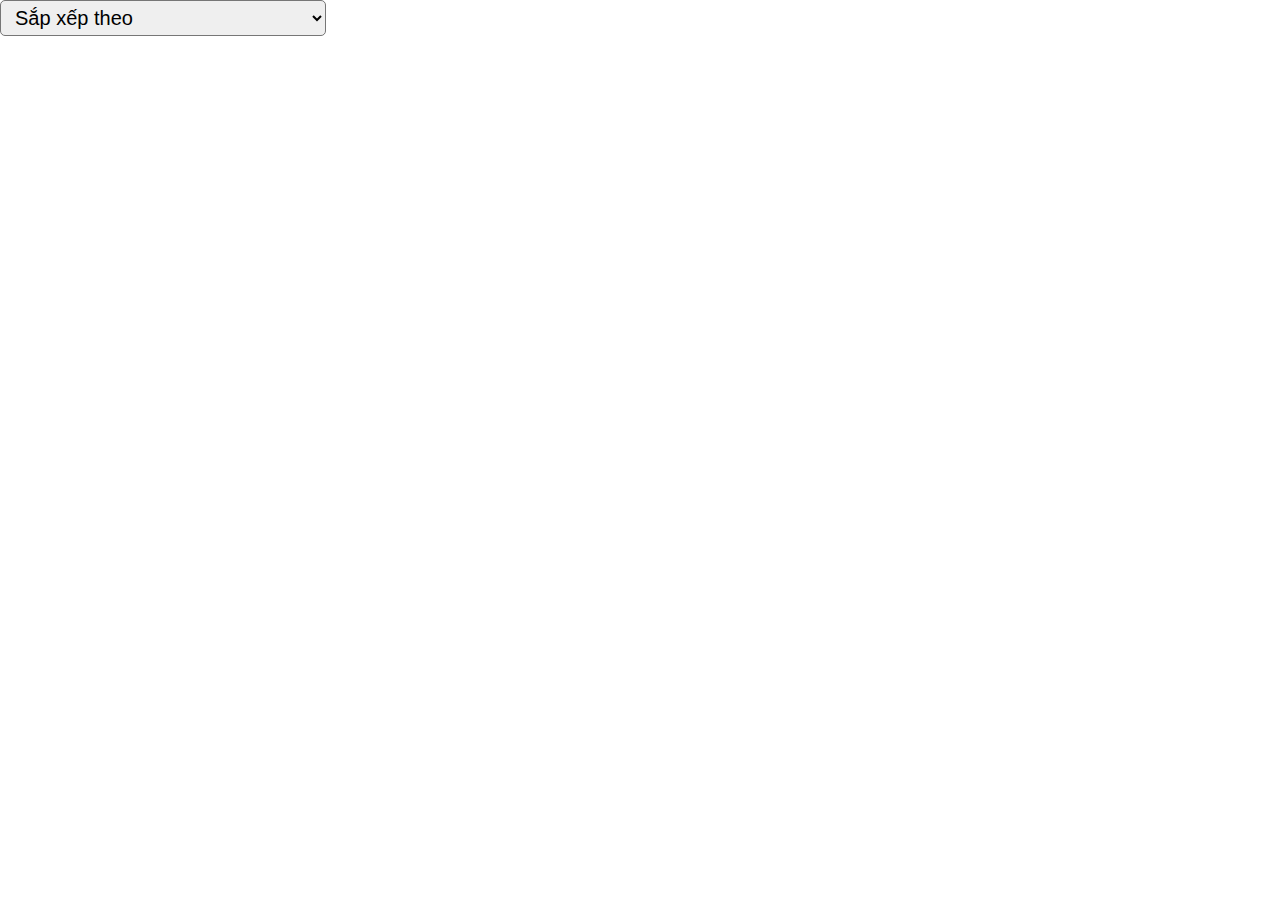
<file: test/index.html>
<!DOCTYPE html>
<html lang="en">
<head>
    <meta charset="UTF-8">
    <meta name="viewport" content="width=device-width, initial-scale=1.0">
    <title>Document</title>
    <link rel="stylesheet" href="./style.css">
</head>
<body>
    <div class="custom-select">
<select name="fillter" class="fillter">
    <option value="fllter-select">Sắp xếp theo</option>
    <option value="price-up">Theo thứ tự giá từ thấp đến cao</option>
    <option value="price-dow">Theo thứ tự giá từ cao đến thấp</option></select>
    </div>
</body>
</html>
</file>
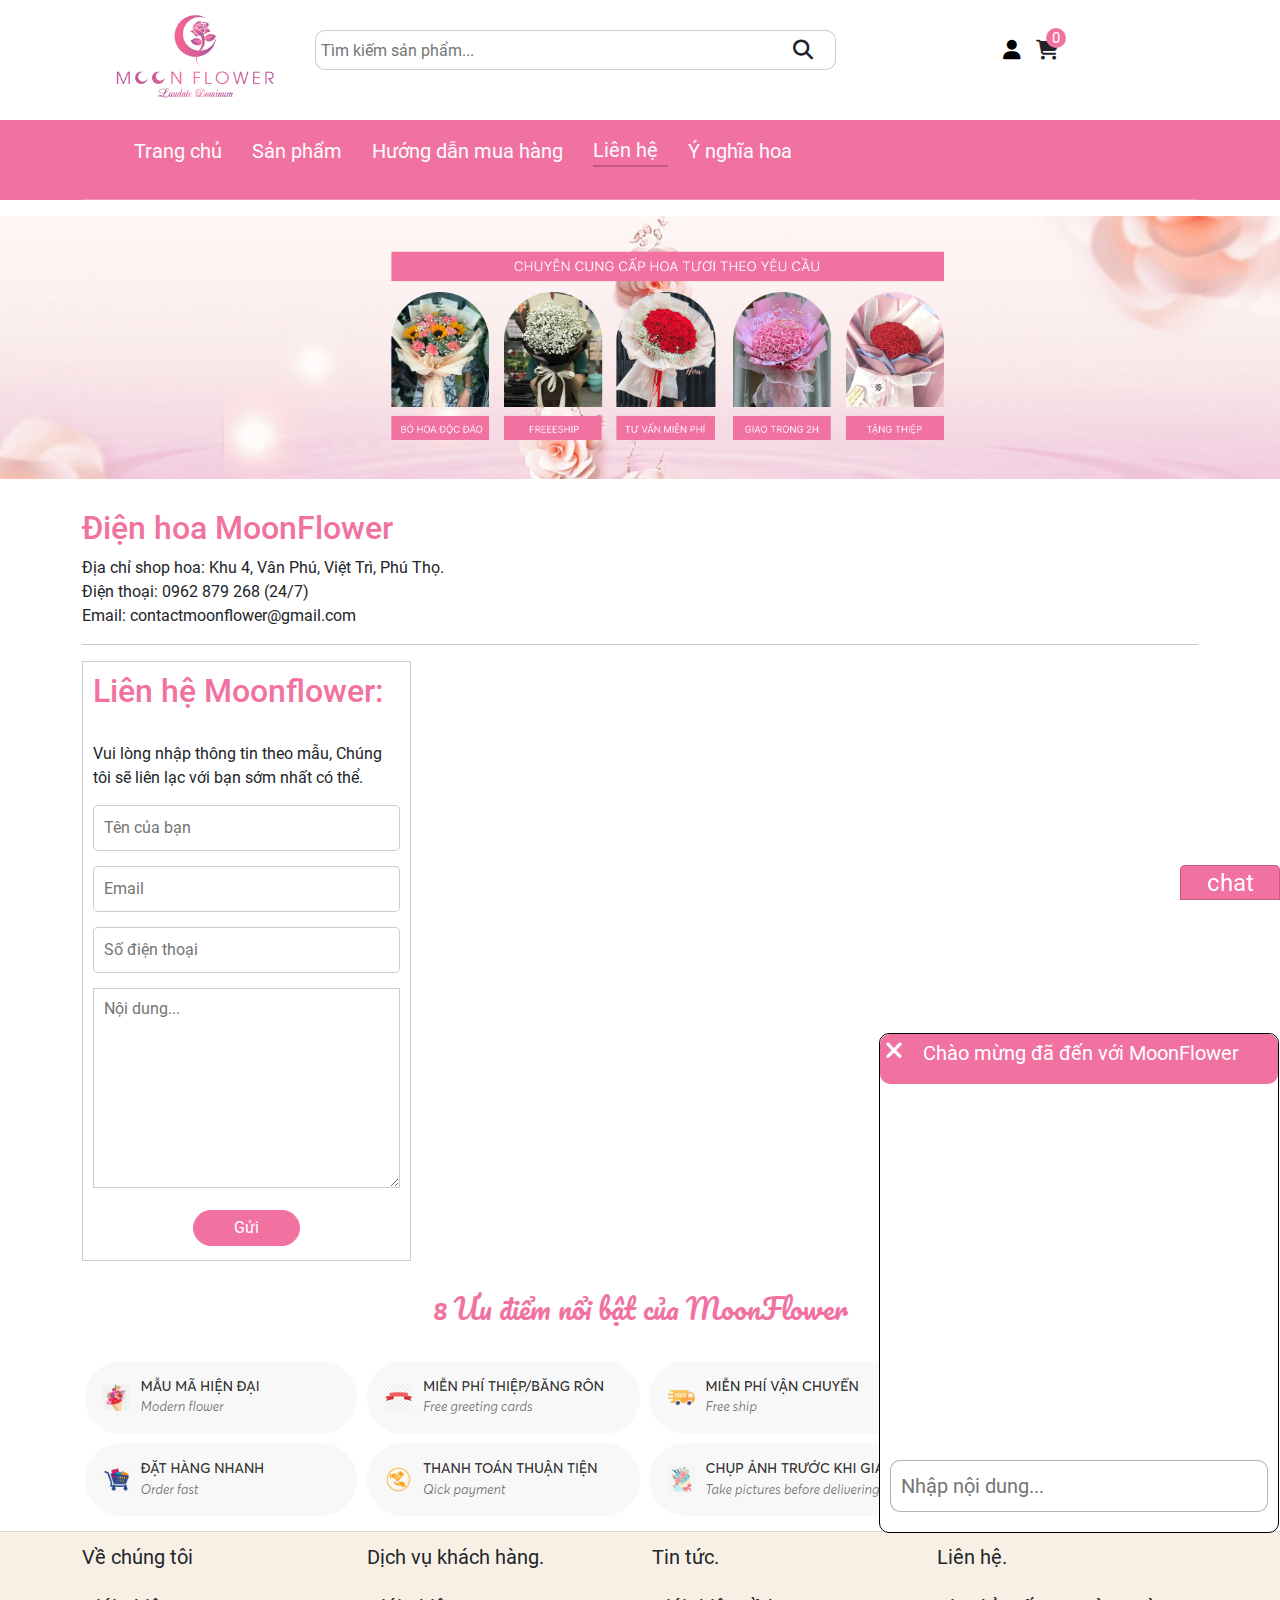
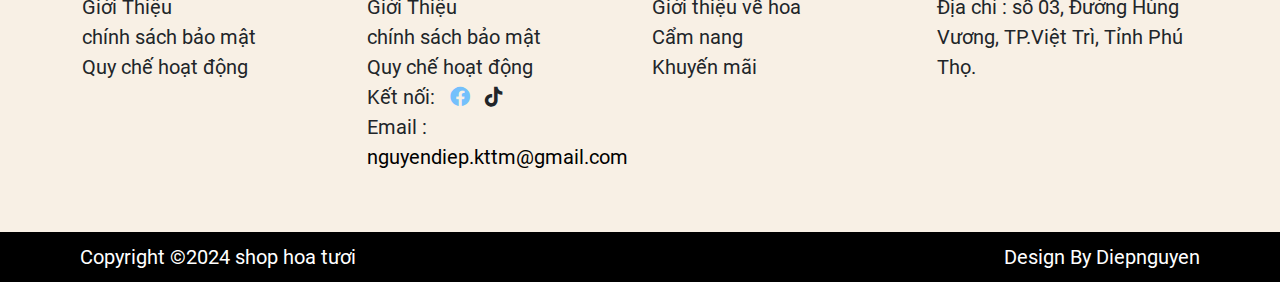
<file: contact.html>
<!DOCTYPE html>
<html lang="en">
  <head>
    <meta charset="UTF-8" />
    <meta name="viewport" content="width=device-width, initial-scale=1.0" />
    <title>Hoa tươi</title>
    <!-- import fontawesome -->
    <link rel="stylesheet" href="./lib/fontawesome/css/fontawesome.css" />
    <link rel="stylesheet" href="./lib/fontawesome/css/brands.css" />
    <link rel="stylesheet" href="./lib/fontawesome/css/solid.css" />
    <!-- import bootrap -->
    <link rel="stylesheet" href="./lib/bootstrap/css/bootstrap.min.css" />
    <!-- import owlcarowsel -->
    <link
      rel="stylesheet"
      href="./lib/owlcarousel/assets/owl.carousel.min.css"
    />
    <link
      rel="stylesheet"
      href="./lib/owlcarousel/assets/owl.theme.default.min.css"
    />
    <!-- import css -->
    <link rel="stylesheet" href="./assets/css/style.css" />
    <link rel="stylesheet" href="./assets/css/contact.css">
 
  </head>

  <body>
    <!-- giỏ hàng -->
    <div class="cart-modal-overlay">
      <div class="cart-modal">
        <div class="cart-wraper">
          <div class="cart-tittle">Giỏ hàng</div>
          <div class="cart-count">0</div>
        </div>
        <i id="close-btn" class="fas fa-times"></i>
        <h1 class="cart-is-empty">chưa có sản phẩm nào</h1>

        <div class="product-rows"></div>
        <!--thêm sp ở đây-->
        <div class="total">
          <div class="cart-total-price">
            <div class="cart-total">TỔNG TIỀN</div>
            <span class="total-price">0 VND</span>
          </div>
          <a href="./pay.html">
            <button class="purchase-btn">Thanh toán</button></a
          >
        </div>
      </div>
    </div>

    <!-- top header main -->
    <div class="top-hearder">
      <div class="container">
        <div class="wrap-hearder">
          <div class="logo"><a href="./index.html"><img src="./assets/image/logo.png" alt="logo" /></a></div>
          <div class="searcher">
            <input type="text" id="searcherInput" placeholder="Tìm kiếm sản phẩm..." oninput="searcherProduct()" />
           <i class="fa-solid fa-magnifying-glass"></i>
          </div>
          <div class="acount-bag">
            <div class="acount">
              <a href="./myacount.html"><i class="fa-solid fa-user"></i></a> 
            </div>
            <div class="bag-main">
              <div class="bag"><i class="fa-solid fa-cart-shopping"></i></div>
              <div class="bag-product">0</div>
            </div>
          </div>
        </div>
      </div>
    </div>
      <!-- menu desktop-->
      <div class="menu-main menu-total">
        <div class="container">
           <!-- mobile-menu -->
           <div>
        <div class="container1" onclick="myFunction(this)">
          <div class="bar1"></div>
          <div class="bar2"></div>
          <div class="bar3"></div></div>
          <div class="menu" >
            <ul>
              <li><a href="./index.html">Trang chủ</li></a>
              <li class="menu-main">
                Sản phẩm
                <div class="menu-2">
                  <ul>
                    <li data-category="Hoa tuoi">Hoa tươi</li>
                    <li data-category="Hoa Sap">Hoa sáp</li>
                    <li data-category="Hoa bo">Hoa Bó</li>
                    <li data-category="Hoa Gio">Giỏ hoa</li>
                    <li data-category="Lang hoa">Lẵng hoa</li>
                  </ul>
                </div>
              </li>
              <a href="./suport.html"><li>Hướng dẫn mua hàng</li></a>
              <a href="./contact.html"><li class="menu-active">Liên hệ</li></a>
               <a href="./detail1.html"><li>Ý nghĩa hoa</li></a>
            </ul>
          </div>
        </div>
          <hr />
       
      
      <div class="mobile-top-hearder">
        <div class="container">
         
          <div class="mobile-logo">
            <a href="./index.html">
            <img src="./assets/image/logo.png" alt="logo"></a>
          </div>
          <div class="acount-bag">
            <div class="bag-main">
              <div class="bag"><i class="fa-solid fa-cart-shopping"></i></div>
              <div class="bag-product">0</div>
            </div>
          </div>
        </div>
      </div>
    </div>
    </div>
    <div class="baner">
      <img src="./assets/image/banermooon.jpg" alt="baner1" />
  </div>

    <div id="categoryContent">
<div class="contact">
  <div class="container">
    <div class="content">
<h2>Điện hoa MoonFlower</h2>
Địa chỉ shop hoa: Khu 4, Vân Phú, Việt Trì, Phú Thọ.<br>
Điện thoại: 0962 879 268 (24/7)<br>
Email: contactmoonflower@gmail.com<br>
    </div>
  <hr>
 <div class="infor-map">
  <div class="infor"><h2>Liên hệ Moonflower:</h2><br>
    Vui lòng nhập thông tin theo mẫu,
Chúng tôi sẽ liên lạc với bạn sớm nhất có thể.

    <form action="infor">
<input type="text" placeholder="Tên của bạn">
<input type="email" placeholder="Email">
<input type="text" placeholder="Số điện thoại">
<textarea class="content-infor"type="text" placeholder="Nội dung..." cols="80" rows="10"></textarea>
<div class="sent">
<button>Gửi</button></div>
    </form>
  </div>
<div class="map">
  <iframe src="https://www.google.com/maps/embed?pb=!1m18!1m12!1m3!1d3716.7734389960738!2d105.38611150243185!3d21.31996681750937!2m3!1f0!2f0!3f0!3m2!1i1024!2i768!4f13.1!3m3!1m2!1s0x31348d45acb350b1%3A0xb64c68e4798921df!2sM%C6%B0%E1%BB%9Dng%20Thanh%20Luxury%20Phu%20Tho%20Hotel!5e0!3m2!1svi!2s!4v1712154251357!5m2!1svi!2s" width="100%" height="600" style="border:0;" allowfullscreen="" loading="lazy" referrerpolicy="no-referrer-when-downgrade"></iframe>
</div>
</div>
  </div>
</div>
   </div>
 <!-- thêm sản phẩm sau khi reset trang tại đây -->
 <div class="product-sp-menu">
  <div class="container">
    <div class="row row-js-menu">

    </div>
  </div>
</div>
    <!-- ƯU ĐIỂM NỔI BẬT -->
    <div class="advantage">
      <div class="container">
        <div class="advantage-main">8 Ưu điểm nổi bật của MoonFlower</div>
        <div class="image-avantage">
          <img src="./assets/image/ưu điểm.jpg" alt="ưu điểm" />
        </div>
      </div>
    </div>
  
    <!-- botton-footter -->
    <div class="bottom-footer">
      <div class="container">
        <div class="row row-js">
          <div class="col-12 col-sm-6 col-md-3">
            <div class="content">
              Về chúng tôi
              <ul>
                <li>Giới Thiệu</li>
                <li>chính sách bảo mật</li>
                <li>Quy chế hoạt động</li>
              </ul>
            </div>
          </div>
          <div class="col-12 col-sm-6 col-md-3">
            <div class="content">
              Dịch vụ khách hàng.
              <ul>
                <li>Giới Thiệu</li>
                <li>chính sách bảo mật</li>
                <li>Quy chế hoạt động</li>
                <li>
                  Kết nối:
                  <i class="fa-brands fa-facebook" style="color: #74c0fc"></i>
                  <i class="fa-brands fa-tiktok"></i>
                </li>
                <li>Email : <a href="#">nguyendiep.kttm@gmail.com</a></li>
              </ul>
            </div>
          </div>
          <div class="col-12 col-sm-6 col-md-3">
            <div class="content">
              Tin tức.
              <ul>
                <li>Giới thiệu về hoa</li>
                <li>Cẩm nang</li>
                <li>Khuyến mãi</li>
              </ul>
            </div>
          </div>
          <div class="col-12 col-sm-6 col-md-3">
            <div class="content">
              Liên hệ.
              <ul>
                <li>
                  Địa chỉ : số 03, Đường Hùng Vương, TP.Việt Trì, Tỉnh Phú Thọ.
                </li>
                <iframe
                  src="https://www.google.com/maps/embed?pb=!1m18!1m12!1m3!1d3716.1378226493002!2d105.35816947600432!3d21.345058276838436!2m3!1f0!2f0!3f0!3m2!1i1024!2i768!4f13.1!3m3!1m2!1s0x3134926400000001%3A0x91429d8f91c4915d!2zSG9uZGEgw5QgVMO0IFZp4buHdCBUcsOs!5e0!3m2!1svi!2s!4v1710425514278!5m2!1svi!2s"
                  width="100%"
                  height="112"
                  style="border: 0"
                  allowfullscreen=""
                  loading="lazy"
                  referrerpolicy="no-referrer-when-downgrade"
                ></iframe>
              </ul>
            </div>
          </div>
        </div>
      </div>
      <div class="footer-main">
        <div class="container">
          <div class="copy">Copyright ©2024 shop hoa tươi</div>
          <div class="copy">Design By Diepnguyen</div>
        </div>
      </div>
    </div>
    <div class="mesenger">
      chat
      <div class="mesenger-main">
        <div class="mesenger-header">
        <button class="close-ms"><i class="fa-solid fa-xmark"></i></button>
        Chào mừng đã đến với MoonFlower
      </div>
        <input type="text" placeholder="Nhập nội dung..." />
      </div>
    </div>
    
    <!-- import mobile menu -->
    <script>
      function myFunction(x) {
        x.classList.toggle("change");
      }
      </script>
    <!-- import bootrap -->
    <script src="./lib/bootstrap/js/bootstrap.bundle.min.js"></script>
    <!-- import jquery -->
    <script src="./lib/jquery-3.7.1.min.js"></script>
    <!-- import owcarousel -->
    <script src="./lib/owlcarousel/owl.carousel.min.js"></script>
    <script src="./assets/js/custom.js"></script>
    <!-- import js -->
    <script src="./assets/js/mainsp.js"></script>
  </body>
</html>
</file>
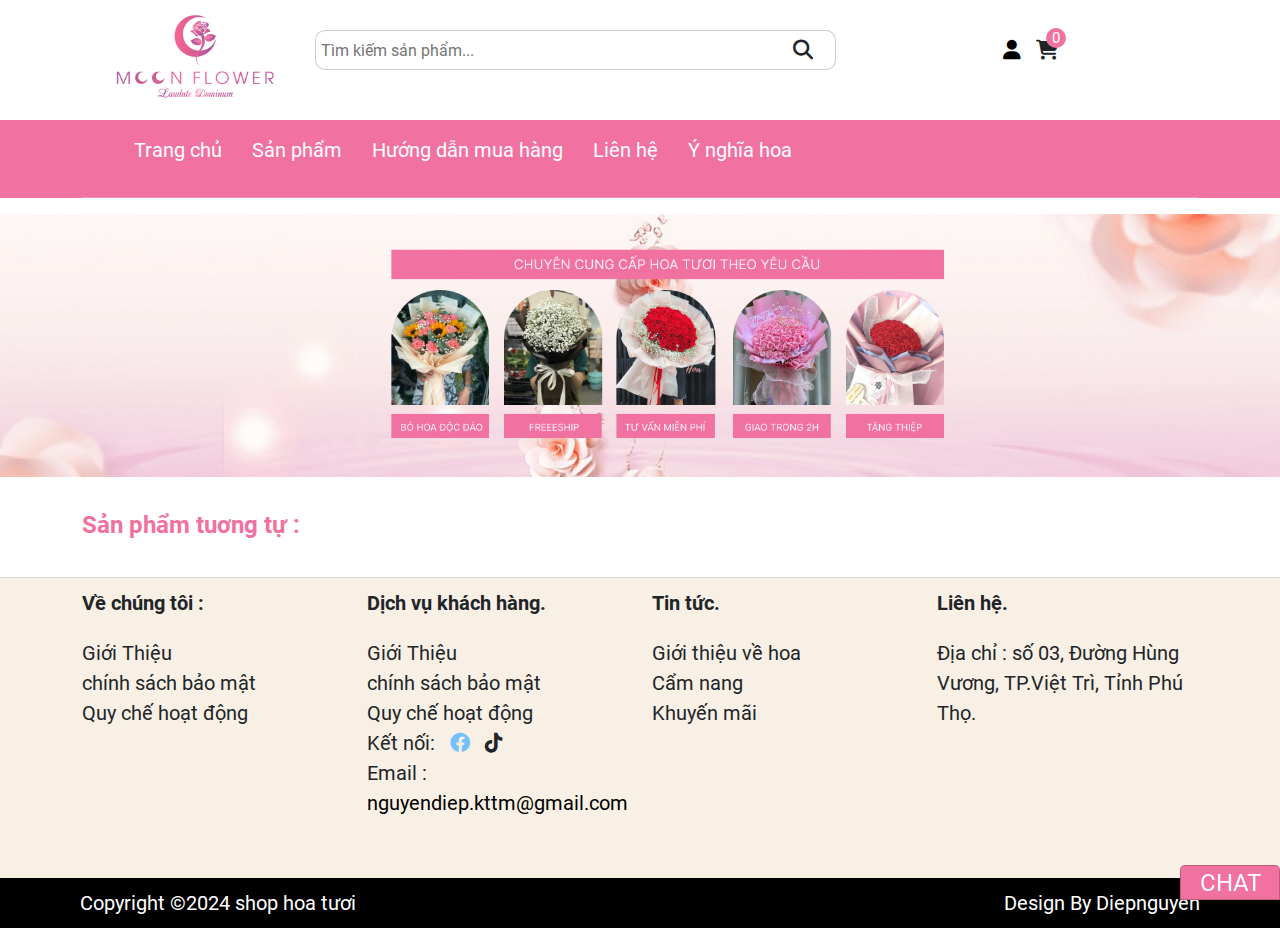
<file: defaut1.html>
<!DOCTYPE html>
<html lang="en">
<head>
    <meta charset="UTF-8">
    <meta name="viewport" content="width=device-width, initial-scale=1.0">
    <title>default product</title>
        <!-- import fontawesome -->
<link rel="stylesheet" href="./lib/fontawesome/css/fontawesome.css">
<link rel="stylesheet" href="./lib/fontawesome/css/brands.css">
<link rel="stylesheet" href="./lib/fontawesome/css/solid.css">
<!-- import bootrap -->
<link rel="stylesheet" href="./lib/bootstrap/css/bootstrap.min.css">
<!-- import owlcarowsel -->
<link rel="stylesheet" href="./lib/owlcarousel/assets/owl.carousel.min.css">
<link rel="stylesheet" href="./lib/owlcarousel/assets/owl.theme.default.min.css">
    <!-- import css -->
    <link rel="stylesheet" href="./assets/css/styledefault1.css">
    <link rel="stylesheet" href="./assets/css/style.css">
    
</head>
<body>
   <!-- giỏ hàng -->
   <div class="cart-modal-overlay">
    <div class="cart-modal">
      <div class="cart-wraper">
        <div class="cart-tittle">Giỏ hàng</div>
        <div class="cart-count">0</div>
      </div>
      <i id="close-btn" class="fas fa-times"></i>
      <h1 class="cart-is-empty">chưa có sản phẩm nào</h1>
      <!-- <div class="cart-image-name">   
    <img class="cart-image" src="https://img.mayflower.vn/2024/02/750k-shimmer-kemdau-thuy-chau-1-247x296.jpg" alt="hoa bo">
    <div class="cart-main-name">
     <div class="cart-name">
     <div class="cart-name-title">Bó hoa 99 bông</div>
     <button class="remove-btn">Xoá</button></div>
    <div class="cart-price-quality">
    <input class="product-quantity" type="number" value="1" min="0">
    <span class="cart-price">300.000 VND</span></div>
  </div>
  </div> -->

      <div class="product-rows"></div>
      <!--thêm sp ở đây-->
      <div class="total">
        <div class="cart-total-price">
          <div class="cart-total">TỔNG TIỀN</div>
          <span class="total-price">0 VND</span>
        </div>
        <a href="./pay.html">
          <button class="purchase-btn">Thanh toán</button></a
        >
      </div>
    </div>
  </div>
    <!-- top header main -->
    <div class="top-hearder">
        <div class="container">
            <div class="wrap-hearder">
                <div class="logo"><a href="./index.html"><img src="./assets/image/logo.png" alt="logo"></div></a>
                <div class="searcher">
                    <input type="text" placeholder="Tìm kiếm sản phẩm...">
             <i class="fa-solid fa-magnifying-glass"></i>
                </div>
                <div class="acount-bag">
                    <div class="acount"><a href="./myacount.html"><i class="fa-solid fa-user"></i></a> </div>
                    <div class="bag-main">
                    <div class="bag"><i class="fa-solid fa-cart-shopping"></i> 
                      
                    </div>
                    <div class="bag-product">0</div></div>
                </div></div>
            </div>
          </div>
             <!-- menu desktop-->
             <div class="menu-main menu-total">
              <div class="container">
                 <!-- mobile-menu -->
                 <div>
              <div class="container1" onclick="myFunction(this)">
                <div class="bar1"></div>
                <div class="bar2"></div>
                <div class="bar3"></div></div>
                <div class="menu" >
                  <ul>
                    <li><a href="./index.html">Trang chủ</li></a>
                    <li class="menu-main">
                      Sản phẩm
                      <div class="menu-2">
                        <ul>
                          <li data-category="Hoa tuoi">Hoa tươi</li>
                          <li data-category="Hoa Sap">Hoa sáp</li>
                          <li data-category="Hoa bo">Hoa Bó</li>
                          <li data-category="Hoa Gio">Giỏ hoa</li>
                          <li data-category="Lang hoa">Lẵng hoa</li>
                        </ul>
                      </div>
                    </li>
                    <a href="./suport.html"><li>Hướng dẫn mua hàng</li></a>
                    <a href="./contact.html"><li>Liên hệ</li></a>
                     <a href="./detail1.html"><li>Ý nghĩa hoa</li></a>
                  </ul>
                </div>
              </div>
                <hr />
             
            
            <div class="mobile-top-hearder">
              <div class="container">
               
                <div class="mobile-logo">
                  <a href="./index.html">
                  <img src="./assets/image/logo.png" alt="logo"></a>
                </div>
                <div class="acount-bag">
                  <div class="bag-main">
                    <div class="bag"><i class="fa-solid fa-cart-shopping"></i></div>
                    <div class="bag-product">0</div>
                  </div>
                </div>
              </div>
            </div>
          </div>
          </div>
          
          <div class="baner">
                <img src="./assets/image/banermooon.jpg" alt="baner1" />
            </div>
          
          </div>
            <div id="categoryContent">
    <div class="hearder-main">
            <div class="container">
             <div class="row-js">
<!-- <div class="link-row"><a href="./index.html">Trang chủ</a></div> -->
 <!-- <div class="product">
   
        <img class="product-image" src="https://img.mayflower.vn/2024/02/750k-shimmer-kemdau-thuy-chau-1-247x296.jpg" alt="ảnh">
    
    <div class="product-content">
        <div class="product-name">
            Vì Tinh Tú
        </div>
        <div class="product-price">
            1,050,000 vnd
        </div>
        <div class="content-title">
            Vì Tinh Tú - Giỏ hoa xinh mix hài hòa giữa hồng shimmer và hồng kem dâu tạo nên 1 giỏ hoa màu sắc bắt mắt lẫn chất lượng tuyệt hảo.
        </div>
        <div class="product-add">
            <input class="product-quantity" type="number" value="1">
            <button>Thêm vào giỏ hàng</button>
        <div class="tittle-shop">
          <ul class="custom-list">
            <li>  Cần đặt hoa nhanh xin gọi: 0962.879.268</li>
            <li>  Hỗ trợ giao hoa nhanh trong vòng 30p kể từ khi hoàn tất thanh toán, hỗ trợ xuất hóa đơn VAT (+8%)</li>
            <li>  Sản phẩm của chúng tôi luôn mang những ý nghĩa tốt đẹp nhất gửi tới người nhận.</li>
          </ul>
        </div>
        </div>
 </div>
</div>
<div class="coment-rate">
    <div class="tittle-coment">
        <i class="fa-solid fa-chevron-down"></i>   Mô tả
    </div>
    <div class="tittle-coment coment">
        Giỏ hoa Vì Tinh Tú bao gồm:

        Hồng Shimmer
        Hồng kem dâu
        Lan tường hồng
        Thúy châu
        Hoa lá và phụ kiện khác
      
    </div>
    <div class="tittle-coment rate"><i class="fa-solid fa-chevron-down"></i> Đánh giá</div>
    <div class="tittle-coment">
        <i class="fa-solid fa-chevron-down"></i> Chính sách bán hàng.
    </div>
       
       <div class="tittle-coment note ">
        Giao hàng tại Hà Nội
- Giao hoa tận nơi các khu vực trong thành phố Hà Nội

- Có xuất hóa đơn đỏ nếu bạn yêu cầu.

- Miễn phí thiết kế và in băng rôn hoặc thiệp chúc mừng (nội dung theo ý bạn yêu cầu)

- Với đội ngũ nhân viên trẻ trung đầy nhiệt huyết và dày dặn kinh nghiệm, chúng tôi luôn nỗ lực hết sức mình để làm hài lòng quý khách hàng.

- May Flower cam kết sản phẩm hoa chúc mừng được thực hiện dựa trên mẫu đã chọn.

- Thời gian giao hàng nhanh nhất có thể từ 30 phút kể từ khi khách hàng đặt hàng (đối với các đơn hàng gấp, tuỳ thuộc vào yêu cầu và địa chỉ được giao).

- Giá trên chưa bao gồm thuế giá trị gia tăng (VAT).

- Dễ dàng thanh toán online với thẻ nội địa, quốc tế, Visa, Master, Paypal...
       </div>
</div></div>  -->
<!-- ket thuc -->
</div></div>

<div class="product-sp">
    <div class="container">
        <div class="product-list">Sản phẩm tuơng tự :</div>
        <div class="row row-js-ht">
            <!-- <div class="col-12 col-sm-6 col-md-3">
              <div class="content"></div>
            </div>
            <div class="col-12 col-sm-6 col-md-3">
              <div class="content"></div>
            </div>
            <div class="col-12 col-sm-6 col-md-3">
              <div class="content"></div>
            </div>
            <div class="col-12 col-sm-6 col-md-3">
              <div class="content"></div>
            </div> -->
          </div>
    </div>
</div></div></div>
<!-- thêm sản phẩm sau khi reset trang tại đây -->
<div class="product-sp-menu">
  <div class="container">
    <div class="row row-js-menu">
      <!-- <div class="col-12 col-sm-6 col-md-3">
  <div class="content"></div>
</div>
<div class="col-12 col-sm-6 col-md-3">
  <div class="content"></div>
</div>
<div class="col-12 col-sm-6 col-md-3">
  <div class="content"></div>
</div>
<div class="col-12 col-sm-6 col-md-3">
  <div class="content"> -->
    </div>
  </div>
</div>
        <!-- botton-footter -->
        <div class="bottom-footer">
          <div class="container">
            <div class="row row-js">
              <div class="col-12 col-sm-6 col-md-3">
                <div class="content">
                  <span class="bottom-tittle">    Về chúng tôi :  </span>
                  <ul>
                    <li>Giới Thiệu</li>
                    <li>chính sách bảo mật</li>
                    <li>Quy chế hoạt động</li>
                  </ul>
                </div>
              </div>
              <div class="col-12 col-sm-6 col-md-3">
                <div class="content">
                  <span class="bottom-tittle">   Dịch vụ khách hàng.</span>
                  <ul>
                    <li>Giới Thiệu</li>
                    <li>chính sách bảo mật</li>
                    <li>Quy chế hoạt động</li>
                    <li>
                      Kết nối:
                      <i class="fa-brands fa-facebook" style="color: #74c0fc"></i>
                      <i class="fa-brands fa-tiktok"></i>
                    </li>
                    <li>Email : <a href="#">nguyendiep.kttm@gmail.com</a></li>
                  </ul>
                </div>
              </div>
              <div class="col-12 col-sm-6 col-md-3">
                <div class="content">
                  <span class="bottom-tittle"> Tin tức.</span> 
                  <ul>
                    <li>Giới thiệu về hoa</li>
                    <li>Cẩm nang</li>
                    <li>Khuyến mãi</li>
                  </ul>
                </div>
              </div>
              <div class="col-12 col-sm-6 col-md-3">
                <div class="content">
                  <span class="bottom-tittle">    Liên hệ.</span>
                  <ul>
                    <li>
                      Địa chỉ : số 03, Đường Hùng Vương, TP.Việt Trì, Tỉnh Phú Thọ.
                    </li>
                    <iframe
                      src="https://www.google.com/maps/embed?pb=!1m18!1m12!1m3!1d3716.1378226493002!2d105.35816947600432!3d21.345058276838436!2m3!1f0!2f0!3f0!3m2!1i1024!2i768!4f13.1!3m3!1m2!1s0x3134926400000001%3A0x91429d8f91c4915d!2zSG9uZGEgw5QgVMO0IFZp4buHdCBUcsOs!5e0!3m2!1svi!2s!4v1710425514278!5m2!1svi!2s"
                      width="100%"
                      height="112"
                      style="border: 0"
                      allowfullscreen=""
                      loading="lazy"
                      referrerpolicy="no-referrer-when-downgrade"
                    ></iframe>
                  </ul>
                </div>
              </div>
            </div>
          </div>
          <div class="footer-main">
            <div class="container">
              <div class="copy">Copyright ©2024 shop hoa tươi</div>
              <div class="copy">Design By Diepnguyen</div>
            </div>
          </div>
        </div>
        <div class="mesenger">
          CHAT
          <div class="mesenger-main">
            <div class="mesenger-header">
            <button class="close-ms"><i class="fa-solid fa-xmark"></i></button>
            Chào mừng đã đến với MoonFlower
          </div>
            <input type="text" placeholder="Nhập nội dung..." />
          </div>
        </div>
               <!-- import bootrap -->
   <script src="./lib/bootstrap/js/bootstrap.bundle.min.js"></script>
   <!-- import jquery -->
   <script src="./lib/jquery-3.7.1.min.js"></script>
   <!-- import owcarousel -->
   <script src="./lib/owlcarousel/owl.carousel.min.js"></script>
   <script src="./assets/js/custom.js"></script>
   
<!-- import js -->
<script src="./assets/js/default1.js"></script>

</body>
</html>
</file>
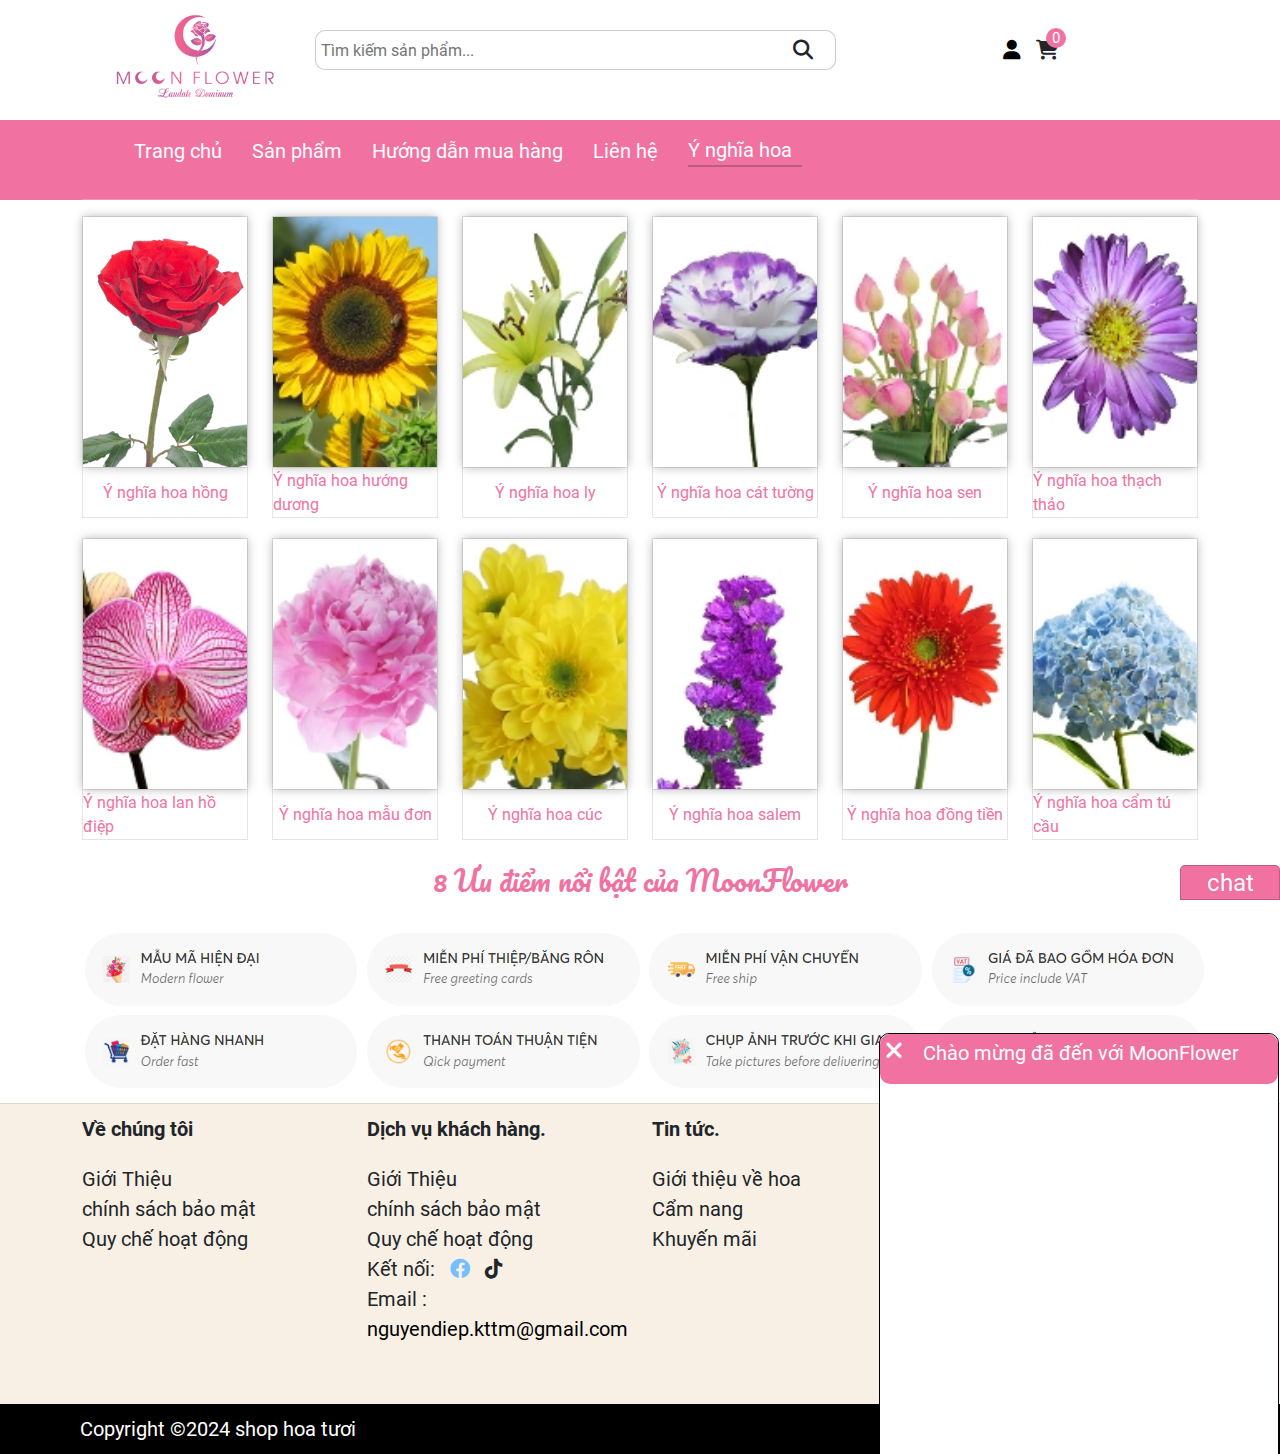
<file: detail1.html>
<!DOCTYPE html>
<html lang="en">
  <head>
    <meta charset="UTF-8" />
    <meta name="viewport" content="width=device-width, initial-scale=1.0" />
    <title>Hoa tươi</title>
    <!-- import fontawesome -->
    <link rel="stylesheet" href="./lib/fontawesome/css/fontawesome.css" />
    <link rel="stylesheet" href="./lib/fontawesome/css/brands.css" />
    <link rel="stylesheet" href="./lib/fontawesome/css/solid.css" />
    <!-- import bootrap -->
    <link rel="stylesheet" href="./lib/bootstrap/css/bootstrap.min.css" />
    <!-- import owlcarowsel -->
    <link
      rel="stylesheet"
      href="./lib/owlcarousel/assets/owl.carousel.min.css"
    />
    <link
      rel="stylesheet"
      href="./lib/owlcarousel/assets/owl.theme.default.min.css"
    />
    <!-- import css -->
    <link rel="stylesheet" href="./assets/css/style.css" />
 
  </head>

  <body>
    <!-- giỏ hàng -->
    <div class="cart-modal-overlay">
      <div class="cart-modal">
        <div class="cart-wraper">
          <div class="cart-tittle">Giỏ hàng</div>
          <div class="cart-count">0</div>
        </div>
        <i id="close-btn" class="fas fa-times"></i>
        <h1 class="cart-is-empty">chưa có sản phẩm nào</h1>

        <div class="product-rows"></div>
        <!--thêm sp ở đây-->
        <div class="total">
          <div class="cart-total-price">
            <div class="cart-total">TỔNG TIỀN</div>
            <span class="total-price">0 VND</span>
          </div>
          <a href="./pay.html">
            <button class="purchase-btn">Thanh toán</button></a
          >
        </div>
      </div>
    </div>

    <!-- top header main -->
    <div class="top-hearder">
      <div class="container">
        <div class="wrap-hearder">
          <div class="logo"><a href="./index.html"><img src="./assets/image/logo.png" alt="logo" /></a></div>
          <div class="searcher">
            <input type="text" id="searcherInput" placeholder="Tìm kiếm sản phẩm..." oninput="searcherProduct()" />
           <i class="fa-solid fa-magnifying-glass"></i>
          </div>
          <div class="acount-bag">
            <div class="acount">
              <a href="./myacount.html"><i class="fa-solid fa-user"></i></a> 
            </div>
            <div class="bag-main">
              <div class="bag"><i class="fa-solid fa-cart-shopping"></i></div>
              <div class="bag-product">0</div>
            </div>
          </div>
        </div>
      </div>
      <!-- menu desktop-->
     
  </div>
  <div class="menu-main menu-total">
    <div class="container">
       <!-- mobile-menu -->
       <div>
    <div class="container1" onclick="myFunction(this)">
      <div class="bar1"></div>
      <div class="bar2"></div>
      <div class="bar3"></div></div>
      <div class="menu" >
        <ul>
          <li><a href="./index.html">Trang chủ</li></a>
          <li class="menu-main">
            Sản phẩm
            <div class="menu-2">
              <ul>
                <li data-category="Hoa tuoi">Hoa tươi</li>
                <li data-category="Hoa Sap">Hoa sáp</li>
                <li data-category="Hoa bo">Hoa Bó</li>
                <li data-category="Hoa Gio">Giỏ hoa</li>
                <li data-category="Lang hoa">Lẵng hoa</li>
              </ul>
            </div>
          </li>
          <a href="./suport.html"><li>Hướng dẫn mua hàng</li></a>
         <a href="./contact.html"><li>Liên hệ</li></a>
          <a href="./detail1.html"><li class="menu-active">Ý nghĩa hoa</li></a>
        </ul>
      </div>
    </div>
      <hr />
   
  
  <div class="mobile-top-hearder">
    <div class="container">
     
      <div class="mobile-logo">
        <a href="./index.html">
        <img src="./assets/image/logo.png" alt="logo"></a>
      </div>
      <div class="acount-bag">
        <div class="bag-main">
          <div class="bag"><i class="fa-solid fa-cart-shopping"></i></div>
          <div class="bag-product">0</div>
        </div>
      </div>
    </div>
  </div>
</div>
</div>
  <div class="product-content">
    <div class="container">
        <div class="row">
        <div class="col-6 col-sm-4 col-md-2">
            <div class="content">
                <div class="image">
                    <img src="./assets/image/431448_y-nghia-hoa-hong.gif" alt="hoa hong"></div>
                <div class="name"> Ý nghĩa hoa hồng</div>
            </div></div>
         <div class="col-6 col-sm-4 col-md-2">
            <div class="content">
                <div class="image">
                 <img src="./assets/image/434019_y-nghia-hoa-huong-duong.png" alt="hoa hong"></div>
                <div class="name"> Ý nghĩa hoa hướng dương</div>
                </div></div>
          <div class="col-6 col-sm-4 col-md-2">
            <div class="content">
                <div class="image">
                 <img src="./assets/image/434020_y-nghia-hoa-ly.jpg" alt="hoa hong"></div>
                <div class="name"> Ý nghĩa hoa ly</div>
                </div></div>  
         <div class="col-6 col-sm-4 col-md-2">
            <div class="content">
                <div class="image">
                     <img src="./assets/image/434022_y-nghia-hoa-cat-tuong.jpg" alt="hoa hong"></div>
                <div class="name"> Ý nghĩa hoa cát tường</div>
                </div></div>
         <div class="col-6 col-sm-4 col-md-2">
                <div class="content">
                    <div class="image">
                         <img src="./assets/image/434023_y-nghia-hoa-sen.jpg" alt="hoa sen"></div>
                     <div class="name"> Ý nghĩa hoa sen</div>
                     </div></div>
         <div class="col-6 col-sm-4 col-md-2">
                <div class="content">
                    <div class="image">
                        <img src="./assets/image/434024_y-nghia-hoa-thach-thao.jpg" alt="hoa hong"></div>
                     <div class="name"> Ý nghĩa hoa thạch thảo</div>
                        </div></div>
         <div class="col-6 col-sm-4 col-md-2">
            <div class="content">
              <div class="image">
               <img src="./assets/image/434025_y-nghia-hoa-lan-ho-diep.jpg" alt="hoa hong"></div>
              <div class="name"> Ý nghĩa hoa lan hồ điệp</div>
          </div></div>
          <div class="col-6 col-sm-4 col-md-2">
            <div class="content">
              <div class="image">
               <img src="./assets/image/434026_y-nghia-hoa-mau-don.jpg" alt="hoa hong"></div>
              <div class="name"> Ý nghĩa hoa mẫu đơn</div>
          </div></div>
          <div class="col-6 col-sm-4 col-md-2">
            <div class="content">
                <a href="#">
              <div class="image">
               <img src="./assets/image/434027_y-nghia-hoa-cuc.jpg" alt="hoa hong"></div>
              <div class="name"> Ý nghĩa hoa cúc</div></a>
          </div></div>
          <div class="col-6 col-sm-4 col-md-2">
            <div class="content">
                <a href="#">
              <div class="image">
               <img src="./assets/image/434028_y-nghia-hoa-salem.jpg" alt="hoa hong"></div>
              <div class="name"> Ý nghĩa hoa salem</div></a>
          </div></div>
          <div class="col-6 col-sm-4 col-md-2">
            <div class="content">
                <a href="#">
              <div class="image">
               <img src="./assets/image/434032_y-nghia-hoa-dong-tien.jpg" alt="hoa hong"></div>
              <div class="name"> Ý nghĩa hoa đồng tiền</div></a>
          </div></div>
          <div class="col-6 col-sm-4 col-md-2">
            <div class="content">
                <a href="#">
              <div class="image">
               <img src="./assets/image/434038_y-nghia-hoa-cam-tu-cau.jpg" alt="hoa hong"></div>
              <div class="name"> Ý nghĩa hoa cẩm tú cầu</div></a>
          </div></div></div></div></div>
   

    <!-- ƯU ĐIỂM NỔI BẬT -->
    <div class="advantage">
      <div class="container">
        <div class="advantage-main">8 Ưu điểm nổi bật của MoonFlower</div>
        <div class="image-avantage">
          <img src="./assets/image/ưu điểm.jpg" alt="ưu điểm" />
        </div>
      </div>
    </div>
  
    <!-- botton-footter -->
    <div class="bottom-footer">
      <div class="container">
        <div class="row row-js">
          <div class="col-12 col-sm-6 col-md-3">
            <div class="content">
              <span class="bottom-tittle">Về chúng tôi</span>
              <ul>
                <li>Giới Thiệu</li>
                <li>chính sách bảo mật</li>
                <li>Quy chế hoạt động</li>
              </ul>
            </div>
          </div>
          <div class="col-12 col-sm-6 col-md-3">
            <div class="content">
              <span class="bottom-tittle"> Dịch vụ khách hàng.</span>
              <ul>
                <li>Giới Thiệu</li>
                <li>chính sách bảo mật</li>
                <li>Quy chế hoạt động</li>
                <li>
                  Kết nối:
                  <i class="fa-brands fa-facebook" style="color: #74c0fc"></i>
                  <i class="fa-brands fa-tiktok"></i>
                </li>
                <li>Email : <a href="#">nguyendiep.kttm@gmail.com</a></li>
              </ul>
            </div>
          </div>
          <div class="col-12 col-sm-6 col-md-3">
            <div class="content">
              <span class="bottom-tittle">  Tin tức.</span>
              <ul>
                <li>Giới thiệu về hoa</li>
                <li>Cẩm nang</li>
                <li>Khuyến mãi</li>
              </ul>
            </div>
          </div>
          <div class="col-12 col-sm-6 col-md-3">
            <div class="content">
              <span class="bottom-tittle">  Liên hệ.</span>
              <ul>
                <li>
                  Địa chỉ : số 03, Đường Hùng Vương, TP.Việt Trì, Tỉnh Phú Thọ.
                </li>
                <iframe
                  src="https://www.google.com/maps/embed?pb=!1m18!1m12!1m3!1d3716.1378226493002!2d105.35816947600432!3d21.345058276838436!2m3!1f0!2f0!3f0!3m2!1i1024!2i768!4f13.1!3m3!1m2!1s0x3134926400000001%3A0x91429d8f91c4915d!2zSG9uZGEgw5QgVMO0IFZp4buHdCBUcsOs!5e0!3m2!1svi!2s!4v1710425514278!5m2!1svi!2s"
                  width="100%"
                  height="112"
                  style="border: 0"
                  allowfullscreen=""
                  loading="lazy"
                  referrerpolicy="no-referrer-when-downgrade"
                ></iframe>
              </ul>
            </div>
          </div>
        </div>
      </div>
      <div class="footer-main">
        <div class="container">
          <div class="copy">Copyright ©2024 shop hoa tươi</div>
          <div class="copy">Design By Diepnguyen</div>
        </div>
      </div>
    </div>
    <div class="mesenger">
      chat
      <div class="mesenger-main">
        <div class="mesenger-header">
        <button class="close-ms"><i class="fa-solid fa-xmark"></i></button>
        Chào mừng đã đến với MoonFlower
      </div>
        <input type="text" placeholder="Nhập nội dung..." />
      </div>
    </div>
    
    <!-- import mobile menu -->
    <script>
      function myFunction(x) {
        x.classList.toggle("change");
      }
      </script>
    <!-- import bootrap -->
    <script src="./lib/bootstrap/js/bootstrap.bundle.min.js"></script>
    <!-- import jquery -->
    <script src="./lib/jquery-3.7.1.min.js"></script>
    <!-- import owcarousel -->
    <script src="./lib/owlcarousel/owl.carousel.min.js"></script>
    <script src="./assets/js/custom.js"></script>
    <!-- import js -->
    <script src="./assets/js/detail.js"></script>
  </body>
</html>
</file>
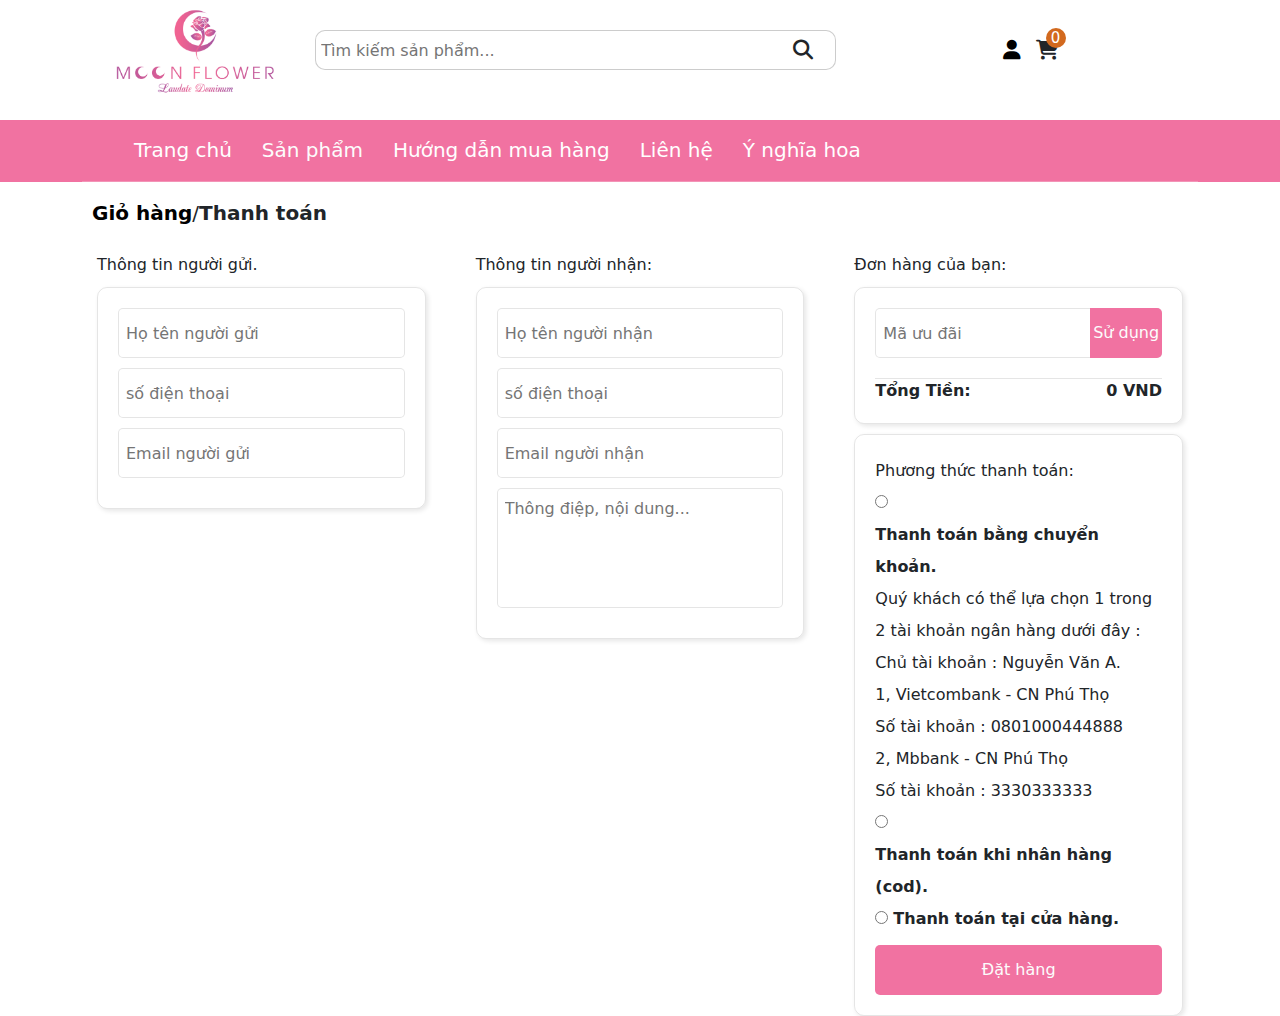
<file: pay.html>
<!DOCTYPE html>
<html lang="en">
<head>
    <meta charset="UTF-8">
    <meta name="viewport" content="width=device-width, initial-scale=1.0">
    <title>trang thanh toán</title>
        <!-- import fontawesome -->
<link rel="stylesheet" href="./lib/fontawesome/css/fontawesome.css">
<link rel="stylesheet" href="./lib/fontawesome/css/brands.css">
<link rel="stylesheet" href="./lib/fontawesome/css/solid.css">
<!-- import bootrap -->
<link rel="stylesheet" href="./lib/bootstrap/css/bootstrap.min.css">
<!-- import owlcarowsel -->
<link rel="stylesheet" href="./lib/owlcarousel/assets/owl.carousel.min.css">
<link rel="stylesheet" href="./lib/owlcarousel/assets/owl.theme.default.min.css">
<!-- import css -->
    <link rel="stylesheet" href="./assets/css/pay.css">
</head>
<body>
<!-- top header main -->
<div class="top-hearder">
    <div class="container">
        <div class="wrap-hearder"><a href="./index.html">
            <div class="logo"><img src="./assets/image/logo.png" alt=""></a></div>
            <div class="searcher">
                <input type="text" placeholder="Tìm kiếm sản phẩm...">
         <i class="fa-solid fa-magnifying-glass"></i>
            </div>
            <div class="acount-bag">
                <div class="acount"><a href="./myacount.html"><i class="fa-solid fa-user"></i></a> </div>
                <div class="bag-main">
                <div class="bag"><i class="fa-solid fa-cart-shopping"></i> 
                  
                </div>
                <div class="bag-product">0</div></div>
            </div></div>
        </div>
        <!-- menu desktop-->
   <div class="menu-main menu-total">
    <div class="container">
        <div class="menu">
            <ul>
                <li><a href="./index.html">Trang chủ</a></li>
                <li>Sản phẩm
                  <div class="menu-2">
                  <ul>
                    <li>Hoa tươi</li>
                    <li>Hoa sáp</li>
                    <li>Hoa sinh nhật</li>
                    <li>Giỏ hoa</li>
                    <li>Lẵng hoa</li>
                  </ul></div>
                </li>
                <a href="./suport.html"><li>Hướng dẫn mua hàng</li></a>
                <a href="./contact.html"><li>Liên hệ</li></a>
                 <a href="./detail1.html"><li>Ý nghĩa hoa</li></a>

            </ul>
        </div><hr></div></div>
<div class="content">
    <div class="container">
        <div class="content-link">
            <div class="link-cart"><a href="./index.html">Giỏ hàng</a></div>/
            <div class="link-payment">Thanh toán</div>

        </div>
    <div class="content-info">
      <div class="content-dearler-name">
        Thông tin người gửi.
<form>
<input type="text" placeholder="Họ tên người gửi"><br>
<input type="text" placeholder="số điện thoại"><br>
<input type="email" placeholder="Email người gửi">
</form>
      </div>
      <div class="content-from-name">
        Thông tin người nhận:
        <form>
        <input type="text" placeholder="Họ tên người nhận"><br>
        <input type="text" placeholder="số điện thoại"><br>
        <input type="email" placeholder="Email người nhận"><br>
        <input type="text" placeholder="Thông điệp, nội dung...">
        </form>
      </div>
      <div class="content-price">
        Đơn hàng của bạn:
        <form>
            <div class="row-js">
            <!-- chen du lieu vao day -->
         <!-- <div class="cart-image-name">
            <div class="cart-image-count">
                <img class="cart-image" src="https://img.mayflower.vn/2024/02/750k-shimmer-kemdau-thuy-chau-1-247x296.jpg" alt="hoa bo">
                <div class="cart-count">0</div>
            </div>
                
                <div class="cart-name-title">Bó hoa 99 bông</div>
       
                <div class="cart-price-quality">
                1.300.000 VND</div>
              
              </div>  --></div>

         <div class="discount"> <input type="text" placeholder="Mã ưu đãi"><button>Sử dụng</button></div>
         <div class="cart-total">
            <div class="cart-tittle"> Tổng Tiền: </div>
            <div class="cart-total-tt">1,300,000 VND</div>
         </div>
        </form>
        <div class="content-pay">
            <form action="">
            Phương thức thanh toán:<br>
           <input type="radio" name="pay"><label>Thanh toán bằng chuyển khoản.</label><br>
           Quý khách có thể lựa chọn 1 trong 2 tài khoản ngân hàng dưới đây :<br>
           Chủ tài khoản : Nguyễn Văn A.<br>
           1,  Vietcombank - CN Phú Thọ <br>
           Số tài khoản : 0801000444888<br>
           2,  Mbbank - CN Phú Thọ <br>
           Số tài khoản : 3330333333<br>
           <input type="radio" name="pay"><label>Thanh toán khi nhân hàng (cod).</label><br>
           <input type="radio" name="pay"><label>Thanh toán tại cửa hàng.</label><br>
<button>Đặt hàng</button>
        </form>
        </div>
      </div>  
    </div>
    </div>
</div>    


         <!-- import bootrap -->
   <script src="./lib/bootstrap/js/bootstrap.bundle.min.js"></script>
   <!-- import jquery -->
   <script src="./lib/jquery-3.7.1.min.js"></script>
   <!-- import owcarousel -->
   <script src="./lib/owlcarousel/owl.carousel.min.js"></script>
   <script src="./assets/js/custom.js"></script>
<!-- import js -->
<script src="./assets/js/pay.js"></script>
</body>
</html>
</file>
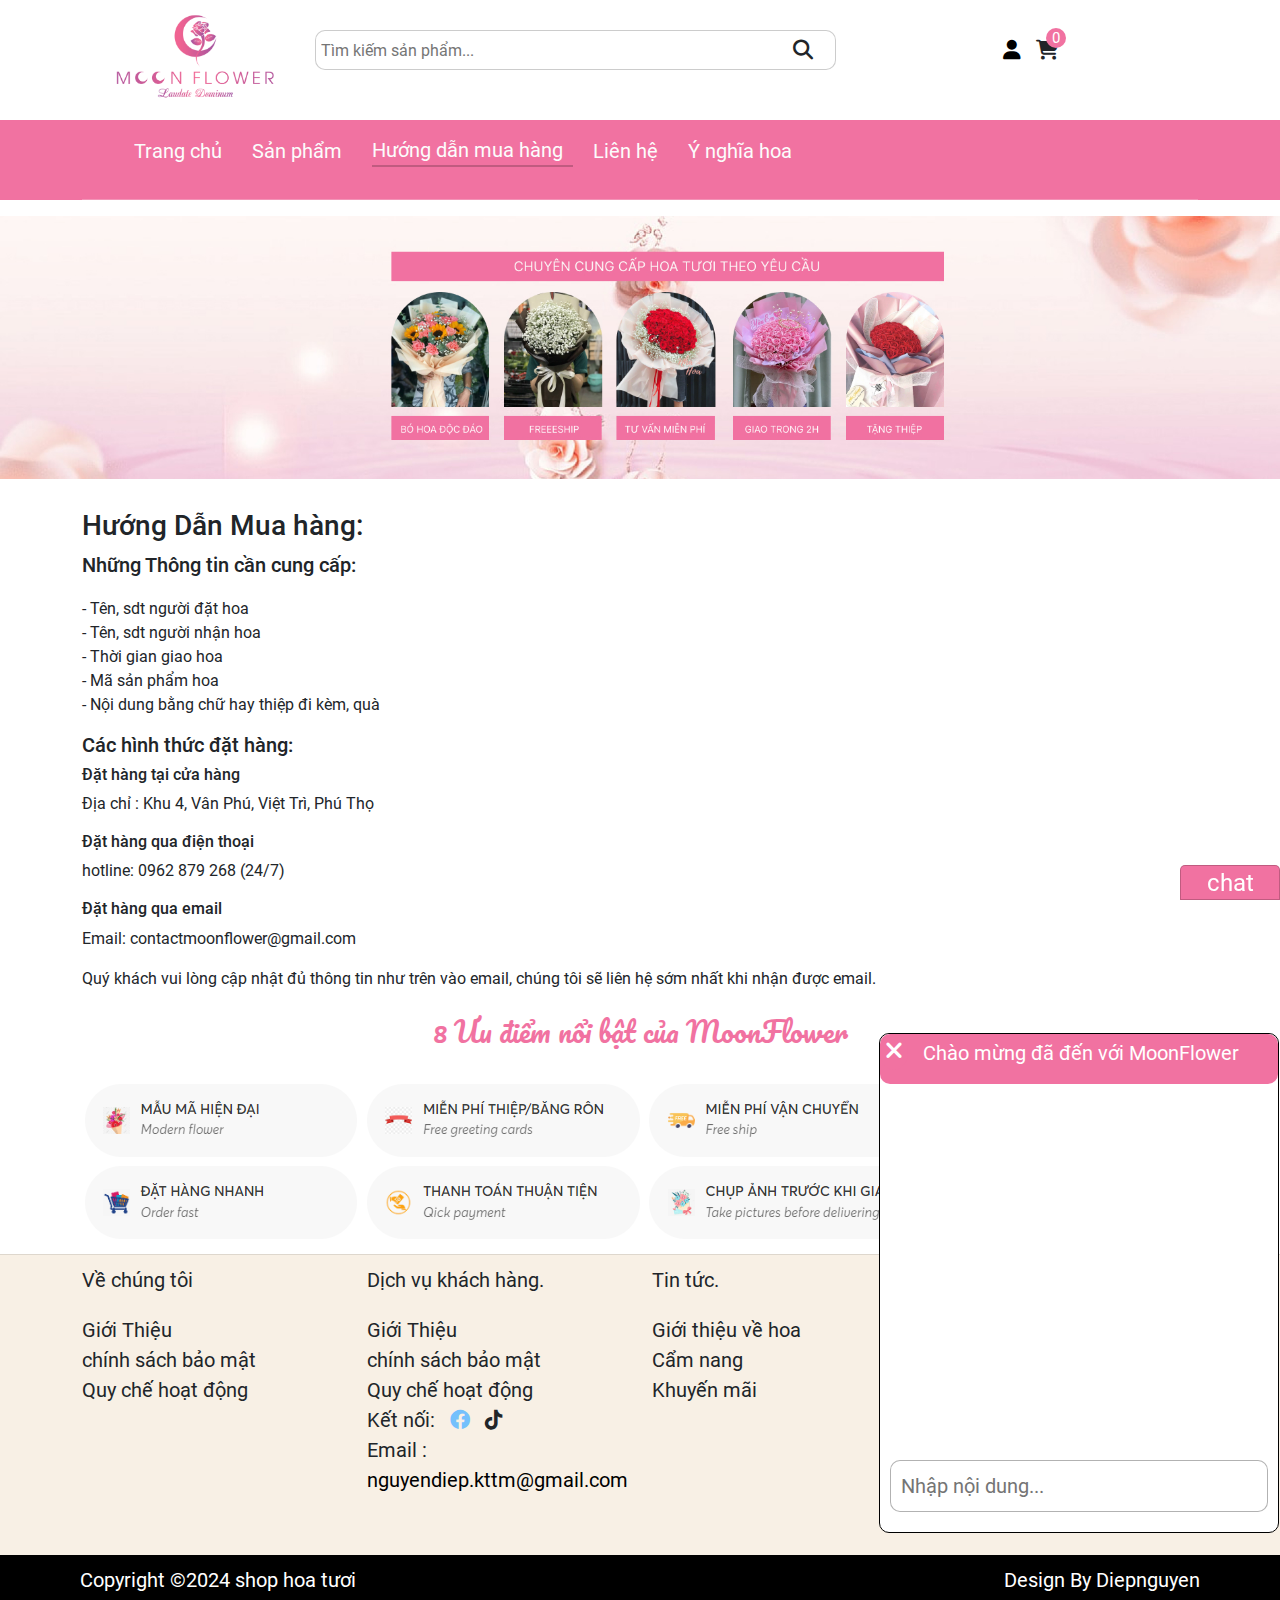
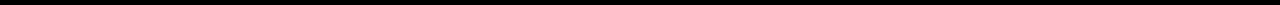
<file: suport.html>
<!DOCTYPE html>
<html lang="en">
  <head>
    <meta charset="UTF-8" />
    <meta name="viewport" content="width=device-width, initial-scale=1.0" />
    <title>Hướng dẫn mua hàng</title>
    <!-- import fontawesome -->
    <link rel="stylesheet" href="./lib/fontawesome/css/fontawesome.css" />
    <link rel="stylesheet" href="./lib/fontawesome/css/brands.css" />
    <link rel="stylesheet" href="./lib/fontawesome/css/solid.css" />
    <!-- import bootrap -->
    <link rel="stylesheet" href="./lib/bootstrap/css/bootstrap.min.css" />
    <!-- import owlcarowsel -->
    <link
      rel="stylesheet"
      href="./lib/owlcarousel/assets/owl.carousel.min.css"
    />
    <link
      rel="stylesheet"
      href="./lib/owlcarousel/assets/owl.theme.default.min.css"
    />
    <!-- import css -->
    <link rel="stylesheet" href="./assets/css/style.css" />
    <link rel="stylesheet" href="./assets/css/contact.css">
 
  </head>

  <body>
    <!-- giỏ hàng -->
    <div class="cart-modal-overlay">
      <div class="cart-modal">
        <div class="cart-wraper">
          <div class="cart-tittle">Giỏ hàng</div>
          <div class="cart-count">0</div>
        </div>
        <i id="close-btn" class="fas fa-times"></i>
        <h1 class="cart-is-empty">chưa có sản phẩm nào</h1>

        <div class="product-rows"></div>
        <!--thêm sp ở đây-->
        <div class="total">
          <div class="cart-total-price">
            <div class="cart-total">TỔNG TIỀN</div>
            <span class="total-price">0 VND</span>
          </div>
          <a href="./pay.html">
            <button class="purchase-btn">Thanh toán</button></a
          >
        </div>
      </div>
    </div>

    <!-- top header main -->
    <div class="top-hearder">
      <div class="container">
        <div class="wrap-hearder">
          <div class="logo"><a href="./index.html"><img src="./assets/image/logo.png" alt="logo" /></a></div>
          <div class="searcher">
            <input type="text" id="searcherInput" placeholder="Tìm kiếm sản phẩm..." oninput="searcherProduct()" />
           <i class="fa-solid fa-magnifying-glass"></i>
          </div>
          <div class="acount-bag">
            <div class="acount">
              <a href="./myacount.html"><i class="fa-solid fa-user"></i></a> 
            </div>
            <div class="bag-main">
              <div class="bag"><i class="fa-solid fa-cart-shopping"></i></div>
              <div class="bag-product">0</div>
            </div>
          </div>
        </div>
      </div>
     
  </div>
 <!-- menu desktop-->
 <div class="menu-main menu-total">
  <div class="container">
     <!-- mobile-menu -->
     <div>
  <div class="container1" onclick="myFunction(this)">
    <div class="bar1"></div>
    <div class="bar2"></div>
    <div class="bar3"></div></div>
    <div class="menu" >
      <ul>
        <li><a href="./index.html">Trang chủ</li></a>
        <li class="menu-main">
          Sản phẩm
          <div class="menu-2">
            <ul>
              <li data-category="Hoa tuoi">Hoa tươi</li>
              <li data-category="Hoa Sap">Hoa sáp</li>
              <li data-category="Hoa bo">Hoa Bó</li>
              <li data-category="Hoa Gio">Giỏ hoa</li>
              <li data-category="Lang hoa">Lẵng hoa</li>
            </ul>
          </div>
        </li>
        <a href="./suport.html"><li class="menu-active">Hướng dẫn mua hàng</li></a>
        <a href="./contact.html"><li>Liên hệ</li></a>
         <a href="./detail1.html"><li>Ý nghĩa hoa</li></a>
      </ul>
    </div>
  </div>
    <hr />
 

<div class="mobile-top-hearder">
  <div class="container">
   
    <div class="mobile-logo">
      <a href="./index.html">
      <img src="./assets/image/logo.png" alt="logo"></a>
    </div>
    <div class="acount-bag">
      <div class="bag-main">
        <div class="bag"><i class="fa-solid fa-cart-shopping"></i></div>
        <div class="bag-product">0</div>
      </div>
    </div>
  </div>
</div>
</div>
</div>
<div class="baner">
  <img src="./assets/image/banermooon.jpg" alt="baner1" />
</div>

<div id="categoryContent">
  
<div class="contact">
  <div class="container">
    <div class="content">
<h3>Hướng Dẫn Mua hàng:</h3>
<h5>Những Thông tin cần cung cấp:</h5>
<ul>
  <li>- Tên, sdt người đặt hoa</li>
  <li>- Tên, sdt người nhận hoa</li>
  <li>- Thời gian giao hoa</li>
  <li>- Mã sản phẩm hoa</li>
  <li>- Nội dung bằng chữ hay thiệp đi kèm, quà</li>
</ul>
<h5>Các hình thức đặt hàng:</h5>
<h6>Đặt hàng tại cửa hàng</h6>
<p>Địa chỉ : Khu 4, Vân Phú, Việt Trì, Phú Thọ</p>
<h6>Đặt hàng qua điện thoại</h6>
<p>hotline: 0962 879 268 (24/7)</p>
<h6>Đặt hàng qua email</h6>
<P>Email: contactmoonflower@gmail.com</P>
<p>Quý khách vui lòng cập nhật đủ thông tin như trên vào email, chúng tôi sẽ liên hệ sớm nhất khi nhận được email.</p>

    </div>
  
  </div>
</div>
</div>
 <!-- thêm sản phẩm sau khi reset trang tại đây -->
 <div class="product-sp-menu">
  <div class="container">
    <div class="row row-js-menu">

    </div>
  </div>
</div>
    <!-- ƯU ĐIỂM NỔI BẬT -->
    <div class="advantage">
      <div class="container">
        <div class="advantage-main">8 Ưu điểm nổi bật của MoonFlower</div>
        <div class="image-avantage">
          <img src="./assets/image/ưu điểm.jpg" alt="ưu điểm" />
        </div>
      </div>
    </div>
  
    <!-- botton-footter -->
    <div class="bottom-footer">
      <div class="container">
        <div class="row row-js">
          <div class="col-12 col-sm-6 col-md-3">
            <div class="content">
              Về chúng tôi
              <ul>
                <li>Giới Thiệu</li>
                <li>chính sách bảo mật</li>
                <li>Quy chế hoạt động</li>
              </ul>
            </div>
          </div>
          <div class="col-12 col-sm-6 col-md-3">
            <div class="content">
              Dịch vụ khách hàng.
              <ul>
                <li>Giới Thiệu</li>
                <li>chính sách bảo mật</li>
                <li>Quy chế hoạt động</li>
                <li>
                  Kết nối:
                  <i class="fa-brands fa-facebook" style="color: #74c0fc"></i>
                  <i class="fa-brands fa-tiktok"></i>
                </li>
                <li>Email : <a href="#">nguyendiep.kttm@gmail.com</a></li>
              </ul>
            </div>
          </div>
          <div class="col-12 col-sm-6 col-md-3">
            <div class="content">
              Tin tức.
              <ul>
                <li>Giới thiệu về hoa</li>
                <li>Cẩm nang</li>
                <li>Khuyến mãi</li>
              </ul>
            </div>
          </div>
          <div class="col-12 col-sm-6 col-md-3">
            <div class="content">
              Liên hệ.
              <ul>
                <li>
                  Địa chỉ : số 03, Đường Hùng Vương, TP.Việt Trì, Tỉnh Phú Thọ.
                </li>
                <iframe
                  src="https://www.google.com/maps/embed?pb=!1m18!1m12!1m3!1d3716.1378226493002!2d105.35816947600432!3d21.345058276838436!2m3!1f0!2f0!3f0!3m2!1i1024!2i768!4f13.1!3m3!1m2!1s0x3134926400000001%3A0x91429d8f91c4915d!2zSG9uZGEgw5QgVMO0IFZp4buHdCBUcsOs!5e0!3m2!1svi!2s!4v1710425514278!5m2!1svi!2s"
                  width="100%"
                  height="112"
                  style="border: 0"
                  allowfullscreen=""
                  loading="lazy"
                  referrerpolicy="no-referrer-when-downgrade"
                ></iframe>
              </ul>
            </div>
          </div>
        </div>
      </div>
      <div class="footer-main">
        <div class="container">
          <div class="copy">Copyright ©2024 shop hoa tươi</div>
          <div class="copy">Design By Diepnguyen</div>
        </div>
      </div>
    </div>
    <div class="mesenger">
      chat
      <div class="mesenger-main">
        <div class="mesenger-header">
        <button class="close-ms"><i class="fa-solid fa-xmark"></i></button>
        Chào mừng đã đến với MoonFlower
      </div>
        <input type="text" placeholder="Nhập nội dung..." />
      </div>
    </div>
    
    <!-- import mobile menu -->
    <script>
      function myFunction(x) {
        x.classList.toggle("change");
      }
      </script>
    <!-- import bootrap -->
    <script src="./lib/bootstrap/js/bootstrap.bundle.min.js"></script>
    <!-- import jquery -->
    <script src="./lib/jquery-3.7.1.min.js"></script>
    <!-- import owcarousel -->
    <script src="./lib/owlcarousel/owl.carousel.min.js"></script>
    <script src="./assets/js/custom.js"></script>
    <!-- import js -->
    <script src="./assets/js/mainsp.js"></script>
    
  </body>
</html>
</file>
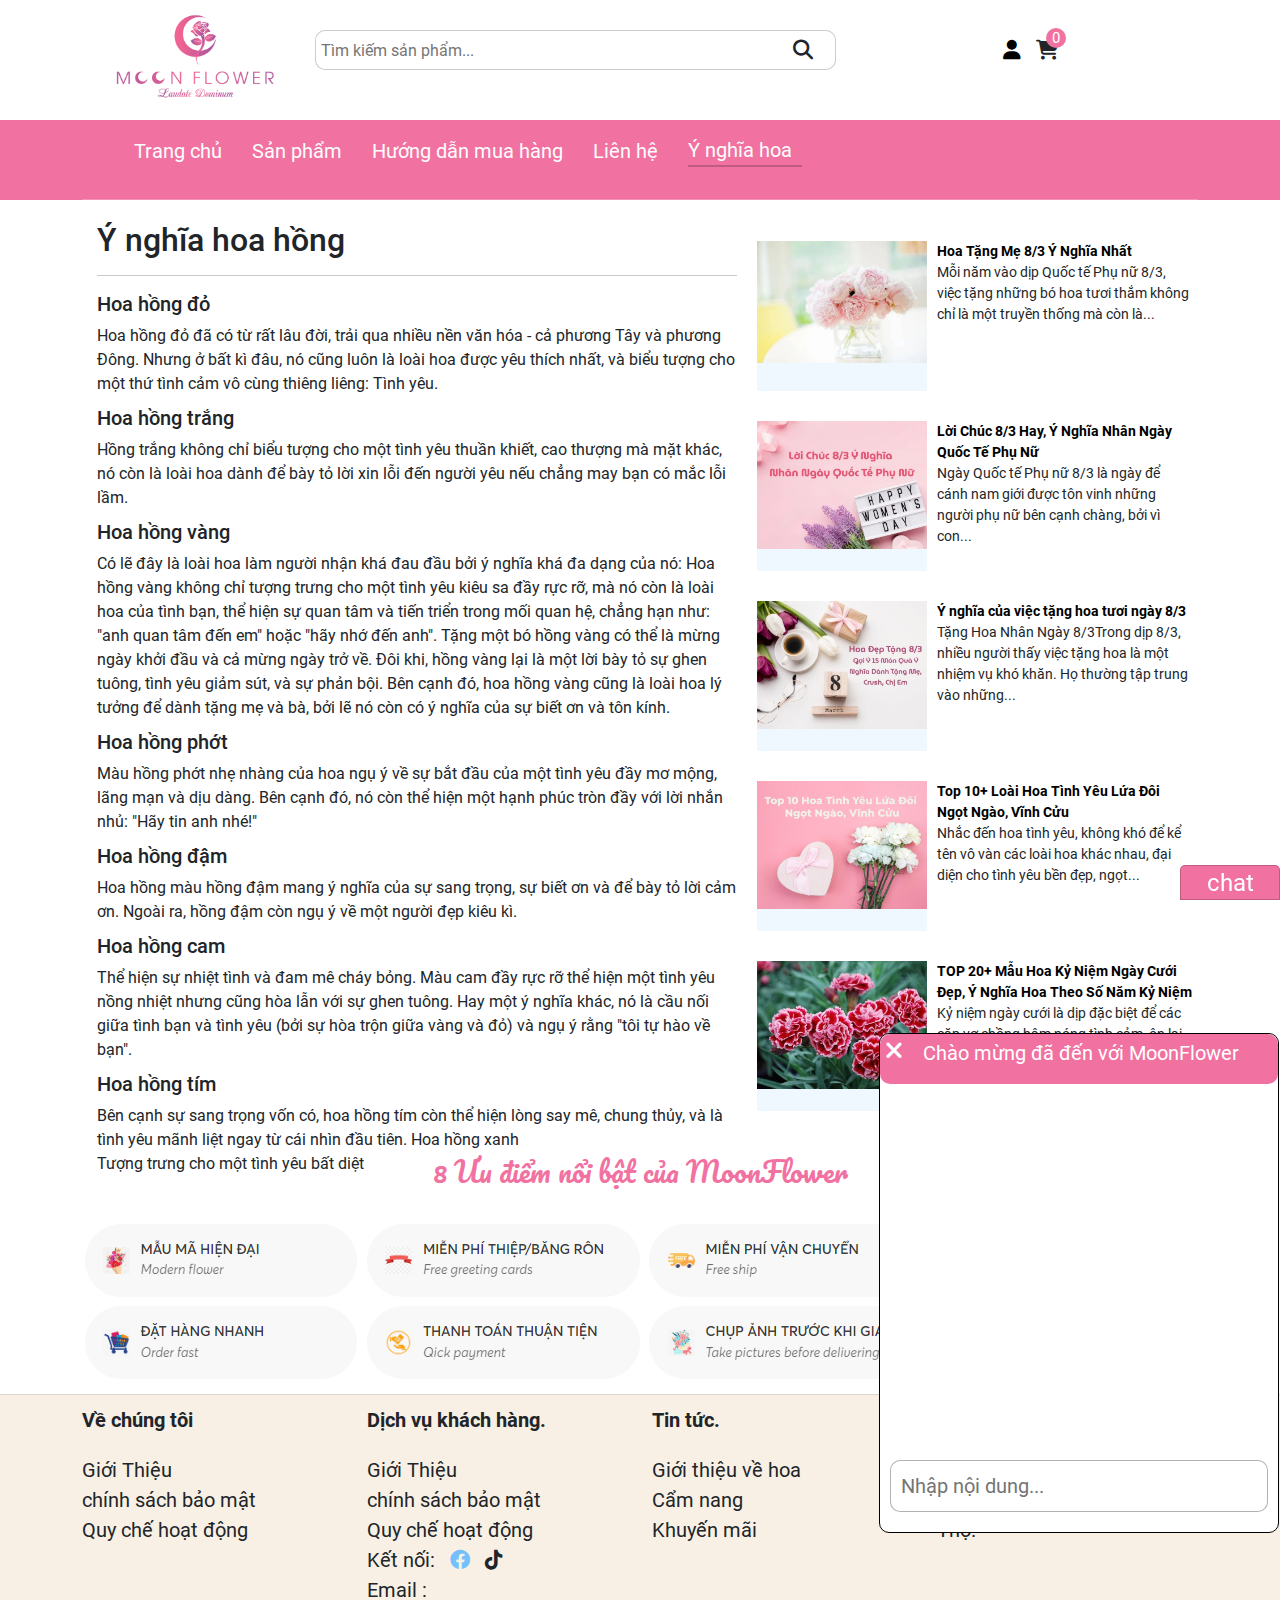
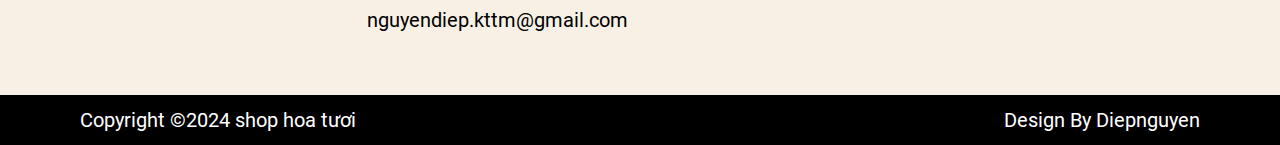
<file: ynghiahoa.html>
<!DOCTYPE html>
<html lang="en">
  <head>
    <meta charset="UTF-8" />
    <meta name="viewport" content="width=device-width, initial-scale=1.0" />
    <title>Hoa tươi</title>
    <!-- import fontawesome -->
    <link rel="stylesheet" href="./lib/fontawesome/css/fontawesome.css" />
    <link rel="stylesheet" href="./lib/fontawesome/css/brands.css" />
    <link rel="stylesheet" href="./lib/fontawesome/css/solid.css" />
    <!-- import bootrap -->
    <link rel="stylesheet" href="./lib/bootstrap/css/bootstrap.min.css" />
    <!-- import owlcarowsel -->
    <link
      rel="stylesheet"
      href="./lib/owlcarousel/assets/owl.carousel.min.css"
    />
    <link
      rel="stylesheet"
      href="./lib/owlcarousel/assets/owl.theme.default.min.css"
    />
    <!-- import css -->
    <link rel="stylesheet" href="./assets/css/style.css" />
 
  </head>

  <body>
    <!-- giỏ hàng -->
    <div class="cart-modal-overlay">
      <div class="cart-modal">
        <div class="cart-wraper">
          <div class="cart-tittle">Giỏ hàng</div>
          <div class="cart-count">0</div>
        </div>
        <i id="close-btn" class="fas fa-times"></i>
        <h1 class="cart-is-empty">chưa có sản phẩm nào</h1>

        <div class="product-rows"></div>
        <!--thêm sp ở đây-->
        <div class="total">
          <div class="cart-total-price">
            <div class="cart-total">TỔNG TIỀN</div>
            <span class="total-price">0 VND</span>
          </div>
          <a href="./pay.html">
            <button class="purchase-btn">Thanh toán</button></a
          >
        </div>
      </div>
    </div>
   

    <!-- top header main -->
    <div class="top-hearder">
      <div class="container">
        <div class="wrap-hearder">
          <div class="logo"><a href="./index.html"><img src="./assets/image/logo.png" alt="logo" /></a></div>
          <div class="searcher">
            <input type="text" id="searcherInput" placeholder="Tìm kiếm sản phẩm..." oninput="searcherProduct()" />
           <i class="fa-solid fa-magnifying-glass"></i>
          </div>
          <div class="acount-bag">
            <div class="acount">
              <a href="./myacount.html"><i class="fa-solid fa-user"></i></a> 
            </div>
            <div class="bag-main">
              <div class="bag"><i class="fa-solid fa-cart-shopping"></i></div>
              <div class="bag-product">0</div>
            </div>
          </div>
        </div>
      </div>
      <!-- menu desktop-->
     
  </div>
  <div class="menu-main menu-total">
    <div class="container">
       <!-- mobile-menu -->
       <div>
    <div class="container1" onclick="myFunction(this)">
      <div class="bar1"></div>
      <div class="bar2"></div>
      <div class="bar3"></div></div>
      <div class="menu" >
        <ul>
          <li><a href="./index.html">Trang chủ</li></a>
          <li class="menu-main">
            Sản phẩm
            <div class="menu-2">
              <ul>
                <li data-category="Hoa tuoi">Hoa tươi</li>
                <li data-category="Hoa Sap">Hoa sáp</li>
                <li data-category="Hoa bo">Hoa Bó</li>
                <li data-category="Hoa Gio">Giỏ hoa</li>
                <li data-category="Lang hoa">Lẵng hoa</li>
              </ul>
            </div>
          </li>
          <a href="./suport.html"><li>Hướng dẫn mua hàng</li></a>
         <a href="./contact.html"><li>Liên hệ</li></a>
          <a href="./detail1.html"><li class="menu-active">Ý nghĩa hoa</li></a>
        </ul>
      </div>
    </div>
      <hr />
   
  
  <div class="mobile-top-hearder">
    <div class="container">
     
      <div class="mobile-logo">
        <a href="./index.html">
        <img src="./assets/image/logo.png" alt="logo"></a>
      </div>
      <div class="acount-bag">
        <div class="bag-main">
          <div class="bag"><i class="fa-solid fa-cart-shopping"></i></div>
          <div class="bag-product">0</div>
        </div>
      </div>
    </div>
  </div>
</div>
</div>
<div id="categoryContent">
  <div class="container">
  <div class="mean-content">
      <!-- <div class="mean-img">
        <img src="./assets/image/431448_y-nghia-hoa-hong.gif" alt="">
      </div> -->
      <div class="content-mean">
        <h2>Ý nghĩa hoa hồng</h2><hr>
        <p><h5>Hoa hồng đỏ</h5>
          Hoa hồng đỏ đã có từ rất lâu đời, trải qua nhiều nền văn hóa - cả phương Tây và phương Đông. Nhưng ở bất kì đâu, nó cũng luôn là loài hoa được yêu thích nhất, và biểu tượng cho một thứ tình cảm vô cùng thiêng liêng: Tình yêu.<br>
          
          <h5>Hoa hồng trắng</h5>
          Hồng trắng không chỉ biểu tượng cho một tình yêu thuần khiết, cao thượng mà mặt khác, nó còn là loài hoa dành để bày tỏ lời xin lỗi đến người yêu nếu chẳng may bạn có mắc lỗi lầm.
          
          <h5>Hoa hồng vàng</h5>
          Có lẽ đây là loài hoa làm người nhận khá đau đầu bởi ý nghĩa khá đa dạng của nó: Hoa hồng vàng không chỉ tượng trưng cho một tình yêu kiêu sa đầy rực rỡ, mà nó còn là loài hoa của tình bạn, thể hiện sự quan tâm và tiến triển trong mối quan hệ, chẳng hạn như: "anh quan tâm đến em" hoặc "hãy nhớ đến anh".
          
          Tặng một bó hồng vàng có thể là mừng ngày khởi đầu và cả mừng ngày trở về. Đôi khi, hồng vàng lại là một lời bày tỏ sự ghen tuông, tình yêu giảm sút, và sự phản bội.
          
          Bên cạnh đó, hoa hồng vàng cũng là loài hoa lý tưởng để dành tặng mẹ và bà, bởi lẽ nó còn có ý nghĩa của sự biết ơn và tôn kính.
          
          <h5>Hoa hồng phớt</h5>
          Màu hồng phớt nhẹ nhàng của hoa ngụ ý về sự bắt đầu của một tình yêu đầy mơ mộng, lãng mạn và dịu dàng. Bên cạnh đó, nó còn thể hiện một hạnh phúc tròn đầy với lời nhắn nhủ: "Hãy tin anh nhé!"
          
          <h5>Hoa hồng đậm</h5>
          Hoa hồng màu hồng đậm mang ý nghĩa của sự sang trọng, sự biết ơn và để bày tỏ lời cảm ơn. Ngoài ra, hồng đậm còn ngụ ý về một người đẹp kiêu kì.
          
          <h5>Hoa hồng cam</h5>
          Thể hiện sự nhiệt tình và đam mê cháy bỏng. Màu cam đầy rực rỡ thể hiện một tình yêu nồng nhiệt nhưng cũng hòa lẫn với sự ghen tuông. Hay một ý nghĩa khác, nó là cầu nối giữa tình bạn và tình yêu (bởi sự hòa trộn giữa vàng và đỏ) và ngụ ý rằng "tôi tự hào về bạn".
          
          <h5>Hoa hồng tím</h5>
          Bên cạnh sự sang trọng vốn có, hoa hồng tím còn thể hiện lòng say mê, chung thủy, và là tình yêu mãnh liệt ngay từ cái nhìn đầu tiên.
          
          Hoa hồng xanh<br>
          Tượng trưng cho một tình yêu bất diệt</p>
      </div>
      <div class="blog-content">
      
        <div class="blog-row">
          <div class="blog-row-img">
            <img src="./assets/image/blog/105552-10-09-42-40_bb5ad795540242689e389c0ef094c465_grande.webp" alt="anh">
          </div>
          <div class="blog-row-content"><a class="tittle-content" href="#">Hoa Tặng Mẹ 8/3 Ý Nghĩa Nhất </a><br>
            Mỗi năm vào dịp Quốc tế Phụ nữ 8/3, việc tặng những bó hoa tươi thắm không chỉ là một truyền thống mà còn là...</div>
        </div>
        <div class="blog-row">
          <div class="blog-row-img">
            <img src="./assets/image/blog/loi-chuc-8-3-thumbnail_843b334e81fc43078d17f30841fb4bc7_grande.webp" alt="anh">
          </div>
          <div class="blog-row-content"><a class="tittle-content"  href="#"> Lời Chúc 8/3 Hay, Ý Nghĩa Nhân Ngày Quốc Tế Phụ Nữ </a><br>
            Ngày Quốc tế Phụ nữ 8/3 là ngày để cánh nam giới được tôn vinh những người phụ nữ bên cạnh chàng, bởi vì con...</div>
        </div>
        <div class="blog-row">
          <div class="blog-row-img">
            <img src="./assets/image/blog/hoa-dep-tang-8-3-thumbnail_5be92aed4ba34413be454986464a0d06_grande.webp" alt="anh">
          </div>
          <div class="blog-row-content"><a class="tittle-content" href="#">Ý nghĩa của việc tặng hoa tươi ngày 8/3 </a><br>
            Tặng Hoa Nhân Ngày 8/3Trong dịp 8/3, nhiều người thấy việc tặng hoa là một nhiệm vụ khó khăn. Họ thường tập trung vào những...</div>
        </div>
        <div class="blog-row">
          <div class="blog-row-img">
            <img src="./assets/image/blog/hoa-tinh-yeu-thumbnail_2ad557b079244c1685eed0a88f8673b7_grande.webp" alt="anh">
          </div>
          <div class="blog-row-content"><a class="tittle-content" href="#">Top 10+ Loài Hoa Tình Yêu Lứa Đôi Ngọt Ngào, Vĩnh Cửu </a><br>
            Nhắc đến hoa tình yêu, không khó để kể tên vô vàn các loài hoa khác nhau, đại diện cho tình yêu bền đẹp, ngọt...</div>
        </div>
        <div class="blog-row">
          <div class="blog-row-img">
            <img src="./assets/image/blog/hoa-cam-chuong_8603003cf3614839905a969482883f0c_grande.webp" alt="anh">
          </div>
          <div class="blog-row-content"><a class="tittle-content" href="#">TOP 20+ Mẫu Hoa Kỷ Niệm Ngày Cưới Đẹp, Ý Nghĩa Hoa Theo Số Năm Kỷ Niệm </a><br>
            Kỷ niệm ngày cưới là dịp đặc biệt để các cặp vợ chồng hâm nóng tình cảm, ôn lại kỷ niệm và bày tỏ tình...</div>
        </div>
       
      </div>
    </div>
    
    </div>
</div>
 <!-- thêm sản phẩm sau khi reset trang tại đây -->
 <div class="product-sp-menu">
  <div class="container">
    <div class="row row-js-menu">

    </div>
  </div>
</div>
    <!-- ƯU ĐIỂM NỔI BẬT -->
    <div class="advantage">
      <div class="container">
        <div class="advantage-main">8 Ưu điểm nổi bật của MoonFlower</div>
        <div class="image-avantage">
          <img src="./assets/image/ưu điểm.jpg" alt="ưu điểm" />
        </div>
      </div>
    </div>
  <a href=""></a>
    <!-- botton-footter -->
    <div class="bottom-footer">
      <div class="container">
        <div class="row row-js">
          <div class="col-12 col-sm-6 col-md-3">
            <div class="content">
              <span class="bottom-tittle">Về chúng tôi</span>
              <ul>
                <li>Giới Thiệu</li>
                <li>chính sách bảo mật</li>
                <li>Quy chế hoạt động</li>
              </ul>
            </div>
          </div>
          <div class="col-12 col-sm-6 col-md-3">
            <div class="content">
              <span class="bottom-tittle"> Dịch vụ khách hàng.</span>
              <ul>
                <li>Giới Thiệu</li>
                <li>chính sách bảo mật</li>
                <li>Quy chế hoạt động</li>
                <li>
                  Kết nối:
                  <i class="fa-brands fa-facebook" style="color: #74c0fc"></i>
                  <i class="fa-brands fa-tiktok"></i>
                </li>
                <li>Email : <a href="#">nguyendiep.kttm@gmail.com</a></li>
              </ul>
            </div>
          </div>
          <div class="col-12 col-sm-6 col-md-3">
            <div class="content">
              <span class="bottom-tittle">  Tin tức.</span>
              <ul>
                <li>Giới thiệu về hoa</li>
                <li>Cẩm nang</li>
                <li>Khuyến mãi</li>
              </ul>
            </div>
          </div>
          <div class="col-12 col-sm-6 col-md-3">
            <div class="content">
              <span class="bottom-tittle">  Liên hệ.</span>
              <ul>
                <li>
                  Địa chỉ : số 03, Đường Hùng Vương, TP.Việt Trì, Tỉnh Phú Thọ.
                </li>
                <iframe
                  src="https://www.google.com/maps/embed?pb=!1m18!1m12!1m3!1d3716.1378226493002!2d105.35816947600432!3d21.345058276838436!2m3!1f0!2f0!3f0!3m2!1i1024!2i768!4f13.1!3m3!1m2!1s0x3134926400000001%3A0x91429d8f91c4915d!2zSG9uZGEgw5QgVMO0IFZp4buHdCBUcsOs!5e0!3m2!1svi!2s!4v1710425514278!5m2!1svi!2s"
                  width="100%"
                  height="112"
                  style="border: 0"
                  allowfullscreen=""
                  loading="lazy"
                  referrerpolicy="no-referrer-when-downgrade"
                ></iframe>
              </ul>
            </div>
          </div>
        </div>
      </div>
      <div class="footer-main">
        <div class="container">
          <div class="copy">Copyright ©2024 shop hoa tươi</div>
          <div class="copy">Design By Diepnguyen</div>
        </div>
      </div>
    </div>
    <div class="mesenger">
      chat
      <div class="mesenger-main">
        <div class="mesenger-header">
        <button class="close-ms"><i class="fa-solid fa-xmark"></i></button>
        Chào mừng đã đến với MoonFlower
      </div>
        <input type="text" placeholder="Nhập nội dung..." />
      </div>
    </div>
    
    <!-- import mobile menu -->
    <script>
      function myFunction(x) {
        x.classList.toggle("change");
      }
      </script>
    <!-- import bootrap -->
    <script src="./lib/bootstrap/js/bootstrap.bundle.min.js"></script>
    <!-- import jquery -->
    <script src="./lib/jquery-3.7.1.min.js"></script>
    <!-- import owcarousel -->
    <script src="./lib/owlcarousel/owl.carousel.min.js"></script>
    <script src="./assets/js/custom.js"></script>
    <!-- import js -->
    <script src="./assets/js/mainsp.js"></script>
  </body>
</html>
</file>
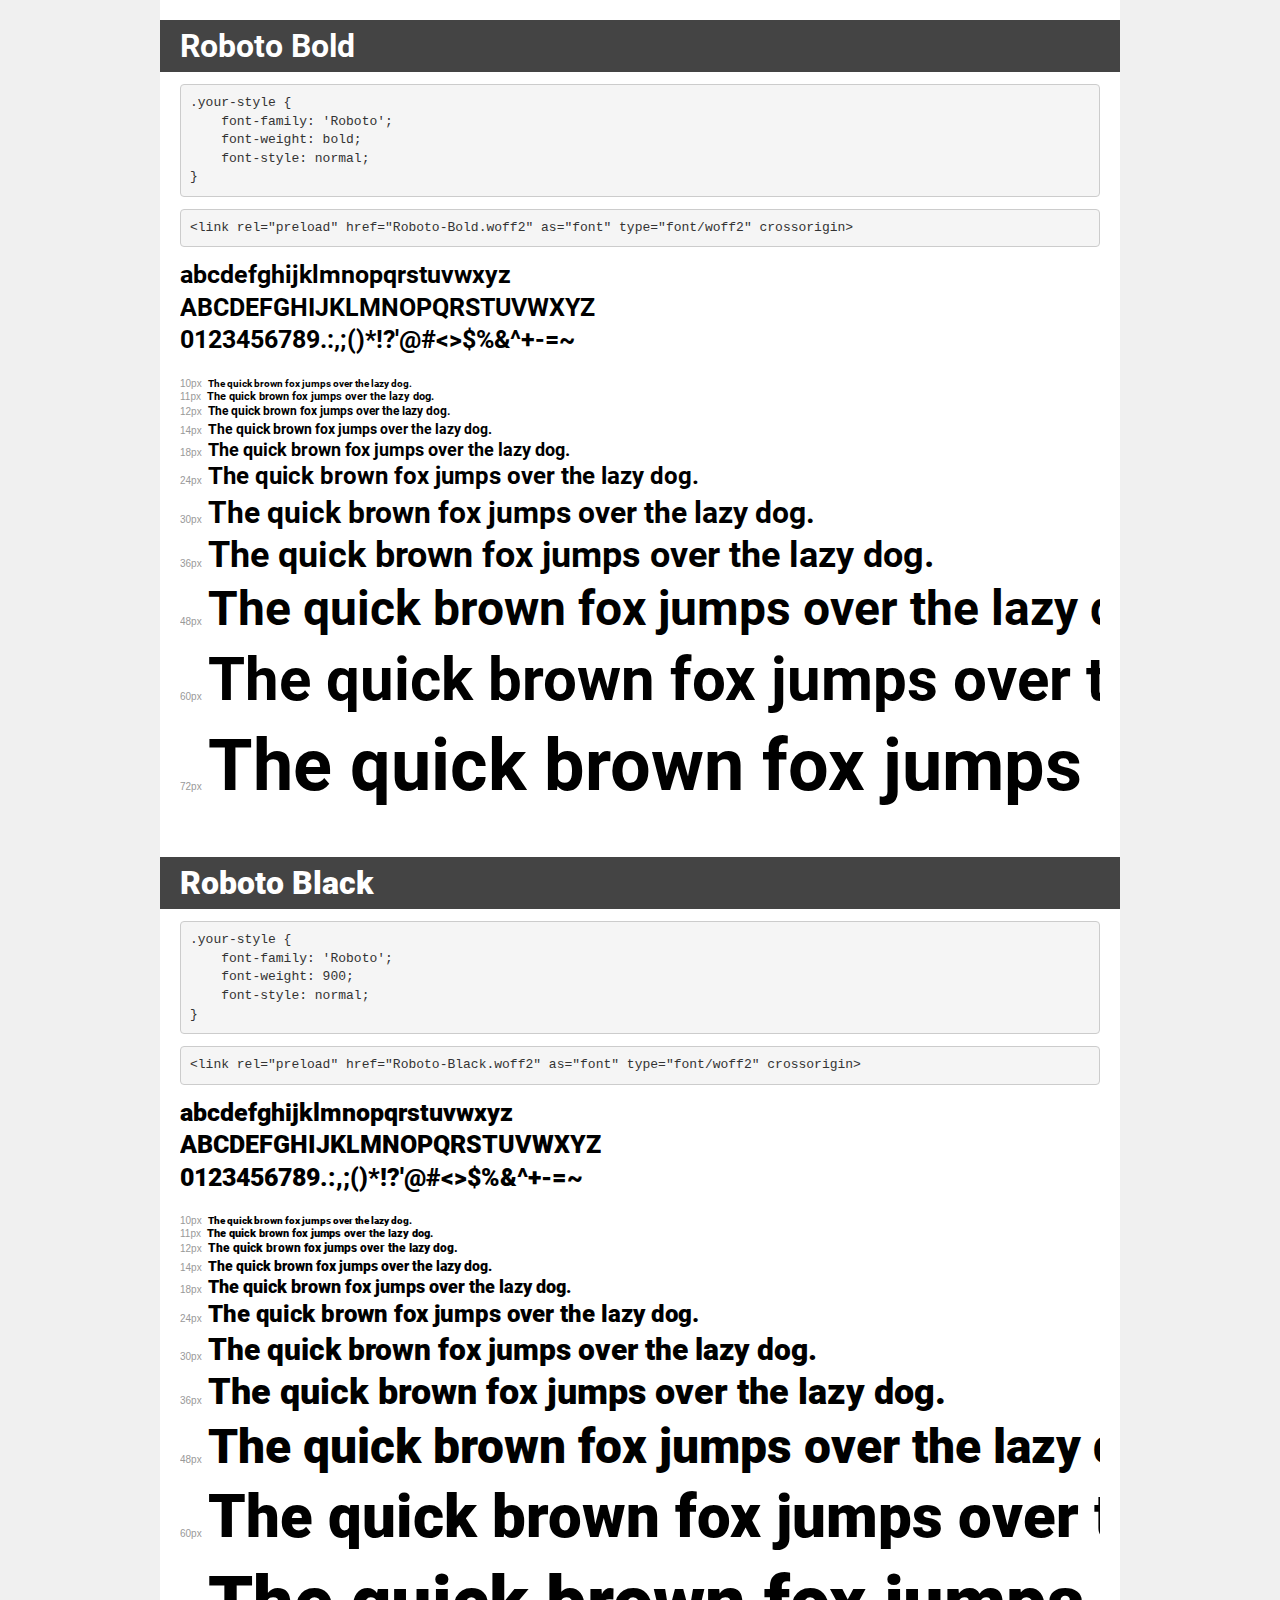
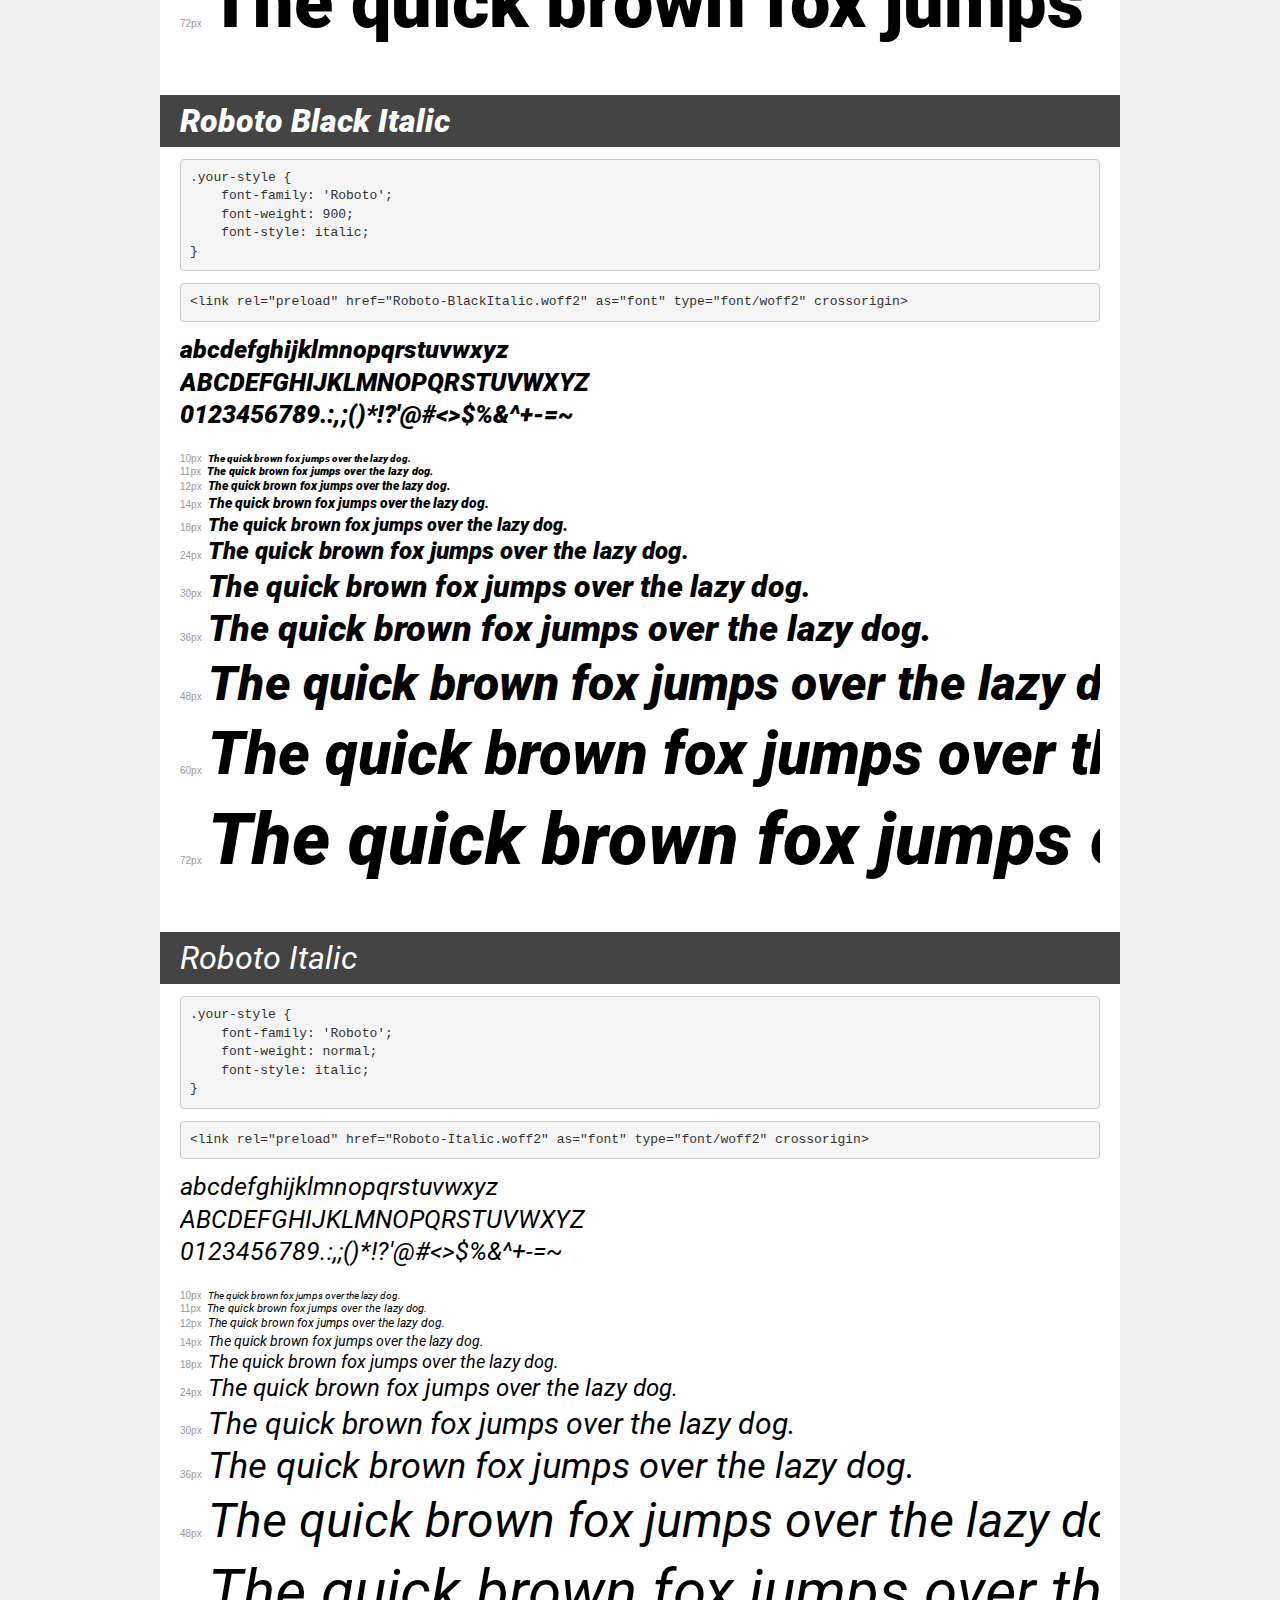
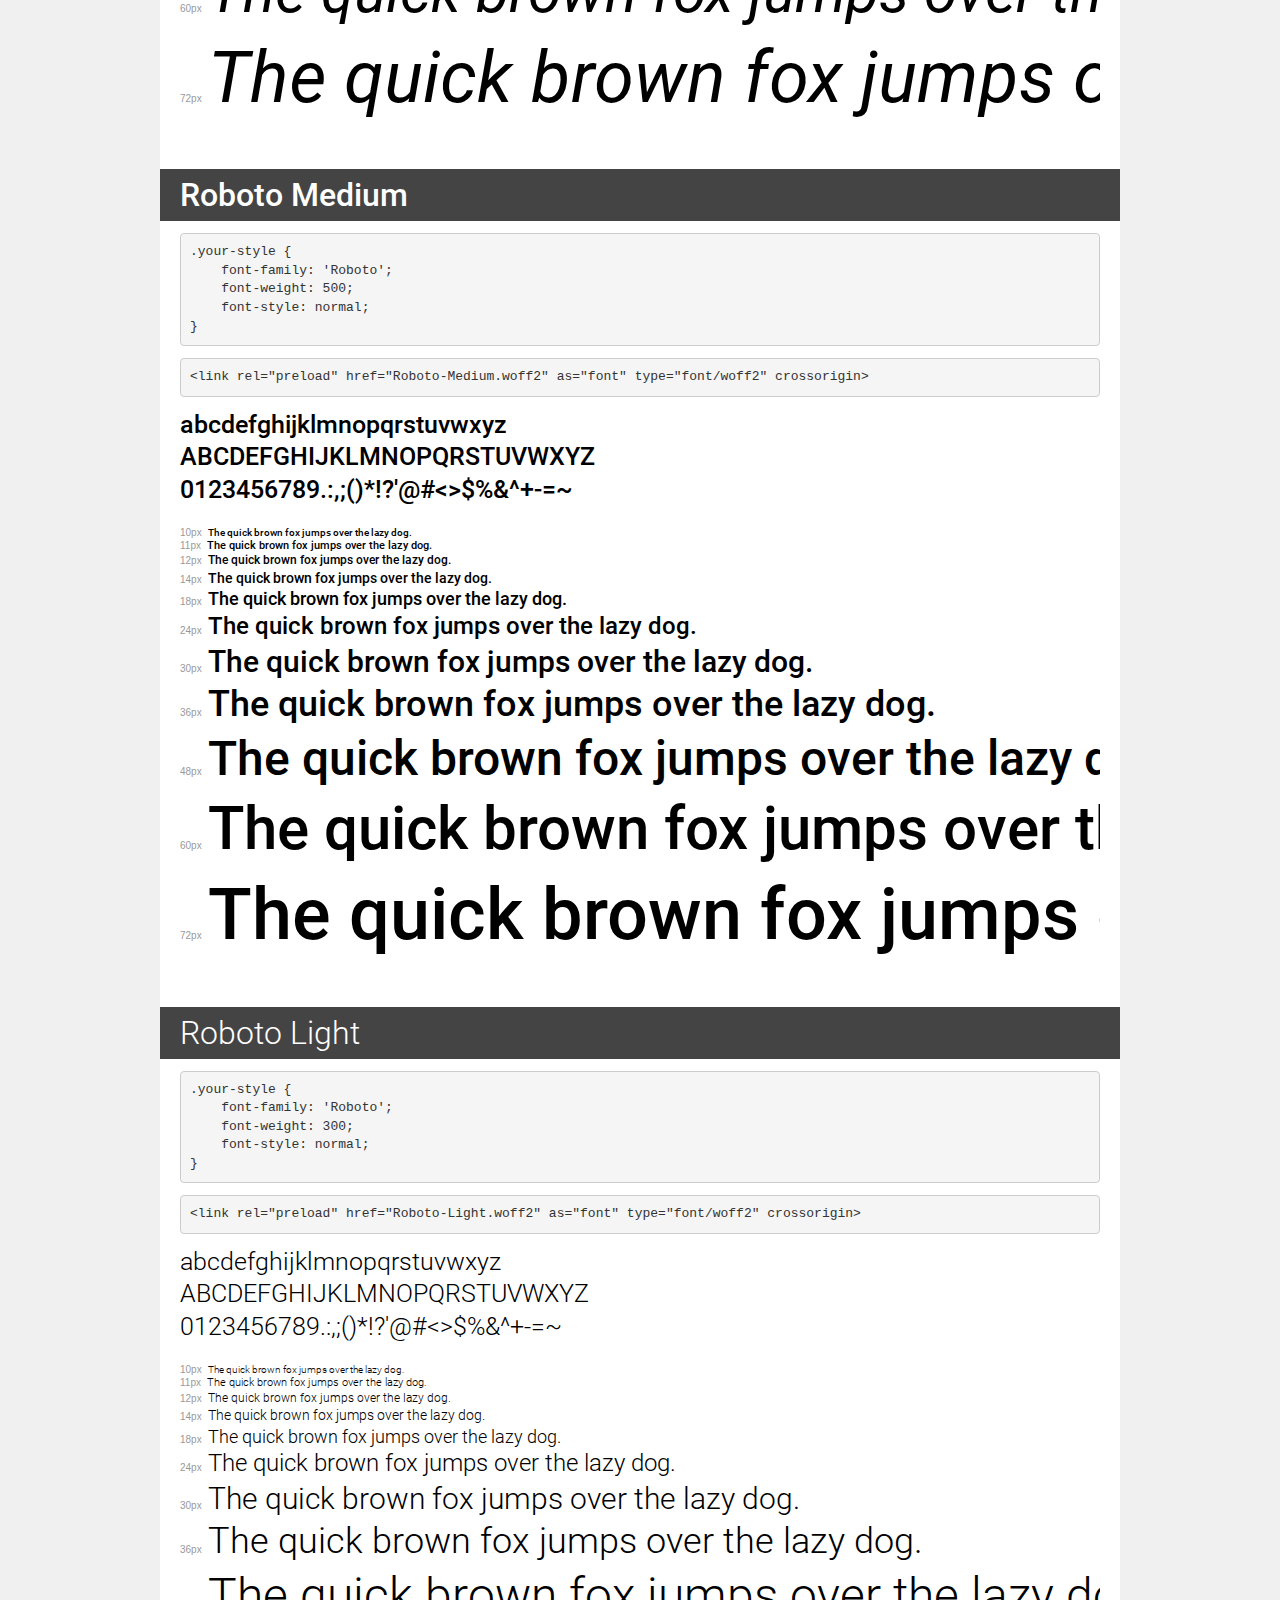
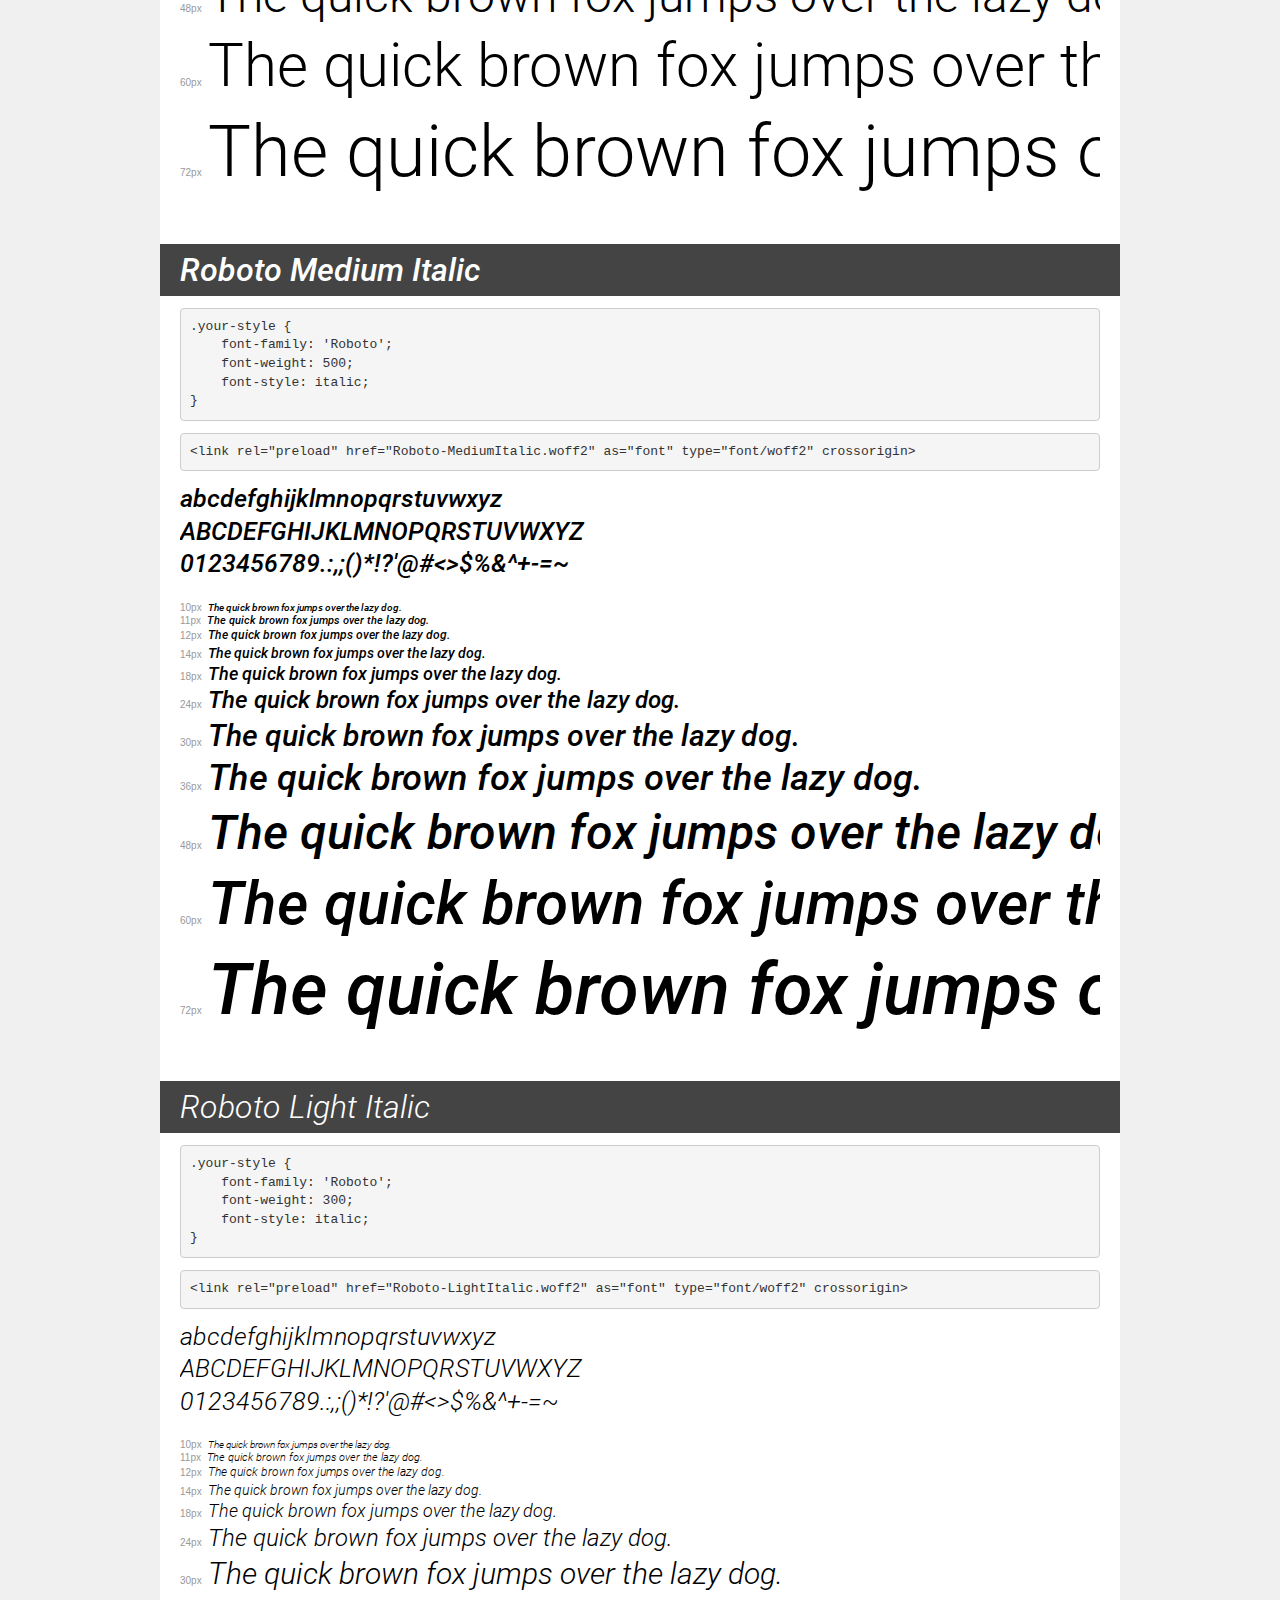
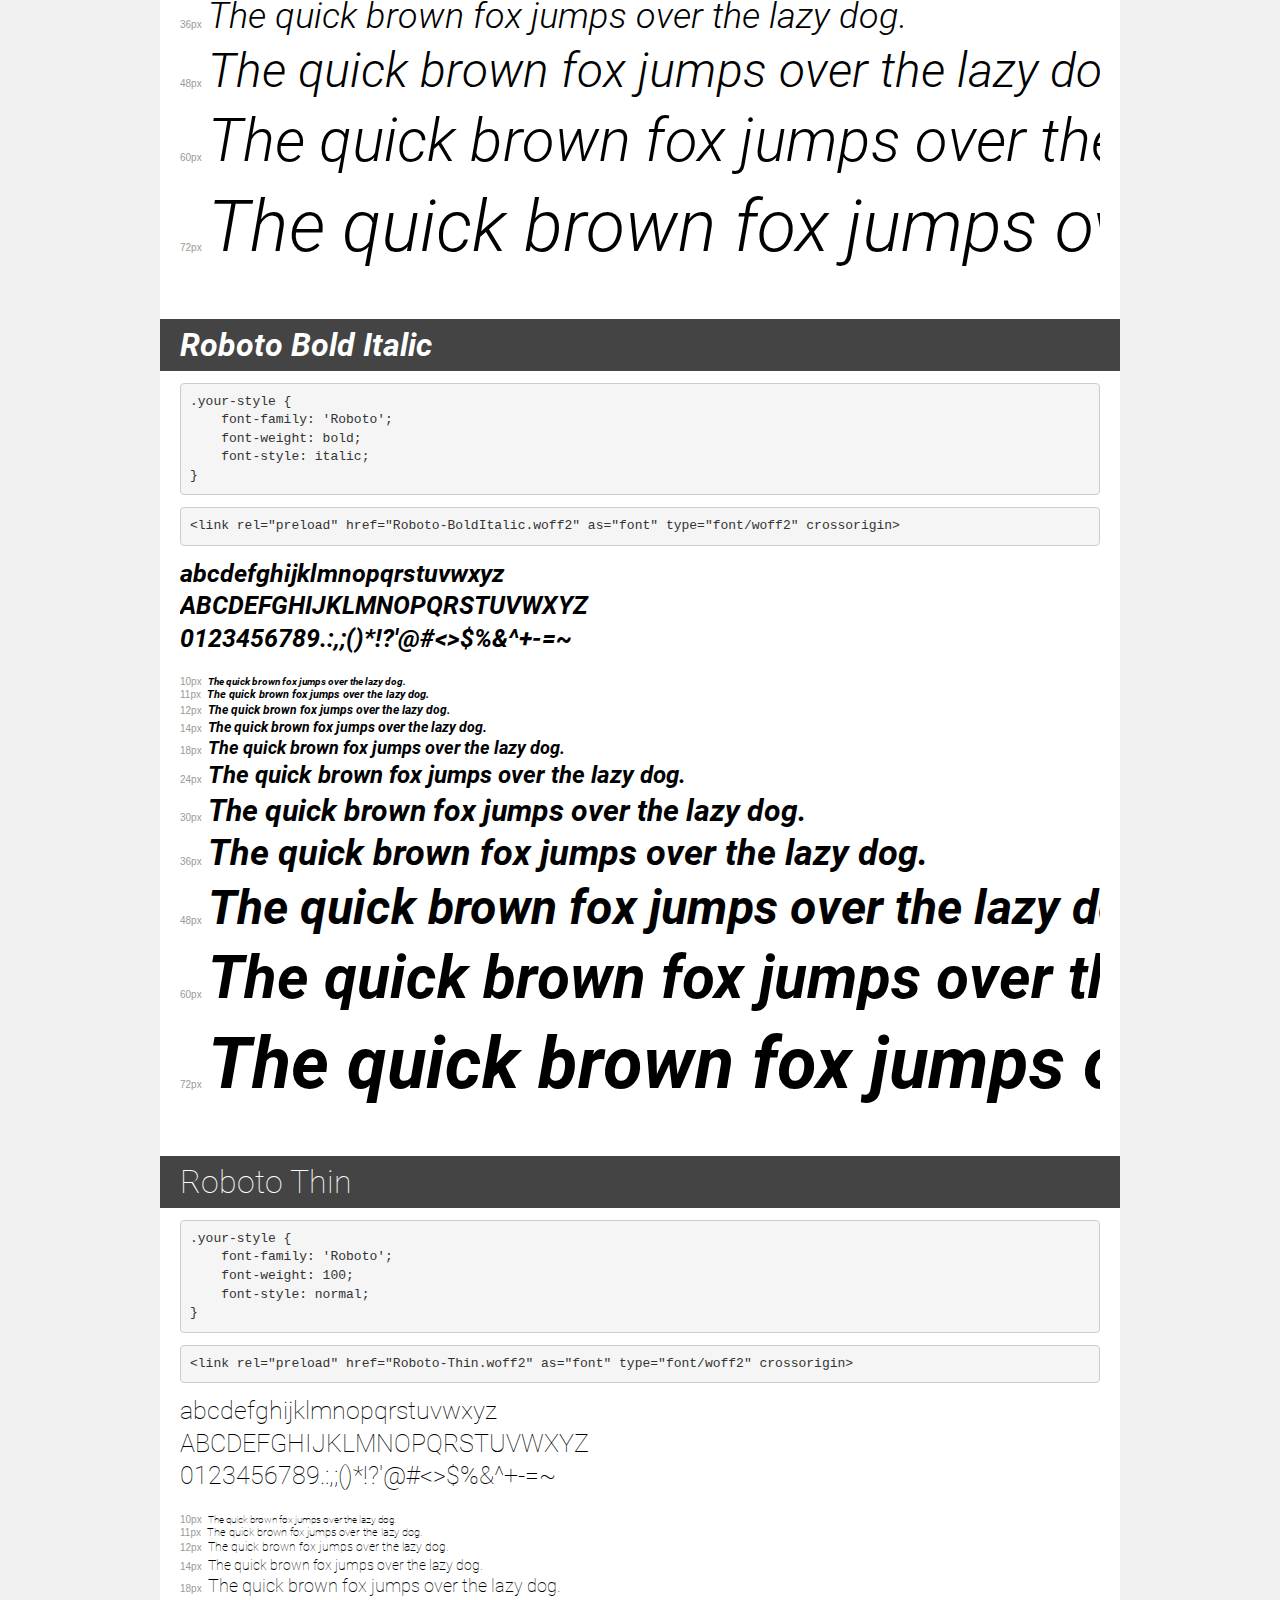
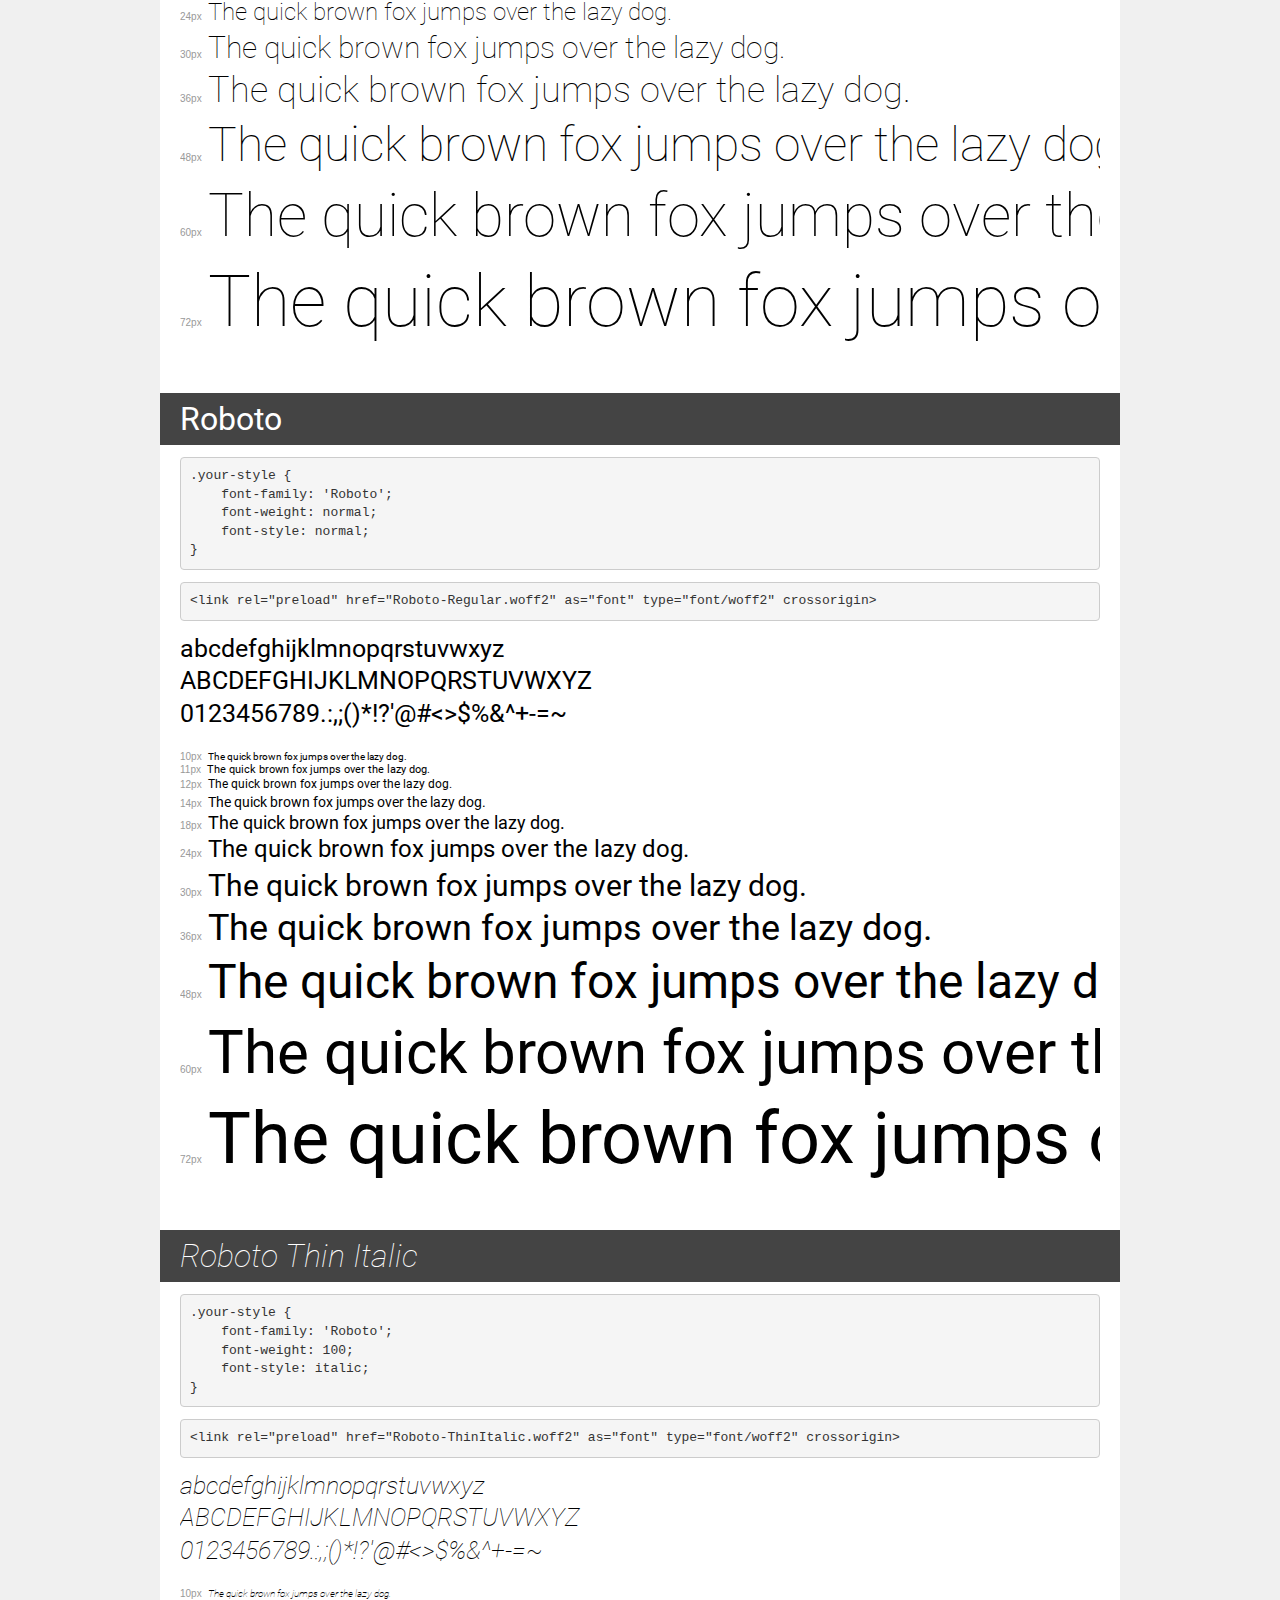
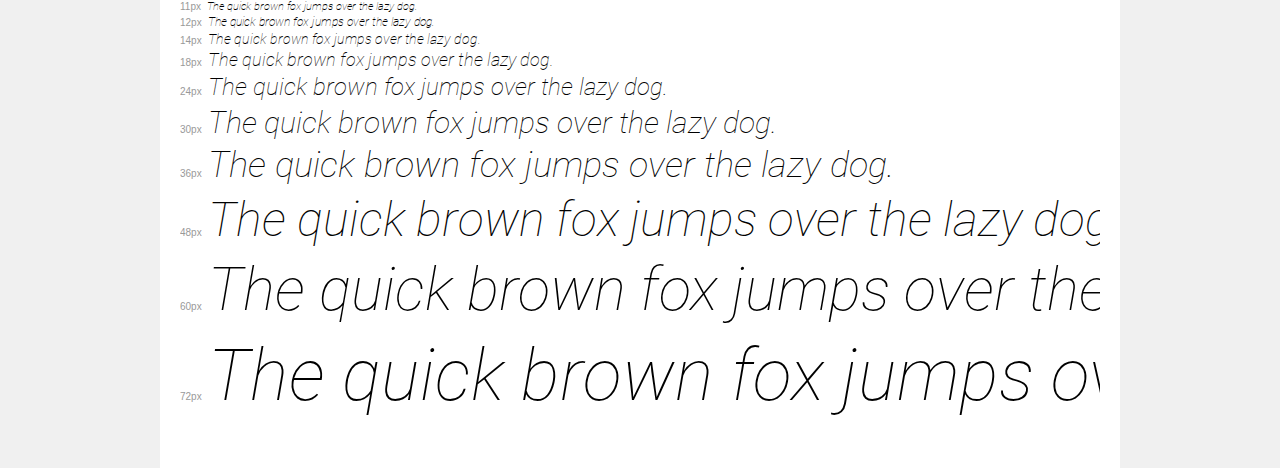
<file: assets/font/fonroboto/demo.html>
<!DOCTYPE html>
<html lang="en">
<head>
    <meta charset="utf-8">
    <meta http-equiv="X-UA-Compatible" content="IE=edge">
    <meta name="viewport" content="width=device-width, initial-scale=1">
    <meta name="robots" content="noindex, noarchive">
    <meta name="format-detection" content="telephone=no">
    <title>Transfonter demo</title>
    <link href="stylesheet.css" rel="stylesheet">
    <style>
        /*
        http://meyerweb.com/eric/tools/css/reset/
        v2.0 | 20110126
        License: none (public domain)
        */
        html, body, div, span, applet, object, iframe,
        h1, h2, h3, h4, h5, h6, p, blockquote, pre,
        a, abbr, acronym, address, big, cite, code,
        del, dfn, em, img, ins, kbd, q, s, samp,
        small, strike, strong, sub, sup, tt, var,
        b, u, i, center,
        dl, dt, dd, ol, ul, li,
        fieldset, form, label, legend,
        table, caption, tbody, tfoot, thead, tr, th, td,
        article, aside, canvas, details, embed,
        figure, figcaption, footer, header, hgroup,
        menu, nav, output, ruby, section, summary,
        time, mark, audio, video {
            margin: 0;
            padding: 0;
            border: 0;
            font-size: 100%;
            font: inherit;
            vertical-align: baseline;
        }
        /* HTML5 display-role reset for older browsers */
        article, aside, details, figcaption, figure,
        footer, header, hgroup, menu, nav, section {
            display: block;
        }
        body {
            line-height: 1;
        }
        ol, ul {
            list-style: none;
        }
        blockquote, q {
            quotes: none;
        }
        blockquote:before, blockquote:after,
        q:before, q:after {
            content: '';
            content: none;
        }
        table {
            border-collapse: collapse;
            border-spacing: 0;
        }
        /* demo styles */
        body {
            background: #f0f0f0;
            color: #000;
        }
        .page {
            background: #fff;
            width: 920px;
            margin: 0 auto;
            padding: 20px 20px 0 20px;
            overflow: hidden;
        }
        .font-container {
            overflow-x: auto;
            overflow-y: hidden;
            margin-bottom: 40px;
            line-height: 1.3;
            white-space: nowrap;
            padding-bottom: 5px;
        }
        h1 {
            position: relative;
            background: #444;
            font-size: 32px;
            color: #fff;
            padding: 10px 20px;
            margin: 0 -20px 12px -20px;
        }
        .letters {
            font-size: 25px;
            margin-bottom: 20px;
        }
        .s10:before {
            content: '10px';
        }
        .s11:before {
            content: '11px';
        }
        .s12:before {
            content: '12px';
        }
        .s14:before {
            content: '14px';
        }
        .s18:before {
            content: '18px';
        }
        .s24:before {
            content: '24px';
        }
        .s30:before {
            content: '30px';
        }
        .s36:before {
            content: '36px';
        }
        .s48:before {
            content: '48px';
        }
        .s60:before {
            content: '60px';
        }
        .s72:before {
            content: '72px';
        }
        .s10:before, .s11:before, .s12:before, .s14:before,
        .s18:before, .s24:before, .s30:before, .s36:before,
        .s48:before, .s60:before, .s72:before {
            font-family: Arial, sans-serif;
            font-size: 10px;
            font-weight: normal;
            font-style: normal;
            color: #999;
            padding-right: 6px;
        }
        pre {
            display: block;
            padding: 9px;
            margin: 0 0 12px;
            font-family: Monaco, Menlo, Consolas, "Courier New", monospace;
            font-size: 13px;
            line-height: 1.428571429;
            color: #333;
            font-weight: normal;
            font-style: normal;
            background-color: #f5f5f5;
            border: 1px solid #ccc;
            overflow-x: auto;
            border-radius: 4px;
        }
        /* responsive */
        @media (max-width: 959px) {
            .page {
                width: auto;
                margin: 0;
            }
        }
    </style>
</head>
<body>
<div class="page">
    <div class="demo">
        <h1 style="font-family: 'Roboto'; font-weight: bold; font-style: normal;">Roboto Bold</h1>
        <pre title="Usage">.your-style {
    font-family: 'Roboto';
    font-weight: bold;
    font-style: normal;
}</pre>
        <pre title="Preload (optional)">
&lt;link rel=&quot;preload&quot; href=&quot;Roboto-Bold.woff2&quot; as=&quot;font&quot; type=&quot;font/woff2&quot; crossorigin&gt;</pre>
        <div class="font-container" style="font-family: 'Roboto'; font-weight: bold; font-style: normal;">
            <p class="letters">
                abcdefghijklmnopqrstuvwxyz<br>
ABCDEFGHIJKLMNOPQRSTUVWXYZ<br>
                0123456789.:,;()*!?'@#&lt;&gt;$%&^+-=~
            </p>
            <p class="s10" style="font-size: 10px;">The quick brown fox jumps over the lazy dog.</p>
            <p class="s11" style="font-size: 11px;">The quick brown fox jumps over the lazy dog.</p>
            <p class="s12" style="font-size: 12px;">The quick brown fox jumps over the lazy dog.</p>
            <p class="s14" style="font-size: 14px;">The quick brown fox jumps over the lazy dog.</p>
            <p class="s18" style="font-size: 18px;">The quick brown fox jumps over the lazy dog.</p>
            <p class="s24" style="font-size: 24px;">The quick brown fox jumps over the lazy dog.</p>
            <p class="s30" style="font-size: 30px;">The quick brown fox jumps over the lazy dog.</p>
            <p class="s36" style="font-size: 36px;">The quick brown fox jumps over the lazy dog.</p>
            <p class="s48" style="font-size: 48px;">The quick brown fox jumps over the lazy dog.</p>
            <p class="s60" style="font-size: 60px;">The quick brown fox jumps over the lazy dog.</p>
            <p class="s72" style="font-size: 72px;">The quick brown fox jumps over the lazy dog.</p>
        </div>
    </div>

    <div class="demo">
        <h1 style="font-family: 'Roboto'; font-weight: 900; font-style: normal;">Roboto Black</h1>
        <pre title="Usage">.your-style {
    font-family: 'Roboto';
    font-weight: 900;
    font-style: normal;
}</pre>
        <pre title="Preload (optional)">
&lt;link rel=&quot;preload&quot; href=&quot;Roboto-Black.woff2&quot; as=&quot;font&quot; type=&quot;font/woff2&quot; crossorigin&gt;</pre>
        <div class="font-container" style="font-family: 'Roboto'; font-weight: 900; font-style: normal;">
            <p class="letters">
                abcdefghijklmnopqrstuvwxyz<br>
ABCDEFGHIJKLMNOPQRSTUVWXYZ<br>
                0123456789.:,;()*!?'@#&lt;&gt;$%&^+-=~
            </p>
            <p class="s10" style="font-size: 10px;">The quick brown fox jumps over the lazy dog.</p>
            <p class="s11" style="font-size: 11px;">The quick brown fox jumps over the lazy dog.</p>
            <p class="s12" style="font-size: 12px;">The quick brown fox jumps over the lazy dog.</p>
            <p class="s14" style="font-size: 14px;">The quick brown fox jumps over the lazy dog.</p>
            <p class="s18" style="font-size: 18px;">The quick brown fox jumps over the lazy dog.</p>
            <p class="s24" style="font-size: 24px;">The quick brown fox jumps over the lazy dog.</p>
            <p class="s30" style="font-size: 30px;">The quick brown fox jumps over the lazy dog.</p>
            <p class="s36" style="font-size: 36px;">The quick brown fox jumps over the lazy dog.</p>
            <p class="s48" style="font-size: 48px;">The quick brown fox jumps over the lazy dog.</p>
            <p class="s60" style="font-size: 60px;">The quick brown fox jumps over the lazy dog.</p>
            <p class="s72" style="font-size: 72px;">The quick brown fox jumps over the lazy dog.</p>
        </div>
    </div>

    <div class="demo">
        <h1 style="font-family: 'Roboto'; font-weight: 900; font-style: italic;">Roboto Black Italic</h1>
        <pre title="Usage">.your-style {
    font-family: 'Roboto';
    font-weight: 900;
    font-style: italic;
}</pre>
        <pre title="Preload (optional)">
&lt;link rel=&quot;preload&quot; href=&quot;Roboto-BlackItalic.woff2&quot; as=&quot;font&quot; type=&quot;font/woff2&quot; crossorigin&gt;</pre>
        <div class="font-container" style="font-family: 'Roboto'; font-weight: 900; font-style: italic;">
            <p class="letters">
                abcdefghijklmnopqrstuvwxyz<br>
ABCDEFGHIJKLMNOPQRSTUVWXYZ<br>
                0123456789.:,;()*!?'@#&lt;&gt;$%&^+-=~
            </p>
            <p class="s10" style="font-size: 10px;">The quick brown fox jumps over the lazy dog.</p>
            <p class="s11" style="font-size: 11px;">The quick brown fox jumps over the lazy dog.</p>
            <p class="s12" style="font-size: 12px;">The quick brown fox jumps over the lazy dog.</p>
            <p class="s14" style="font-size: 14px;">The quick brown fox jumps over the lazy dog.</p>
            <p class="s18" style="font-size: 18px;">The quick brown fox jumps over the lazy dog.</p>
            <p class="s24" style="font-size: 24px;">The quick brown fox jumps over the lazy dog.</p>
            <p class="s30" style="font-size: 30px;">The quick brown fox jumps over the lazy dog.</p>
            <p class="s36" style="font-size: 36px;">The quick brown fox jumps over the lazy dog.</p>
            <p class="s48" style="font-size: 48px;">The quick brown fox jumps over the lazy dog.</p>
            <p class="s60" style="font-size: 60px;">The quick brown fox jumps over the lazy dog.</p>
            <p class="s72" style="font-size: 72px;">The quick brown fox jumps over the lazy dog.</p>
        </div>
    </div>

    <div class="demo">
        <h1 style="font-family: 'Roboto'; font-weight: normal; font-style: italic;">Roboto Italic</h1>
        <pre title="Usage">.your-style {
    font-family: 'Roboto';
    font-weight: normal;
    font-style: italic;
}</pre>
        <pre title="Preload (optional)">
&lt;link rel=&quot;preload&quot; href=&quot;Roboto-Italic.woff2&quot; as=&quot;font&quot; type=&quot;font/woff2&quot; crossorigin&gt;</pre>
        <div class="font-container" style="font-family: 'Roboto'; font-weight: normal; font-style: italic;">
            <p class="letters">
                abcdefghijklmnopqrstuvwxyz<br>
ABCDEFGHIJKLMNOPQRSTUVWXYZ<br>
                0123456789.:,;()*!?'@#&lt;&gt;$%&^+-=~
            </p>
            <p class="s10" style="font-size: 10px;">The quick brown fox jumps over the lazy dog.</p>
            <p class="s11" style="font-size: 11px;">The quick brown fox jumps over the lazy dog.</p>
            <p class="s12" style="font-size: 12px;">The quick brown fox jumps over the lazy dog.</p>
            <p class="s14" style="font-size: 14px;">The quick brown fox jumps over the lazy dog.</p>
            <p class="s18" style="font-size: 18px;">The quick brown fox jumps over the lazy dog.</p>
            <p class="s24" style="font-size: 24px;">The quick brown fox jumps over the lazy dog.</p>
            <p class="s30" style="font-size: 30px;">The quick brown fox jumps over the lazy dog.</p>
            <p class="s36" style="font-size: 36px;">The quick brown fox jumps over the lazy dog.</p>
            <p class="s48" style="font-size: 48px;">The quick brown fox jumps over the lazy dog.</p>
            <p class="s60" style="font-size: 60px;">The quick brown fox jumps over the lazy dog.</p>
            <p class="s72" style="font-size: 72px;">The quick brown fox jumps over the lazy dog.</p>
        </div>
    </div>

    <div class="demo">
        <h1 style="font-family: 'Roboto'; font-weight: 500; font-style: normal;">Roboto Medium</h1>
        <pre title="Usage">.your-style {
    font-family: 'Roboto';
    font-weight: 500;
    font-style: normal;
}</pre>
        <pre title="Preload (optional)">
&lt;link rel=&quot;preload&quot; href=&quot;Roboto-Medium.woff2&quot; as=&quot;font&quot; type=&quot;font/woff2&quot; crossorigin&gt;</pre>
        <div class="font-container" style="font-family: 'Roboto'; font-weight: 500; font-style: normal;">
            <p class="letters">
                abcdefghijklmnopqrstuvwxyz<br>
ABCDEFGHIJKLMNOPQRSTUVWXYZ<br>
                0123456789.:,;()*!?'@#&lt;&gt;$%&^+-=~
            </p>
            <p class="s10" style="font-size: 10px;">The quick brown fox jumps over the lazy dog.</p>
            <p class="s11" style="font-size: 11px;">The quick brown fox jumps over the lazy dog.</p>
            <p class="s12" style="font-size: 12px;">The quick brown fox jumps over the lazy dog.</p>
            <p class="s14" style="font-size: 14px;">The quick brown fox jumps over the lazy dog.</p>
            <p class="s18" style="font-size: 18px;">The quick brown fox jumps over the lazy dog.</p>
            <p class="s24" style="font-size: 24px;">The quick brown fox jumps over the lazy dog.</p>
            <p class="s30" style="font-size: 30px;">The quick brown fox jumps over the lazy dog.</p>
            <p class="s36" style="font-size: 36px;">The quick brown fox jumps over the lazy dog.</p>
            <p class="s48" style="font-size: 48px;">The quick brown fox jumps over the lazy dog.</p>
            <p class="s60" style="font-size: 60px;">The quick brown fox jumps over the lazy dog.</p>
            <p class="s72" style="font-size: 72px;">The quick brown fox jumps over the lazy dog.</p>
        </div>
    </div>

    <div class="demo">
        <h1 style="font-family: 'Roboto'; font-weight: 300; font-style: normal;">Roboto Light</h1>
        <pre title="Usage">.your-style {
    font-family: 'Roboto';
    font-weight: 300;
    font-style: normal;
}</pre>
        <pre title="Preload (optional)">
&lt;link rel=&quot;preload&quot; href=&quot;Roboto-Light.woff2&quot; as=&quot;font&quot; type=&quot;font/woff2&quot; crossorigin&gt;</pre>
        <div class="font-container" style="font-family: 'Roboto'; font-weight: 300; font-style: normal;">
            <p class="letters">
                abcdefghijklmnopqrstuvwxyz<br>
ABCDEFGHIJKLMNOPQRSTUVWXYZ<br>
                0123456789.:,;()*!?'@#&lt;&gt;$%&^+-=~
            </p>
            <p class="s10" style="font-size: 10px;">The quick brown fox jumps over the lazy dog.</p>
            <p class="s11" style="font-size: 11px;">The quick brown fox jumps over the lazy dog.</p>
            <p class="s12" style="font-size: 12px;">The quick brown fox jumps over the lazy dog.</p>
            <p class="s14" style="font-size: 14px;">The quick brown fox jumps over the lazy dog.</p>
            <p class="s18" style="font-size: 18px;">The quick brown fox jumps over the lazy dog.</p>
            <p class="s24" style="font-size: 24px;">The quick brown fox jumps over the lazy dog.</p>
            <p class="s30" style="font-size: 30px;">The quick brown fox jumps over the lazy dog.</p>
            <p class="s36" style="font-size: 36px;">The quick brown fox jumps over the lazy dog.</p>
            <p class="s48" style="font-size: 48px;">The quick brown fox jumps over the lazy dog.</p>
            <p class="s60" style="font-size: 60px;">The quick brown fox jumps over the lazy dog.</p>
            <p class="s72" style="font-size: 72px;">The quick brown fox jumps over the lazy dog.</p>
        </div>
    </div>

    <div class="demo">
        <h1 style="font-family: 'Roboto'; font-weight: 500; font-style: italic;">Roboto Medium Italic</h1>
        <pre title="Usage">.your-style {
    font-family: 'Roboto';
    font-weight: 500;
    font-style: italic;
}</pre>
        <pre title="Preload (optional)">
&lt;link rel=&quot;preload&quot; href=&quot;Roboto-MediumItalic.woff2&quot; as=&quot;font&quot; type=&quot;font/woff2&quot; crossorigin&gt;</pre>
        <div class="font-container" style="font-family: 'Roboto'; font-weight: 500; font-style: italic;">
            <p class="letters">
                abcdefghijklmnopqrstuvwxyz<br>
ABCDEFGHIJKLMNOPQRSTUVWXYZ<br>
                0123456789.:,;()*!?'@#&lt;&gt;$%&^+-=~
            </p>
            <p class="s10" style="font-size: 10px;">The quick brown fox jumps over the lazy dog.</p>
            <p class="s11" style="font-size: 11px;">The quick brown fox jumps over the lazy dog.</p>
            <p class="s12" style="font-size: 12px;">The quick brown fox jumps over the lazy dog.</p>
            <p class="s14" style="font-size: 14px;">The quick brown fox jumps over the lazy dog.</p>
            <p class="s18" style="font-size: 18px;">The quick brown fox jumps over the lazy dog.</p>
            <p class="s24" style="font-size: 24px;">The quick brown fox jumps over the lazy dog.</p>
            <p class="s30" style="font-size: 30px;">The quick brown fox jumps over the lazy dog.</p>
            <p class="s36" style="font-size: 36px;">The quick brown fox jumps over the lazy dog.</p>
            <p class="s48" style="font-size: 48px;">The quick brown fox jumps over the lazy dog.</p>
            <p class="s60" style="font-size: 60px;">The quick brown fox jumps over the lazy dog.</p>
            <p class="s72" style="font-size: 72px;">The quick brown fox jumps over the lazy dog.</p>
        </div>
    </div>

    <div class="demo">
        <h1 style="font-family: 'Roboto'; font-weight: 300; font-style: italic;">Roboto Light Italic</h1>
        <pre title="Usage">.your-style {
    font-family: 'Roboto';
    font-weight: 300;
    font-style: italic;
}</pre>
        <pre title="Preload (optional)">
&lt;link rel=&quot;preload&quot; href=&quot;Roboto-LightItalic.woff2&quot; as=&quot;font&quot; type=&quot;font/woff2&quot; crossorigin&gt;</pre>
        <div class="font-container" style="font-family: 'Roboto'; font-weight: 300; font-style: italic;">
            <p class="letters">
                abcdefghijklmnopqrstuvwxyz<br>
ABCDEFGHIJKLMNOPQRSTUVWXYZ<br>
                0123456789.:,;()*!?'@#&lt;&gt;$%&^+-=~
            </p>
            <p class="s10" style="font-size: 10px;">The quick brown fox jumps over the lazy dog.</p>
            <p class="s11" style="font-size: 11px;">The quick brown fox jumps over the lazy dog.</p>
            <p class="s12" style="font-size: 12px;">The quick brown fox jumps over the lazy dog.</p>
            <p class="s14" style="font-size: 14px;">The quick brown fox jumps over the lazy dog.</p>
            <p class="s18" style="font-size: 18px;">The quick brown fox jumps over the lazy dog.</p>
            <p class="s24" style="font-size: 24px;">The quick brown fox jumps over the lazy dog.</p>
            <p class="s30" style="font-size: 30px;">The quick brown fox jumps over the lazy dog.</p>
            <p class="s36" style="font-size: 36px;">The quick brown fox jumps over the lazy dog.</p>
            <p class="s48" style="font-size: 48px;">The quick brown fox jumps over the lazy dog.</p>
            <p class="s60" style="font-size: 60px;">The quick brown fox jumps over the lazy dog.</p>
            <p class="s72" style="font-size: 72px;">The quick brown fox jumps over the lazy dog.</p>
        </div>
    </div>

    <div class="demo">
        <h1 style="font-family: 'Roboto'; font-weight: bold; font-style: italic;">Roboto Bold Italic</h1>
        <pre title="Usage">.your-style {
    font-family: 'Roboto';
    font-weight: bold;
    font-style: italic;
}</pre>
        <pre title="Preload (optional)">
&lt;link rel=&quot;preload&quot; href=&quot;Roboto-BoldItalic.woff2&quot; as=&quot;font&quot; type=&quot;font/woff2&quot; crossorigin&gt;</pre>
        <div class="font-container" style="font-family: 'Roboto'; font-weight: bold; font-style: italic;">
            <p class="letters">
                abcdefghijklmnopqrstuvwxyz<br>
ABCDEFGHIJKLMNOPQRSTUVWXYZ<br>
                0123456789.:,;()*!?'@#&lt;&gt;$%&^+-=~
            </p>
            <p class="s10" style="font-size: 10px;">The quick brown fox jumps over the lazy dog.</p>
            <p class="s11" style="font-size: 11px;">The quick brown fox jumps over the lazy dog.</p>
            <p class="s12" style="font-size: 12px;">The quick brown fox jumps over the lazy dog.</p>
            <p class="s14" style="font-size: 14px;">The quick brown fox jumps over the lazy dog.</p>
            <p class="s18" style="font-size: 18px;">The quick brown fox jumps over the lazy dog.</p>
            <p class="s24" style="font-size: 24px;">The quick brown fox jumps over the lazy dog.</p>
            <p class="s30" style="font-size: 30px;">The quick brown fox jumps over the lazy dog.</p>
            <p class="s36" style="font-size: 36px;">The quick brown fox jumps over the lazy dog.</p>
            <p class="s48" style="font-size: 48px;">The quick brown fox jumps over the lazy dog.</p>
            <p class="s60" style="font-size: 60px;">The quick brown fox jumps over the lazy dog.</p>
            <p class="s72" style="font-size: 72px;">The quick brown fox jumps over the lazy dog.</p>
        </div>
    </div>

    <div class="demo">
        <h1 style="font-family: 'Roboto'; font-weight: 100; font-style: normal;">Roboto Thin</h1>
        <pre title="Usage">.your-style {
    font-family: 'Roboto';
    font-weight: 100;
    font-style: normal;
}</pre>
        <pre title="Preload (optional)">
&lt;link rel=&quot;preload&quot; href=&quot;Roboto-Thin.woff2&quot; as=&quot;font&quot; type=&quot;font/woff2&quot; crossorigin&gt;</pre>
        <div class="font-container" style="font-family: 'Roboto'; font-weight: 100; font-style: normal;">
            <p class="letters">
                abcdefghijklmnopqrstuvwxyz<br>
ABCDEFGHIJKLMNOPQRSTUVWXYZ<br>
                0123456789.:,;()*!?'@#&lt;&gt;$%&^+-=~
            </p>
            <p class="s10" style="font-size: 10px;">The quick brown fox jumps over the lazy dog.</p>
            <p class="s11" style="font-size: 11px;">The quick brown fox jumps over the lazy dog.</p>
            <p class="s12" style="font-size: 12px;">The quick brown fox jumps over the lazy dog.</p>
            <p class="s14" style="font-size: 14px;">The quick brown fox jumps over the lazy dog.</p>
            <p class="s18" style="font-size: 18px;">The quick brown fox jumps over the lazy dog.</p>
            <p class="s24" style="font-size: 24px;">The quick brown fox jumps over the lazy dog.</p>
            <p class="s30" style="font-size: 30px;">The quick brown fox jumps over the lazy dog.</p>
            <p class="s36" style="font-size: 36px;">The quick brown fox jumps over the lazy dog.</p>
            <p class="s48" style="font-size: 48px;">The quick brown fox jumps over the lazy dog.</p>
            <p class="s60" style="font-size: 60px;">The quick brown fox jumps over the lazy dog.</p>
            <p class="s72" style="font-size: 72px;">The quick brown fox jumps over the lazy dog.</p>
        </div>
    </div>

    <div class="demo">
        <h1 style="font-family: 'Roboto'; font-weight: normal; font-style: normal;">Roboto</h1>
        <pre title="Usage">.your-style {
    font-family: 'Roboto';
    font-weight: normal;
    font-style: normal;
}</pre>
        <pre title="Preload (optional)">
&lt;link rel=&quot;preload&quot; href=&quot;Roboto-Regular.woff2&quot; as=&quot;font&quot; type=&quot;font/woff2&quot; crossorigin&gt;</pre>
        <div class="font-container" style="font-family: 'Roboto'; font-weight: normal; font-style: normal;">
            <p class="letters">
                abcdefghijklmnopqrstuvwxyz<br>
ABCDEFGHIJKLMNOPQRSTUVWXYZ<br>
                0123456789.:,;()*!?'@#&lt;&gt;$%&^+-=~
            </p>
            <p class="s10" style="font-size: 10px;">The quick brown fox jumps over the lazy dog.</p>
            <p class="s11" style="font-size: 11px;">The quick brown fox jumps over the lazy dog.</p>
            <p class="s12" style="font-size: 12px;">The quick brown fox jumps over the lazy dog.</p>
            <p class="s14" style="font-size: 14px;">The quick brown fox jumps over the lazy dog.</p>
            <p class="s18" style="font-size: 18px;">The quick brown fox jumps over the lazy dog.</p>
            <p class="s24" style="font-size: 24px;">The quick brown fox jumps over the lazy dog.</p>
            <p class="s30" style="font-size: 30px;">The quick brown fox jumps over the lazy dog.</p>
            <p class="s36" style="font-size: 36px;">The quick brown fox jumps over the lazy dog.</p>
            <p class="s48" style="font-size: 48px;">The quick brown fox jumps over the lazy dog.</p>
            <p class="s60" style="font-size: 60px;">The quick brown fox jumps over the lazy dog.</p>
            <p class="s72" style="font-size: 72px;">The quick brown fox jumps over the lazy dog.</p>
        </div>
    </div>

    <div class="demo">
        <h1 style="font-family: 'Roboto'; font-weight: 100; font-style: italic;">Roboto Thin Italic</h1>
        <pre title="Usage">.your-style {
    font-family: 'Roboto';
    font-weight: 100;
    font-style: italic;
}</pre>
        <pre title="Preload (optional)">
&lt;link rel=&quot;preload&quot; href=&quot;Roboto-ThinItalic.woff2&quot; as=&quot;font&quot; type=&quot;font/woff2&quot; crossorigin&gt;</pre>
        <div class="font-container" style="font-family: 'Roboto'; font-weight: 100; font-style: italic;">
            <p class="letters">
                abcdefghijklmnopqrstuvwxyz<br>
ABCDEFGHIJKLMNOPQRSTUVWXYZ<br>
                0123456789.:,;()*!?'@#&lt;&gt;$%&^+-=~
            </p>
            <p class="s10" style="font-size: 10px;">The quick brown fox jumps over the lazy dog.</p>
            <p class="s11" style="font-size: 11px;">The quick brown fox jumps over the lazy dog.</p>
            <p class="s12" style="font-size: 12px;">The quick brown fox jumps over the lazy dog.</p>
            <p class="s14" style="font-size: 14px;">The quick brown fox jumps over the lazy dog.</p>
            <p class="s18" style="font-size: 18px;">The quick brown fox jumps over the lazy dog.</p>
            <p class="s24" style="font-size: 24px;">The quick brown fox jumps over the lazy dog.</p>
            <p class="s30" style="font-size: 30px;">The quick brown fox jumps over the lazy dog.</p>
            <p class="s36" style="font-size: 36px;">The quick brown fox jumps over the lazy dog.</p>
            <p class="s48" style="font-size: 48px;">The quick brown fox jumps over the lazy dog.</p>
            <p class="s60" style="font-size: 60px;">The quick brown fox jumps over the lazy dog.</p>
            <p class="s72" style="font-size: 72px;">The quick brown fox jumps over the lazy dog.</p>
        </div>
    </div>

</div>
</body>
</html>
</file>
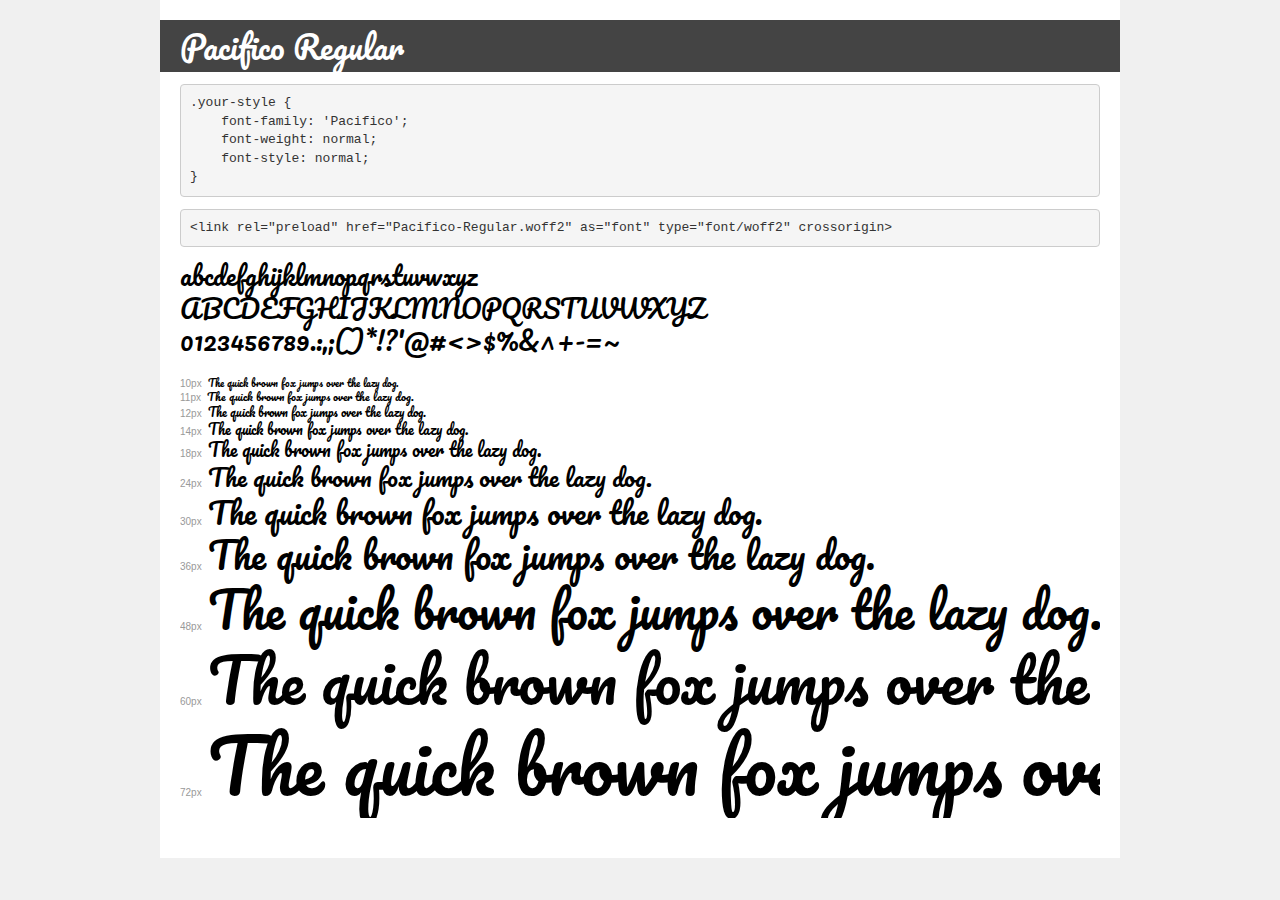
<file: assets/font/pacifico/demo.html>
<!DOCTYPE html>
<html lang="en">
<head>
    <meta charset="utf-8">
    <meta http-equiv="X-UA-Compatible" content="IE=edge">
    <meta name="viewport" content="width=device-width, initial-scale=1">
    <meta name="robots" content="noindex, noarchive">
    <meta name="format-detection" content="telephone=no">
    <title>Transfonter demo</title>
    <link href="stylesheet.css" rel="stylesheet">
    <style>
        /*
        http://meyerweb.com/eric/tools/css/reset/
        v2.0 | 20110126
        License: none (public domain)
        */
        html, body, div, span, applet, object, iframe,
        h1, h2, h3, h4, h5, h6, p, blockquote, pre,
        a, abbr, acronym, address, big, cite, code,
        del, dfn, em, img, ins, kbd, q, s, samp,
        small, strike, strong, sub, sup, tt, var,
        b, u, i, center,
        dl, dt, dd, ol, ul, li,
        fieldset, form, label, legend,
        table, caption, tbody, tfoot, thead, tr, th, td,
        article, aside, canvas, details, embed,
        figure, figcaption, footer, header, hgroup,
        menu, nav, output, ruby, section, summary,
        time, mark, audio, video {
            margin: 0;
            padding: 0;
            border: 0;
            font-size: 100%;
            font: inherit;
            vertical-align: baseline;
        }
        /* HTML5 display-role reset for older browsers */
        article, aside, details, figcaption, figure,
        footer, header, hgroup, menu, nav, section {
            display: block;
        }
        body {
            line-height: 1;
        }
        ol, ul {
            list-style: none;
        }
        blockquote, q {
            quotes: none;
        }
        blockquote:before, blockquote:after,
        q:before, q:after {
            content: '';
            content: none;
        }
        table {
            border-collapse: collapse;
            border-spacing: 0;
        }
        /* demo styles */
        body {
            background: #f0f0f0;
            color: #000;
        }
        .page {
            background: #fff;
            width: 920px;
            margin: 0 auto;
            padding: 20px 20px 0 20px;
            overflow: hidden;
        }
        .font-container {
            overflow-x: auto;
            overflow-y: hidden;
            margin-bottom: 40px;
            line-height: 1.3;
            white-space: nowrap;
            padding-bottom: 5px;
        }
        h1 {
            position: relative;
            background: #444;
            font-size: 32px;
            color: #fff;
            padding: 10px 20px;
            margin: 0 -20px 12px -20px;
        }
        .letters {
            font-size: 25px;
            margin-bottom: 20px;
        }
        .s10:before {
            content: '10px';
        }
        .s11:before {
            content: '11px';
        }
        .s12:before {
            content: '12px';
        }
        .s14:before {
            content: '14px';
        }
        .s18:before {
            content: '18px';
        }
        .s24:before {
            content: '24px';
        }
        .s30:before {
            content: '30px';
        }
        .s36:before {
            content: '36px';
        }
        .s48:before {
            content: '48px';
        }
        .s60:before {
            content: '60px';
        }
        .s72:before {
            content: '72px';
        }
        .s10:before, .s11:before, .s12:before, .s14:before,
        .s18:before, .s24:before, .s30:before, .s36:before,
        .s48:before, .s60:before, .s72:before {
            font-family: Arial, sans-serif;
            font-size: 10px;
            font-weight: normal;
            font-style: normal;
            color: #999;
            padding-right: 6px;
        }
        pre {
            display: block;
            padding: 9px;
            margin: 0 0 12px;
            font-family: Monaco, Menlo, Consolas, "Courier New", monospace;
            font-size: 13px;
            line-height: 1.428571429;
            color: #333;
            font-weight: normal;
            font-style: normal;
            background-color: #f5f5f5;
            border: 1px solid #ccc;
            overflow-x: auto;
            border-radius: 4px;
        }
        /* responsive */
        @media (max-width: 959px) {
            .page {
                width: auto;
                margin: 0;
            }
        }
    </style>
</head>
<body>
<div class="page">
    <div class="demo">
        <h1 style="font-family: 'Pacifico'; font-weight: normal; font-style: normal;">Pacifico Regular</h1>
        <pre title="Usage">.your-style {
    font-family: 'Pacifico';
    font-weight: normal;
    font-style: normal;
}</pre>
        <pre title="Preload (optional)">
&lt;link rel=&quot;preload&quot; href=&quot;Pacifico-Regular.woff2&quot; as=&quot;font&quot; type=&quot;font/woff2&quot; crossorigin&gt;</pre>
        <div class="font-container" style="font-family: 'Pacifico'; font-weight: normal; font-style: normal;">
            <p class="letters">
                abcdefghijklmnopqrstuvwxyz<br>
ABCDEFGHIJKLMNOPQRSTUVWXYZ<br>
                0123456789.:,;()*!?'@#&lt;&gt;$%&^+-=~
            </p>
            <p class="s10" style="font-size: 10px;">The quick brown fox jumps over the lazy dog.</p>
            <p class="s11" style="font-size: 11px;">The quick brown fox jumps over the lazy dog.</p>
            <p class="s12" style="font-size: 12px;">The quick brown fox jumps over the lazy dog.</p>
            <p class="s14" style="font-size: 14px;">The quick brown fox jumps over the lazy dog.</p>
            <p class="s18" style="font-size: 18px;">The quick brown fox jumps over the lazy dog.</p>
            <p class="s24" style="font-size: 24px;">The quick brown fox jumps over the lazy dog.</p>
            <p class="s30" style="font-size: 30px;">The quick brown fox jumps over the lazy dog.</p>
            <p class="s36" style="font-size: 36px;">The quick brown fox jumps over the lazy dog.</p>
            <p class="s48" style="font-size: 48px;">The quick brown fox jumps over the lazy dog.</p>
            <p class="s60" style="font-size: 60px;">The quick brown fox jumps over the lazy dog.</p>
            <p class="s72" style="font-size: 72px;">The quick brown fox jumps over the lazy dog.</p>
        </div>
    </div>

</div>
</body>
</html>
</file>
<file: test/style.css>
*{margin: 0;
padding: 0;
box-sizing: border-box;}
.fillter {font-size: 20px;
padding: 5px 10px;
border-radius: 5px;
outline: none;
margin-right: 20px;
}
</file>
<file: assets/css/style.css>
/* reser browser */
* {margin: 0;
padding: 0;
box-sizing: border-box;}

:root {
--text-color: #FCFCFC;
--text-color2: #F172A1;}

/* import font */
@font-face {
    font-family: 'Roboto';
    src: url('../font/fonroboto/Roboto-Bold.eot');
    src: url('../font/fonroboto/Roboto-Bold.eot?#iefix') format('embedded-opentype'),
        url('../font/fonroboto/Roboto-Bold.woff2') format('woff2'),
        url('../font/fonroboto/Roboto-Bold.woff') format('woff'),
        url('../font/fonroboto/Roboto-Bold.ttf') format('truetype'),
        url('../font/fonroboto/Roboto-Bold.svg#Roboto-Bold') format('svg');
    font-weight: bold;
    font-style: normal;
    font-display: swap;
}

@font-face {
    font-family: 'Roboto';
    src: url('../font/fonroboto/Roboto-Black.eot');
    src: url('../font/fonroboto/Roboto-Black.eot?#iefix') format('embedded-opentype'),
        url('../font/fonroboto/Roboto-Black.woff2') format('woff2'),
        url('../font/fonroboto/Roboto-Black.woff') format('woff'),
        url('../font/fonroboto/Roboto-Black.ttf') format('truetype'),
        url('../font/fonroboto/Roboto-Black.svg#Roboto-Black') format('svg');
    font-weight: 900;
    font-style: normal;
    font-display: swap;
}

@font-face {
    font-family: 'Roboto';
    src: url('../font/fonroboto/Roboto-BlackItalic.eot');
    src: url('../font/fonroboto/Roboto-BlackItalic.eot?#iefix') format('embedded-opentype'),
        url('../font/fonroboto/Roboto-BlackItalic.woff2') format('woff2'),
        url('../font/fonroboto/Roboto-BlackItalic.woff') format('woff'),
        url('../font/fonroboto/Roboto-BlackItalic.ttf') format('truetype'),
        url('../font/fonroboto/Roboto-BlackItalic.svg#Roboto-BlackItalic') format('svg');
    font-weight: 900;
    font-style: italic;
    font-display: swap;
}

@font-face {
    font-family: 'Roboto';
    src: url('../font/fonroboto/Roboto-Italic.eot');
    src: url('../font/fonroboto/Roboto-Italic.eot?#iefix') format('embedded-opentype'),
        url('../font/fonroboto/Roboto-Italic.woff2') format('woff2'),
        url('../font/fonroboto/Roboto-Italic.woff') format('woff'),
        url('../font/fonroboto/Roboto-Italic.ttf') format('truetype'),
        url('../font/fonroboto/Roboto-Italic.svg#Roboto-Italic') format('svg');
    font-weight: normal;
    font-style: italic;
    font-display: swap;
}

@font-face {
    font-family: 'Roboto';
    src: url('../font/fonroboto/Roboto-Medium.eot');
    src: url('../font/fonroboto/Roboto-Medium.eot?#iefix') format('embedded-opentype'),
        url('../font/fonroboto/Roboto-Medium.woff2') format('woff2'),
        url('../font/fonroboto/Roboto-Medium.woff') format('woff'),
        url('../font/fonroboto/Roboto-Medium.ttf') format('truetype'),
        url('../font/fonroboto/Roboto-Medium.svg#Roboto-Medium') format('svg');
    font-weight: 500;
    font-style: normal;
    font-display: swap;
}

@font-face {
    font-family: 'Roboto';
    src: url('../font/fonroboto/Roboto-Light.eot');
    src: url('../font/fonroboto/Roboto-Light.eot?#iefix') format('embedded-opentype'),
        url('../font/fonroboto/Roboto-Light.woff2') format('woff2'),
        url('../font/fonroboto/Roboto-Light.woff') format('woff'),
        url('../font/fonroboto/Roboto-Light.ttf') format('truetype'),
        url('../font/fonroboto/Roboto-Light.svg#Roboto-Light') format('svg');
    font-weight: 300;
    font-style: normal;
    font-display: swap;
}

@font-face {
    font-family: 'Roboto';
    src: url('../font/fonroboto/Roboto-MediumItalic.eot');
    src: url('../font/fonroboto/Roboto-MediumItalic.eot?#iefix') format('embedded-opentype'),
        url('../font/fonroboto/Roboto-MediumItalic.woff2') format('woff2'),
        url('../font/fonroboto/Roboto-MediumItalic.woff') format('woff'),
        url('../font/fonroboto/Roboto-MediumItalic.ttf') format('truetype'),
        url('../font/fonroboto/Roboto-MediumItalic.svg#Roboto-MediumItalic') format('svg');
    font-weight: 500;
    font-style: italic;
    font-display: swap;
}

@font-face {
    font-family: 'Roboto';
    src: url('../font/fonroboto/Roboto-LightItalic.eot');
    src: url('../font/fonroboto/Roboto-LightItalic.eot?#iefix') format('embedded-opentype'),
        url('../font/fonroboto/Roboto-LightItalic.woff2') format('woff2'),
        url('../font/fonroboto/Roboto-LightItalic.woff') format('woff'),
        url('../font/fonroboto/Roboto-LightItalic.ttf') format('truetype'),
        url('../font/fonroboto/Roboto-LightItalic.svg#Roboto-LightItalic') format('svg');
    font-weight: 300;
    font-style: italic;
    font-display: swap;
}

@font-face {
    font-family: 'Roboto';
    src: url('../font/fonroboto/Roboto-BoldItalic.eot');
    src: url('../font/fonroboto/Roboto-BoldItalic.eot?#iefix') format('embedded-opentype'),
        url('../font/fonroboto/Roboto-BoldItalic.woff2') format('woff2'),
        url('../font/fonroboto/Roboto-BoldItalic.woff') format('woff'),
        url('../font/fonroboto/Roboto-BoldItalic.ttf') format('truetype'),
        url('../font/fonroboto/Roboto-BoldItalic.svg#Roboto-BoldItalic') format('svg');
    font-weight: bold;
    font-style: italic;
    font-display: swap;
}

@font-face {
    font-family: 'Roboto';
    src: url('../font/fonroboto/Roboto-Thin.eot');
    src: url('../font/fonroboto/Roboto-Thin.eot?#iefix') format('embedded-opentype'),
        url('../font/fonroboto/Roboto-Thin.woff2') format('woff2'),
        url('../font/fonroboto/Roboto-Thin.woff') format('woff'),
        url('../font/fonroboto/Roboto-Thin.ttf') format('truetype'),
        url('../font/fonroboto/Roboto-Thin.svg#Roboto-Thin') format('svg');
    font-weight: 100;
    font-style: normal;
    font-display: swap;
}

@font-face {
    font-family: 'Roboto';
    src: url('../font/fonroboto/Roboto-Regular.eot');
    src: url('../font/fonroboto/Roboto-Regular.eot?#iefix') format('embedded-opentype'),
        url('../font/fonroboto/Roboto-Regular.woff2') format('woff2'),
        url('../font/fonroboto/Roboto-Regular.woff') format('woff'),
        url('../font/fonroboto/Roboto-Regular.ttf') format('truetype'),
        url('../font/fonroboto/Roboto-Regular.svg#Roboto-Regular') format('svg');
    font-weight: normal;
    font-style: normal;
    font-display: swap;
}

@font-face {
    font-family: 'Roboto';
    src: url('../font/fonroboto/Roboto-ThinItalic.eot');
    src: url('../font/fonroboto/Roboto-ThinItalic.eot?#iefix') format('embedded-opentype'),
        url('../font/fonroboto/Roboto-ThinItalic.woff2') format('woff2'),
        url('../font/fonroboto/Roboto-ThinItalic.woff') format('woff'),
        url('../font/fonroboto/Roboto-ThinItalic.ttf') format('truetype'),
        url('../font/fonroboto/Roboto-ThinItalic.svg#Roboto-ThinItalic') format('svg');
    font-weight: 100;
    font-style: italic;
    font-display: swap;
}

@font-face {
    font-family: 'Pacifico';
    src: url('../font/pacifico/Pacifico-Regular.eot');
    src: url('../font/pacifico/Pacifico-Regular.eot?#iefix') format('embedded-opentype'),
        url('../font/pacifico/Pacifico-Regular.woff2') format('woff2'),
        url('../font/pacifico/Pacifico-Regular.woff') format('woff'),
        url('../font/pacifico/Pacifico-Regular.ttf') format('truetype'),
        url('../font/pacifico/Pacifico-Regular.svg#Pacifico-Regular') format('svg');
    font-weight: normal;
    font-style: normal;
    font-display: swap;
}

body {font-family: 'roboto';}


a {text-decoration: none;
color: black;}

/*giỏ hàng */
.cart-modal-overlay {
top:0;
transform: translateX(-200%);
position: fixed;
width: 100%; 
height: 100%;
background-color: rgba(0, 0, 0, .5);
z-index: 999999;
 transition: .5s ease-out;}

.cart-modal {
height: 100vh;
width: 600px;
background-color: white;
 float: right;
overflow: scroll;
overflow-x: hidden;
}

.cart-wraper {display: flex;
font-size: 20px;
gap: 10px;
margin: 10px 10px;}
.cart-count {width: 20px;
height: 20px;
background-color: var(--text-color2);
display: flex;
color: white;
align-items: center;
justify-content: center;
border-radius: 5px;}
 #close-btn {
font-size: 32px;
position: absolute;
right: 10px;
top: 0;
margin: 10px 10px 0 0;
color: black;
cursor: pointer;
}
.cart-image-name {width: 100%;
display: flex;
align-items: center;
margin: 10px 10px;
padding-top: 5px;
border-top: 1px solid rgba(0, 0, 0, .2);}
.cart-main-name {position: relative;
width: 70%;
font-size: 1px;}
.cart-name { display: flex;
margin-bottom: 5px;
font-size: 16px;}
.cart-name-title {width: 80%;
font-size: 20px;}
.cart-name .remove-btn {border: none;
background-color: white;
font-size: 20px;
border: none;
position: absolute;
right: 0px;
top: 0px;}

.cart-price-quality {display: flex;
align-items: center;
justify-content: space-between;} 
.cart-is-empty {
color: white;
text-align: center;
font-size: 28px;
margin-bottom: 20px;
display: none;}
.total {width: 100%;
text-align: center;
 bottom: 0;
 padding: 10px;
/* display: none; */
}

.cart-total {
color: black;
font-size: 20px;
}

.cart-total-price {display: flex;
align-items: center;
justify-content: space-between;
margin-bottom: 10px;
font-weight: bold;
font-size: 16px;
padding: 0 10px;
}
.total-price {
color: var(--text-color2);
font-size: 20px;
display: block;
}
.purchase-btn {
font-size: 1rem;
font-weight: bolder;
background-color: var(--text-color2);
color: white;
border-radius: 10px;
outline: none;
border: none;
cursor: pointer;
margin: 20px 0 20px 0;
width: 100%;
height: 50px;
margin: 10px 10px;
float: unset;
}
.purchase-btn a {color: white;}
.product-rows {
margin-top: 30px;
width: 95%;
margin-left: auto;
margin-right: auto;}

/* .product-row {
display: flex;
align-items: center;
}  */
/* top main */
.top-hearder {width: 100%;
z-index: 99999;
top : 0;
background-color: #fff;
}
.wrap-hearder {
display: flex;
}
.logo {width: 20%;
height: 100px;
display: flex;
align-items: center;
justify-content: center;
padding-top: 10px;
}
.logo img {object-fit: cover;
max-width: 100%;
height: 100px;}
/* tìm kiếm */
.searcher {
width: 50%;
height: 100px;
display: flex;
align-items: center;
padding-left: 10px;
position: relative
}
.searcher input {
outline: none;
border: 1px solid rgba(0, 0, 0, .2);
width: 95%;
height: 40px;
border-radius: 10px;
padding-left: 5px; }
.searcher i {
position: absolute;
 right: 50px;
 font-size: 20px;}
/* tài khoản. giỏ hàng */
.acount-bag {width: 30%;
height: 100px;
display: flex;
justify-content: center;
align-items: center;
font-size: 20px;

}
.acount {
margin-right: 15px;}
.acount:hover{cursor: pointer;}
.acount a {text-decoration: none;
color: black;}
.bag-main {
position: relative;}
.bag-main:hover {cursor: pointer;}
.bag {
z-index: 99999;
}
.bag-product {
width: 20px;
height: 20px;
background-color: var(--text-color2);
border-radius: 50%;
justify-content: center;
align-items: center;
display: flex;
position: absolute;
top : -7px;
left: 10px;
z-index: 10;
font-size: 15px;
color: #fff;}
/* tạo menu */
.menu {display: flex;
justify-content: space-between;
font-size: 20px;}
.wrap-hearder {margin-bottom: 20px;}
.menu ul {display: flex;
align-items: center;
}
.menu ul li {
font-size: 20px;
margin-left: 20px;
padding-right: 10px;
list-style: none;}
/* .menu ul li:hover {border-bottom: 2px solid rgba(0, 0, 0, .2);
display: inline block;} */

.menu-total {background-color: var(--text-color2);
    color: var(--text-color);
    position: sticky;
    z-index: 999;
    top: 0;
    padding-top: 15px;}



/* baner slide */
.baner-slide {width: 100%;
margin-top: 0;
}
.item img {
 object-fit: cover;
 max-height: 100%;
}
/* setup owlcarousel */
.owl-carousel .owl-nav button.owl-next, .owl-carousel .owl-nav button.owl-prev, .owl-carousel button.owl-dot{display: none;}
.owl-theme .owl-dots {display: none;}
/* Listing Product */
.listing-product {
margin-top: 20px;

}

.btn-listing {
border: 1px solid #aa1020;
color: var(--text-color2);
border-radius: 22px;
background-color: #fff;
padding: 8px 20px;
margin-right: 15px;
}

.btn-listing.active {
background-color: var(--text-color2);
color: #fff;
}

.tab-content {
margin-top: 20px;
display: none;

}

.tab-content.active {
display: block;
}

.tab-1 .content {
width: 100%;
height: 400px;
 background-color: #fff;
margin-bottom: 30px;

}

.tab-2 .content {
width: 100%;
height: 400px;
margin-bottom: 30px;
}
.title-product {width: 100%;
height: 30px;
display: flex;
justify-content: center;
margin-bottom: 30px;
font-family: 'pacifico';}

 .product-sp .content {
width: 100%;
height: 400px;
margin-bottom: 30px; } 
.bottom-tittle {font-weight: bold;}
 .bottom-footer {width: 100%;

background-color:#F8F0E5;
font-size: 20px;
border-top: 1px solid rgba(0, 0, 0, 0.1);
}
 .bottom-footer .content { width: 100%;
margin-bottom: 30px;
padding-top: 10px;}
.bottom-footer .content:hover {border: none;}
.content img {object-fit: cover;
width: 100%;
max-height: 85%;
transition: transform 0.3s ease-in-out;
box-shadow: 0 0 10px rgba(0, 0, 0, 0.3); /* Đường viền mờ */
}
.content img:hover {
transform: scale(0.9); /* Chỉnh tỷ lệ phóng to tùy ý (ở đây là 1.2) */
cursor: pointer; /* Thêm hiệu ứng con trỏ khi di chuột vào ảnh */
}
.content:hover {
 border: 1px solid rgba(0,0,0,.125) /* Bóng cho phần content khi hover vào ảnh */
}
.content2 {margin-left: 10px;
margin-top: 10px;
display: flex;
position: relative;}
.content2 .name-price {padding-left: 3px;
font-size: 14px;
}
.content2 .price {color: var(--text-color2);
font-weight: bold;
font-style:italic ;}
.content2 .cart {position: absolute;
right: 10px;
top: 5px;
background-color:var(--text-color2);;
color: white;
border-radius: 20px;
border: 1px solid var(--text-color2);
display: flex;
align-items: center;
justify-content: center;
font-size: 16px;
padding: 5px 15px;
gap: 5px;
}
/* mesenger */
.mesenger {width: 100px;
height: 35px;
background-color: var(--text-color2);;
position: fixed;
bottom: 0;
right: 0;
color: white;
font-size: 24px;
align-items: center;
justify-content: center;
display: flex;
border-top-right-radius: 5px;
border-top-left-radius: 5px;
z-index: 99999999999;
border: 1px solid rgba(0, 0, 0, 0.2);
}
.mesenger-main {
width: 400px;
height: 500px;
position: absolute;
border: 1px solid rgba(0, 0, 0, 1);
background-color: white;
border: 1px solid rgba(0, 0, 0, 1);
border-radius: 10px;
z-index: 999999999;
right: 0;
transform: translateY(400px);
}

.mesenger-main.active {
    transform: translateY(-250px);
    transition: 2s ease-out;}

.mesenger-header {width: 100%;
height: 50px;
background-color: var(--text-color2);
font-size: 20px;
border-radius: 10px;}

.mesenger-main input {width: 95%;
    margin-left: 10px ;
    border-radius: 10px;
    position: absolute;
     bottom:20px;
    border: 1px solid rgba(0, 0, 0, 0.3);
    font-size: 20px;
    padding: 10px;
outline: none;
}


 .mesenger-main button {
border-radius: 100%;
font-size: 24px;
width: 28px;
border: none;
background-color: var(--text-color2);
color: white;
margin-right: 10px;}
.mesenger-main button:hover {transform: unset;
transition: none;}


 .count-cart {
width: 100px;
height: 100%;}
 /*style lại giỏ hàng*/
 .product-rows {
margin-top: 50px;
width: 95%;
margin-left: auto;
margin-right: auto;}

.cart-image {
width: 150px;
margin: 15px;
border-radius: 10px;
}

.cart-price {
color: black;
font-size: 20px;
font-weight: bolder;
color: var(--text-color2);
}

.product-quantity {
width: 50px;
font-size: 20px;
margin-left: 20px;
}

.remove-btn:active {
transform: translateY(5px);
}
/* setup menu */
.menu ul li:nth-child(2){
position: relative;
}
.menu-2 ul {position: absolute;
bottom: 10x;
left: -30px;
display: unset;
width: 200px;
height: 300px;
z-index: 99999;
padding: 10px 0 0 10px;
display: none;}
.menu-2 ul li {
width: 150px;
height: calc(100%/6);
background-color: white;
border: 1px solid rgba(0, 0, 0, 0.05);
align-items: center;
display: flex;
padding-left: 5px;}
.menu ul li:nth-child(2):hover .menu-2 ul {display: block;}
.menu-active {border-bottom:2px solid rgba(0, 0, 0, 0.2)}
.footer-main {width: 100%;
height: 50px;
background-color: black;}
.footer-main .container {
display: flex;
justify-content: space-between;
align-items: center;
padding: 10px;
 
}
.copy {display: flex;
align-items: center;
justify-content: center;
font-size: 20px;
color: white;}
/* ưu điểm */
.image-avantage {width: 100%;
display: flex;
justify-content: center;
object-fit: cover;
}
.advantage-main {text-align: center;
margin-bottom: 20px;}
.content li {list-style-type: none;
margin-left: 0;}
.content ul {margin-top: 20px;
padding-left: 0;}
.content ul li i {margin-left: 10px;}
.content ul iframe {margin-left: 5px;}
.product-sp-menu {margin-top: 20px;}
.product-sp-menu .content {margin-bottom: 30px;}
button:hover {transform: scale(1.1);
    box-shadow: 0 0 20px rgba(0,0,0,0.2);}
.advantage-main {font-family: 'pacifico';
font-size: 28px;
color: var(--text-color2);}
.mobile-top-hearder .container {display: none;}

/* set up trang y nghia hoa */
.product-content .content {
    margin-bottom: 20px;
    
    border: 1px solid rgba(0, 0, 0, 0.1); }
    .image img {object-fit: cover;
    width: 100%;
    height: 250px;}
    
    .product-content .content .name {width: 100%;height: 50px;
    display: flex;
    align-items: center;
    justify-content: center;
    color: #F172A1;
    font-size: 16px;
    border-top: 1px solid rgba(0, 0, 0, 0.1);}
    /* tạo hiệu ứng cho hotline */
   .listing-product .row {display: flex;}
   .fillter {font-size: 20px;
    padding: 5px 10px;
    border-radius: 5px;
    outline: none;
    float: right;
    margin-right: 20px;}
.tittle-fillter .container {font-size: 20px;
font-family: 'Roboto';
font-weight: bold;}
/* y nghia hoa */
.mean-content {width: 100%;

display: flex;}
/* .mean-img {width: 20%;
height: 200px;
background-color: #aa1020;}
.mean-img img {object-fit: cover;
width: 100%;
height: 300px;} */
h5 {margin-top: 10px;}
.content-mean {width: 60%;
height: 900px;
padding: 5px 15px;}
.blog-content {width: 40%;
}
.blog-row {margin-top: 20px;
width: 100%;
padding: 5px;
display: flex;
margin-bottom: 15px;
font-size: 16px;
}
.blog-row-img {width: 40%;
height: 150px;
background-color: aliceblue;
margin-right: 10px;}
.tittle-content {font-weight: bold;}
.blog-row-img img {object-fit: cover;
max-width: 100%;
max-height: 100%;
}
.blog-row-content {width: 60%;
font-size: 14px;
}
.baner {background-color: aqua;
    width: 100%;
    height: auto;
    margin-bottom: 30px;}
.baner img {width: 100%;
object-fit: cover;
    }

/* responsive */
@media screen and (max-width: 1200px){
    .hotline {display: none;}
    .advantage {display: none;}
    .advantage {display: none;}
    .content2 {display: unset;
        position: unset;
        margin-top: 5px;}
    .product-sp .content {position: relative;}
    .content2 {position: unset;
        width: 100%;}
    .content2 .cart {position: unset;
        width: 100%;
        bottom: 10px;
        max-width: 100%;}
    .product-sp .content, .tab-1 .content, .tab-2 .content {height: 450px;}};
    .content2 .name-price {width: 100%;
    height: 40px;
    }
.menu ul a {color: var(--text-color);}
.menu ul li a {color: var(--text-color);}
.menu-2 ul li {color: black;}


@media screen and (max-width: 991px){
    .menu ul a {color:black;}
.menu ul li a {color: black;}
    .menu-total {background-color: var(--text-color);
    color: black;}
    .wrap-hearder {display: none;}
    hr {display: none;}
    .mobile-top-hearder .container {display: block;}
    .product-sp .content, .tab-1 .content, .tab-2 .content {height: 320px;}
    .content2 .cart {position: unset;
                      width: 100%;
                     margin-top: 5px;}
    .mobile-top-hearder{width: 100%;
    display: flex;
    align-items: center;}
    .mobile-top-hearder .container {display: flex;
    align-items: center;}
    .container1 {width: 15%;
        display: inline-block;
        cursor: pointer;}
    .bar1, .bar2, .bar3 {
        width: 35px;
        height: 5px;
        background-color: #333;
        margin: 6px 0;
        transition: 0.4s;}
    .change .bar1 {
        transform: translate(0, 11px) rotate(-45deg);}
    .change .bar2 {opacity: 0;} 
    .change .bar3 {
        transform: translate(0, -11px) rotate(45deg);}
   .mobile-top-hearder .mobile-logo {width: 80%;
    height: 100px;
    display: flex;
    justify-content: center;}
    /* mobile-menu */
    .menu ul {display: unset;}
    .container1 {position: relative;}
   .menu {position: absolute;
   background-color: white;
   width: 150px;
  z-index: 9999999;
  display: none;}
  .show-menu {display: block;}
  .menu-2 {display: none;}
  .show-menu2 {display: block;}

 .menu ul li {padding: 10px;
    border: 1px solid rgba(0, 0, 0, 0.05);}
    .menu-2 {position: absolute;
    right: -20px;
    top: -10px;}
    .menu-main .container {display: flex;
    height: 100px;
align-items: center;}
.menu-main ul li {padding-left: 10PX;
margin-left: 0;}

    .mobile-top-hearder .mobile-logo img {object-fit: cover;
    max-width: 100%;
    max-height: 100%;}
   .acount-bag{width: 20%;
    height: 100px;
    font-size: 24px;}}

@media screen and (max-width: 767px){
    .tab-1 .content {height: 440px;}
    .tab-2 .content {height: 440px;}
    .product-sp .content {height: 440px;}
}


@media screen and (max-width: 600px){
.cart-modal {width: 100%;}
.cart-image {width: 100px;}
.cart-name-title {font-size: 16px;}
.cart-name .remove-btn {font-size: 16px;}
.cart-price {font-size: 16px;}
.product-quantity {width: 30px;
    font-size: 16px;
    margin-left: 10px;}
}

@media screen and (max-width: 575px){
    .product-sp .content {height:auto;
    font-size: 12px;
    }
    .tab-content .content {height: auto;
    font-size: 12px;}
}
@media screen and (max-width: 575px){
    .btn-listing {font-size: 12px;
        padding: 8px 10px;
    }
}

@media screen and (max-width: 330px){
    .cart-modal {width: 100%;}
    .cart-image {width: 100px;}
    .cart-name-title {font-size: 12px;}
    .cart-name .remove-btn {font-size: 12px;}
    .cart-price {font-size: 12px;}
    .product-quantity {width: 30px;
        font-size: 12px;
        margin-left: 6px;}}
#back-to-top{
    width: 30px;
    height: 30px;
    background-color: var(--text-color2);
    position: fixed;
    bottom: 100px;
    right: 20px;
    display: flex;
    justify-content: center;
    align-items: center;
    font-size: 20px;}
#back-to-top:hover {background-color: blue;}
</file>
<file: assets/css/contact.css>
* {margin: 0;
padding: 0;
box-sizing: border-box;}

.content:hover {border: unset;}
.menu-active {border-bottom:2px solid rgba(0, 0, 0, 0.2)}

.infor-map {display: flex;}
.map {width: 70%;}

.infor {width: 30%;
height: 600px;
border: 1px solid rgba(0, 0, 0, 0.2);
padding: 10px 10px;
margin-right: 20px;
}
h2 {color:#F172A1 ;}
.infor form input {max-width: 100%;
width: 100%;
margin-top: 15px;
padding: 10px;
border-radius: 5px;
outline: none;
border: 1px solid rgba(0, 0, 0, 0.2);}
.content-infor {height: 200px;
position: relative;
line-height: 40px;
}
textarea {margin-top: 15px;
width: 100%;
outline: none;
border: 1px solid rgba(0, 0, 0, 0.2);
padding-left: 10px;
}

.sent {display: flex;
    justify-content: center;
}

.infor form button {margin: auto;
background-color: #F172A1;
color: white;
padding: 5px 40px;
border-radius: 20px;
margin-top: 15px;
border: 1px solid #F172A1;}
.baner {background-color: aqua;
width: 100%;
height: auto;
margin-bottom: 30px;}
.baner img {max-width: 100%;
object-fit: cover;
}
</file>
<file: assets/css/styledefault1.css>
* {margin: 0;
padding: 0;
box-sizing: border-box;}
:root {
--text-color: #FCFCFC;
--text-color2: #E64398;}
/* import font */
@font-face {
  font-family: 'Roboto';
  src: url('../font/fonroboto/Roboto-Bold.eot');
  src: url('../font/fonroboto/Roboto-Bold.eot?#iefix') format('embedded-opentype'),
      url('../font/fonroboto/Roboto-Bold.woff2') format('woff2'),
      url('../font/fonroboto/Roboto-Bold.woff') format('woff'),
      url('../font/fonroboto/Roboto-Bold.ttf') format('truetype'),
      url('../font/fonroboto/Roboto-Bold.svg#Roboto-Bold') format('svg');
  font-weight: bold;
  font-style: normal;
  font-display: swap;
}

@font-face {
  font-family: 'Roboto';
  src: url('../font/fonroboto/Roboto-Black.eot');
  src: url('../font/fonroboto/Roboto-Black.eot?#iefix') format('embedded-opentype'),
      url('../font/fonroboto/Roboto-Black.woff2') format('woff2'),
      url('../font/fonroboto/Roboto-Black.woff') format('woff'),
      url('../font/fonroboto/Roboto-Black.ttf') format('truetype'),
      url('../font/fonroboto/Roboto-Black.svg#Roboto-Black') format('svg');
  font-weight: 900;
  font-style: normal;
  font-display: swap;
}

@font-face {
  font-family: 'Roboto';
  src: url('../font/fonroboto/Roboto-BlackItalic.eot');
  src: url('../font/fonroboto/Roboto-BlackItalic.eot?#iefix') format('embedded-opentype'),
      url('../font/fonroboto/Roboto-BlackItalic.woff2') format('woff2'),
      url('../font/fonroboto/Roboto-BlackItalic.woff') format('woff'),
      url('../font/fonroboto/Roboto-BlackItalic.ttf') format('truetype'),
      url('../font/fonroboto/Roboto-BlackItalic.svg#Roboto-BlackItalic') format('svg');
  font-weight: 900;
  font-style: italic;
  font-display: swap;
}

@font-face {
  font-family: 'Roboto';
  src: url('../font/fonroboto/Roboto-Italic.eot');
  src: url('../font/fonroboto/Roboto-Italic.eot?#iefix') format('embedded-opentype'),
      url('../font/fonroboto/Roboto-Italic.woff2') format('woff2'),
      url('../font/fonroboto/Roboto-Italic.woff') format('woff'),
      url('../font/fonroboto/Roboto-Italic.ttf') format('truetype'),
      url('../font/fonroboto/Roboto-Italic.svg#Roboto-Italic') format('svg');
  font-weight: normal;
  font-style: italic;
  font-display: swap;
}

@font-face {
  font-family: 'Roboto';
  src: url('../font/fonroboto/Roboto-Medium.eot');
  src: url('../font/fonroboto/Roboto-Medium.eot?#iefix') format('embedded-opentype'),
      url('../font/fonroboto/Roboto-Medium.woff2') format('woff2'),
      url('../font/fonroboto/Roboto-Medium.woff') format('woff'),
      url('../font/fonroboto/Roboto-Medium.ttf') format('truetype'),
      url('../font/fonroboto/Roboto-Medium.svg#Roboto-Medium') format('svg');
  font-weight: 500;
  font-style: normal;
  font-display: swap;
}

@font-face {
  font-family: 'Roboto';
  src: url('../font/fonroboto/Roboto-Light.eot');
  src: url('../font/fonroboto/Roboto-Light.eot?#iefix') format('embedded-opentype'),
      url('../font/fonroboto/Roboto-Light.woff2') format('woff2'),
      url('../font/fonroboto/Roboto-Light.woff') format('woff'),
      url('../font/fonroboto/Roboto-Light.ttf') format('truetype'),
      url('../font/fonroboto/Roboto-Light.svg#Roboto-Light') format('svg');
  font-weight: 300;
  font-style: normal;
  font-display: swap;
}

@font-face {
  font-family: 'Roboto';
  src: url('../font/fonroboto/Roboto-MediumItalic.eot');
  src: url('../font/fonroboto/Roboto-MediumItalic.eot?#iefix') format('embedded-opentype'),
      url('../font/fonroboto/Roboto-MediumItalic.woff2') format('woff2'),
      url('../font/fonroboto/Roboto-MediumItalic.woff') format('woff'),
      url('../font/fonroboto/Roboto-MediumItalic.ttf') format('truetype'),
      url('../font/fonroboto/Roboto-MediumItalic.svg#Roboto-MediumItalic') format('svg');
  font-weight: 500;
  font-style: italic;
  font-display: swap;
}

@font-face {
  font-family: 'Roboto';
  src: url('../font/fonroboto/Roboto-LightItalic.eot');
  src: url('../font/fonroboto/Roboto-LightItalic.eot?#iefix') format('embedded-opentype'),
      url('../font/fonroboto/Roboto-LightItalic.woff2') format('woff2'),
      url('../font/fonroboto/Roboto-LightItalic.woff') format('woff'),
      url('../font/fonroboto/Roboto-LightItalic.ttf') format('truetype'),
      url('../font/fonroboto/Roboto-LightItalic.svg#Roboto-LightItalic') format('svg');
  font-weight: 300;
  font-style: italic;
  font-display: swap;
}

@font-face {
  font-family: 'Roboto';
  src: url('../font/fonroboto/Roboto-BoldItalic.eot');
  src: url('../font/fonroboto/Roboto-BoldItalic.eot?#iefix') format('embedded-opentype'),
      url('../font/fonroboto/Roboto-BoldItalic.woff2') format('woff2'),
      url('../font/fonroboto/Roboto-BoldItalic.woff') format('woff'),
      url('../font/fonroboto/Roboto-BoldItalic.ttf') format('truetype'),
      url('../font/fonroboto/Roboto-BoldItalic.svg#Roboto-BoldItalic') format('svg');
  font-weight: bold;
  font-style: italic;
  font-display: swap;
}

@font-face {
  font-family: 'Roboto';
  src: url('../font/fonroboto/Roboto-Thin.eot');
  src: url('../font/fonroboto/Roboto-Thin.eot?#iefix') format('embedded-opentype'),
      url('../font/fonroboto/Roboto-Thin.woff2') format('woff2'),
      url('../font/fonroboto/Roboto-Thin.woff') format('woff'),
      url('../font/fonroboto/Roboto-Thin.ttf') format('truetype'),
      url('../font/fonroboto/Roboto-Thin.svg#Roboto-Thin') format('svg');
  font-weight: 100;
  font-style: normal;
  font-display: swap;
}

@font-face {
  font-family: 'Roboto';
  src: url('../font/fonroboto/Roboto-Regular.eot');
  src: url('../font/fonroboto/Roboto-Regular.eot?#iefix') format('embedded-opentype'),
      url('../font/fonroboto/Roboto-Regular.woff2') format('woff2'),
      url('../font/fonroboto/Roboto-Regular.woff') format('woff'),
      url('../font/fonroboto/Roboto-Regular.ttf') format('truetype'),
      url('../font/fonroboto/Roboto-Regular.svg#Roboto-Regular') format('svg');
  font-weight: normal;
  font-style: normal;
  font-display: swap;
}

@font-face {
  font-family: 'Roboto';
  src: url('../font/fonroboto/Roboto-ThinItalic.eot');
  src: url('../font/fonroboto/Roboto-ThinItalic.eot?#iefix') format('embedded-opentype'),
      url('../font/fonroboto/Roboto-ThinItalic.woff2') format('woff2'),
      url('../font/fonroboto/Roboto-ThinItalic.woff') format('woff'),
      url('../font/fonroboto/Roboto-ThinItalic.ttf') format('truetype'),
      url('../font/fonroboto/Roboto-ThinItalic.svg#Roboto-ThinItalic') format('svg');
  font-weight: 100;
  font-style: italic;
  font-display: swap;
}

@font-face {
  font-family: 'Pacifico';
  src: url('../font/pacifico/Pacifico-Regular.eot');
  src: url('../font/pacifico/Pacifico-Regular.eot?#iefix') format('embedded-opentype'),
      url('../font/pacifico/Pacifico-Regular.woff2') format('woff2'),
      url('../font/pacifico/Pacifico-Regular.woff') format('woff'),
      url('../font/pacifico/Pacifico-Regular.ttf') format('truetype'),
      url('../font/pacifico/Pacifico-Regular.svg#Pacifico-Regular') format('svg');
  font-weight: normal;
  font-style: normal;
  font-display: swap;
}

body {font-family: 'roboto';}





a {text-decoration: none;
color: black;}
/* top main */
.top-hearder {width: 100%;
background-color: #fff;
}
.wrap-hearder {
display: flex;
}
.logo {width: 20%;
height: 100px;
display: flex;
align-items: center;
justify-content: center;
font-size: 32px;}
.logo img {object-fit: cover;
max-width: 100%;
height: 100px;}
/* tìm kiếm */
.searcher {
width: 50%;
height: 100px;
display: flex;
align-items: center;
  padding-left: 10px;
  position: relative
}
.searcher input {
  outline: none;
  border: 1px solid rgba(0, 0, 0, .2);
width: 95%;
height: 40px;
border-radius: 10px;
padding-left: 5px; }
.searcher i {
position: absolute;
   right: 50px;
   font-size: 20px;}
/* tài khoản. giỏ hàng */
.acount-bag {width: 30%;
height: 100px;
display: flex;
justify-content: center;
align-items: center;
font-size: 20px;}
.acount {
margin-right: 15px;}
.acount a {text-decoration: none;
color: black;}
.bag-main {
position: relative;}
.bag {
z-index: 99999;
}
.bag-product {
width: 20px;
height: 20px;
background-color: chocolate;
border-radius: 50%;
justify-content: center;
align-items: center;
display: flex;
position: absolute;
top : -7px;
left: 10px;
z-index: 10;
font-size: 15px;
color: #fff;}
/* tạo menu */
.menu ul {display: flex;}

/* setup menu */


/* set up duong dan */

/* .link-row {
 width: 100%;
height: 30px;
font-size: 20px;
padding-left: 10px;}
.link-row a {text-decoration: none;
color: black;} */

 /* set product */
.product {width: 100%;
 height: 500px;
margin-top: 10px;
display: flex;} 
.product-image {
width: 50%;
height:500px ;

margin-right: 40px;
}
.product-image img {
width: 100%;
object-fit: cover;
max-height: 100%;}
/* set up product */
.product-name {
font-size: 32px;
font-weight: bold;
margin-bottom: 10px;}
.product-price {
color: var(--text-color2);
font-size: 28px;
font-weight: bold;
font-style: italic;
margin-bottom: 10px;}
.content-title {font-size: 24px;}
.product-add input, button {font-size: 20px;
padding: 5px 5px;
border-radius: 5px;
}
.product-add input {width: 80px;
outline: none;
border: 1px solid rgba(0, 0, 0, .2);
}
.product-add button { background-color: var(--text-color2);
color: var(--text-color);
outline: none;
border: 1px solid var(--text-color2);
padding: 5px 15px;


}
.custom-list {list-style-type: '\2713';
margin-top: 20px;
padding-left: 0;}
.custom-list li {padding-left: 20px;
font-size: 20px;}
/* coment - rate */
.coment {white-space: pre-line; 
display: none;
}
.show {display: block;}
.tittle-coment {padding: 10px;
border-top: 1px solid rgba(0, 0, 0, 0.1);}

/* .tittle-coment i {transform: rotate(180deg);} */
.note {white-space: pre-line;
display: none; }
.product-sp .content {
width: 100%;
height: 400px;
margin-bottom: 30px;
box-shadow: 0 0 10px rgba(0, 0, 0, 0.1);
border: 1px solid rgba(0, 0, 0, 0.1);
   } 
   .content img {object-fit: cover;
max-height: 85%;
transition: transform 0.3s ease-in-out;
box-shadow: 0 0 10px rgba(0, 0, 0, 0.3); /* Đường viền mờ */
   width: 100%;
}
.content img:hover {
  transform: scale(0.9); /* Chỉnh tỷ lệ phóng to tùy ý (ở đây là 1.2) */
  cursor: pointer; /* Thêm hiệu ứng con trỏ khi di chuột vào ảnh */
}
.content:hover {
 border: 1px solid rgba(0,0,0,.125) /* Bóng cho phần content khi hover vào ảnh */
}
.content2 {margin-left: 10px;
margin-top: 10px;
display: flex;
position: relative;}

.cart {position: absolute;
right: 10px;
bottom: 10px;
background-color:var(--text-color2);;
color: white;
border-radius: 20px;
border: 1px solid rgba(0, 0, 0, 0.3);
display: flex;
align-items: center;
justify-content: center;
font-size: 16px;
padding: 5px 5px;
}
.cart i {margin-right: 3px;}   
.product-list {font-size: 24px;
  color: var(--text-color2);
  width: 100%;
height: 30px ;
margin-bottom: 20px;
margin-top: 30px;
font-weight: bold;}
/* set chân trang */
.bottom-footer {width: 100%;
background-color: var(--text-color);
font-size: 20px;
border-top: 1px solid rgba(0, 0, 0, 0.1);
}
 .bottom-footer .content { width: 100%;
  margin-bottom: 30px;
padding-top: 10px;}
.content img {object-fit: cover;
max-height: 85%;
transition: transform 0.3s ease-in-out;
box-shadow: 0 0 10px rgba(0, 0, 0, 0.3);
width: 100%; /* Đường viền mờ */
}
/* setup mesenger */
.mesenger {width: 100px;
height: 35px;
background-color: var(--text-color2);;
position: fixed;
bottom: 0;
right: 0;
color: white;
font-size: 24px;
align-items: center;
justify-content: center;
display: flex;
border-top-right-radius: 5px;
border-top-left-radius: 5px;
border: 1px solid rgba(0, 0, 0, 0.2);
font-size: 24px;
}
.mesenger-main {
  width: 400px;
  height: 500px;
  position: absolute;
  border: 1px solid rgba(0, 0, 0, 1);
  background-color: white;
  border: 1px solid rgba(0, 0, 0, 1);
  border-radius: 10px;
  /* top: 100%; */
  right: 0;
  transform: translateY(400px);
}

.mesenger-main.active {
  transform: translateY(-250px);
  transition: 2s ease-out;}

.mesenger-header {width: 100%;
   height: 50px;
   background-color: var(--text-color2);
   font-size: 20px;
   border-radius: 10px;}  
   .mesenger-main input {width: 98%;
    right: 5px;
    margin: auto;
    border-radius: 10px;
    position: absolute;
     bottom:20px;
    border: 1px solid rgba(0, 0, 0, 0.3);
    font-size: 20px;
    padding: 10px;
outline: none;}

.mesenger-main button:hover {transform: none;
  transition: none;}
.mesenger-main button {
  border: none;
  border-radius: 100%;
font-size: 24px;
width: 28px;
border: none;
background-color: var(--text-color2);
color: white;
margin-right: 10px;
outline: none;
}


  
.coment-rate {margin-top: 10px;}
.content2 .price {color: var(--text-color2);
  font-weight: bold;
  font-style:italic ;}

 .cart-modal-overlay {
top:0;
transform: translateX(-200%);
position: fixed;
width: 100%; 
height: 100%;
background-color: rgba(0, 0, 0, .5);
z-index: 999999;
 transition: .5s ease-out;}

.cart-modal {
height: 100vh;
width: 40%;
background-color: white;
 float: right;
overflow: scroll;
overflow-x: hidden;
}

.cart-wraper {display: flex;
font-size: 20px;
gap: 10px;
margin: 10px 10px;}
.cart-count {width: 20px;
height: 20px;
background-color: var(--text-color2);
display: flex;
color: white;
align-items: center;
justify-content: center;
border-radius: 5px;}
 #close-btn {
font-size: 32px;
position: absolute;
right: 10px;
top: 0;
margin: 10px 10px 0 0;
color: black;
cursor: pointer;
}
.cart-image-name {width: 100%;
display: flex;
align-items: center;
margin: 10px 10px;
padding-top: 5px;
border-top: 1px solid rgba(0, 0, 0, .2);}
.cart-main-name {position: relative;
width: 70%;
font-size: 1px;}
.cart-name { display: flex;
margin-bottom: 5px;
font-size: 16px;}
.cart-name-title {width: 80%;
font-size: 20px;}
.cart-name .remove-btn {border: none;
background-color: white;
font-size: 20px;
border: none;
position: absolute;
right: 0px;
top: 0px;}

.cart-price-quality {display: flex;
align-items: center;
justify-content: space-between;} 
.cart-is-empty {
color: white;
text-align: center;
font-size: 28px;
margin-bottom: 20px;
display: none;}
.total {width: 100%;
text-align: center;
 bottom: 0;
 padding: 10px;
/* display: none; */
}

.cart-total {
color: black;
font-size: 20px;
}

.cart-total-price {display: flex;
align-items: center;
justify-content: space-between;
margin-bottom: 10px;
font-weight: bold;
font-size: 16px;
padding: 0 10px;
}
.total-price {
color: var(--text-color2);
font-size: 20px;
display: block;
}
.purchase-btn {
font-size: 1rem;
font-weight: bolder;
background-color: var(--text-color2);
color: white;
border-radius: 10px;
outline: none;
border: none;
cursor: pointer;
margin: 20px 0 20px 0;
width: 100%;
height: 50px;
margin: 10px 10px;
float: unset;
}
.purchase-btn a {color: white;}
.product-rows {
margin-top: 30px;
width: 95%;
margin-left: auto;
margin-right: auto;} 

/*giỏ hàng */
.cart-modal-overlay {
  top:0;
  transform: translateX(-200%);
  position: fixed;
  width: 100%; 
  height: 100%;
  background-color: rgba(0, 0, 0, .5);
  z-index: 999999;
   transition: .5s ease-out;}
  
  .cart-modal {
  height: 100vh;
  width: 40%;
  background-color: white;
   float: right;
  overflow: scroll;
  overflow-x: hidden;
  }
  
  .cart-wraper {display: flex;
  font-size: 20px;
  gap: 10px;
  margin: 10px 10px;}
  .cart-count {width: 20px;
  height: 20px;
  background-color: var(--text-color2);
  display: flex;
  color: white;
  align-items: center;
  justify-content: center;
  border-radius: 5px;}
   #close-btn {
  font-size: 32px;
  position: absolute;
  right: 10px;
  top: 0;
  margin: 10px 10px 0 0;
  color: black;
  cursor: pointer;
  }
  .cart-image-name {width: 100%;
  display: flex;
  align-items: center;
  margin: 10px 10px;
  padding-top: 5px;
  border-top: 1px solid rgba(0, 0, 0, .2);}
  .cart-main-name {position: relative;
  width: 70%;
  font-size: 1px;}
  .cart-name { display: flex;
  margin-bottom: 5px;
  font-size: 16px;}
  .cart-name-title {width: 80%;
  font-size: 20px;}
  .cart-name .remove-btn {border: none;
  background-color: white;
  font-size: 20px;
  border: none;
  position: absolute;
  right: 0px;
  top: 0px;}
  
  .cart-price-quality {display: flex;
  align-items: center;
  justify-content: space-between;} 
  .cart-is-empty {
  color: white;
  text-align: center;
  font-size: 28px;
  margin-bottom: 20px;
  display: none;}
  .total {width: 100%;
  text-align: center;
   bottom: 0;
   padding: 10px;
  /* display: none; */
  }
  
  .cart-total {
  color: black;
  font-size: 20px;
  }
  
  .cart-total-price {display: flex;
  align-items: center;
  justify-content: space-between;
  margin-bottom: 10px;
  font-weight: bold;
  font-size: 16px;
  padding: 0 10px;
  }
  .total-price {
  color: var(--text-color2);
  font-size: 20px;
  display: block;
  }
  .purchase-btn {
  font-size: 1rem;
  font-weight: bolder;
  background-color: var(--text-color2);
  color: white;
  border-radius: 10px;
  outline: none;
  border: none;
  cursor: pointer;
  margin: 20px 0 20px 0;
  width: 100%;
  height: 50px;
  margin: 10px 10px;
  float: unset;
  }
  .purchase-btn a {color: white;}
  .product-rows {
  margin-top: 30px;
  width: 95%;
  margin-left: auto;
  margin-right: auto;}

.menu ul {display: flex;}

/* baner slide */
.baner {width: 100%;
margin-bottom: 30px;}
.baner img {
 object-fit: cover;
 max-width: 100%;
 height: auto
}
/* setup owlcarousel */
.owl-carousel .owl-nav button.owl-next, .owl-carousel .owl-nav button.owl-prev, .owl-carousel button.owl-dot{display: none;}
.owl-theme .owl-dots {display: none;}
/* Listing Product */
.listing-product {
margin-top: 20px;

}

.btn-listing {
border: 1px solid #aa1020;
color: var(--text-color2);
border-radius: 22px;
background-color: #fff;
padding: 8px 20px;
margin-right: 15px;
}

.btn-listing.active {
background-color: var(--text-color2);
color: #fff;
}

.tab-content {
margin-top: 20px;
display: none;
box-shadow: 0 0 10px rgba(0, 0, 0, 0.1);
border: 1px solid rgba(0, 0, 0, 0.1);
}

.tab-content.active {
display: block;
}

.tab-1 .content {
width: 100%;
height: 400px;
 background-color: #fff;
margin-bottom: 30px;
box-shadow: 0 0 10px rgba(0, 0, 0, 0.1);
border: 1px solid rgba(0, 0, 0, 0.1);
}

.tab-2 .content {
width: 100%;
height: 400px;

margin-bottom: 30px;

box-shadow: 0 0 10px rgba(0, 0, 0, 0.1);
border: 1px solid rgba(0, 0, 0, 0.1);
}
.title-product {width: 100%;
height: 30px;
display: flex;
justify-content: center;
margin-bottom: 30px;}

 .product-sp .content {
width: 100%;
height: 400px;
box-shadow: 0 0 10px rgba(0, 0, 0, 0.1);
border: 1px solid rgba(0, 0, 0, 0.1);

margin-bottom: 30px;
 } 
 .bottom-footer {width: 100%;

background-color:#F8F0E5;
font-size: 20px;
border-top: 1px solid rgba(0, 0, 0, 0.1);
}
 .bottom-footer .content { width: 100%;

margin-bottom: 30px;
padding-top: 10px;}
.content img {object-fit: cover;
width: 100%;
max-height: 85%;
transition: transform 0.3s ease-in-out;
box-shadow: 0 0 10px rgba(0, 0, 0, 0.3); /* Đường viền mờ */
}
.content img:hover {
transform: scale(0.9); /* Chỉnh tỷ lệ phóng to tùy ý (ở đây là 1.2) */
cursor: pointer; /* Thêm hiệu ứng con trỏ khi di chuột vào ảnh */
}
.content:hover {
 border: 1px solid rgba(0,0,0,.125) /* Bóng cho phần content khi hover vào ảnh */
}
.content2 {margin-left: 10px;
margin-top: 10px;
display: flex;
position: relative;}
.content2 .price {color: var(--text-color2);
font-weight: bold;
font-style:italic ;}
.cart {position: absolute;
right: 10px;
top: 5px;
background-color:var(--text-color2);;
color: white;
border-radius: 20px;
border: 1px solid var(--text-color2);
display: flex;
align-items: center;
justify-content: center;
font-size: 16px;
padding: 5px 15px;
gap: 5px;
}
.menu-total {background-color: var(--text-color2);
  color: var(--text-color);
  position: sticky;
  z-index: 999;
  top: 0;
  padding-top: 15px;}
.menu ul li a {color: var(--text-color);}
.menu ul a {color: var(--text-color);}
 .count-cart {
width: 100px;
height: 100%;}
 /*style lại giỏ hàng*/
 .product-rows {
margin-top: 50px;
width: 95%;
margin-left: auto;
margin-right: auto;}

.cart-image {
width: 150px;
margin: 15px;
border-radius: 10px;
}

.cart-price {
color: black;
font-size: 20px;
font-weight: bolder;
color: var(--text-color2);
}

.product-quantity {
width: 50px;
font-size: 20px;
margin-left: 20px;
}

.remove-btn:active {
transform: translateY(5px);
}
/* setup menu */

.menu-2 ul {position: absolute;
bottom: 10x;
left: -30px;
display: unset;
width: 200px;
height: 300px;
z-index: 99999;
padding: 10px 0 0 10px;
display: none;}
.menu-2 ul li {
width: 150px;
height: calc(100%/6);
background-color: white;
border: 1px solid rgba(0, 0, 0, 0.05);
align-items: center;
display: flex;
padding-left: 5px;
}

.footer-main {width: 100%;
height: 50px;
background-color: black;}
.footer-main .container {
display: flex;
justify-content: space-between;
align-items: center;
padding: 10px;
 
}
.copy {display: flex;
align-items: center;
justify-content: center;
font-size: 20px;
color: white;}
/* ưu điểm */
.image-avantage {width: 100%;
display: flex;
justify-content: center;
object-fit: cover;
}
.advantage-main {text-align: center;
margin-bottom: 20px;}
.content li {list-style-type: none;
margin-left: 0;}
.content ul {margin-top: 20px;
padding-left: 0;}
.content ul li i {margin-left: 10px;}
.content ul iframe {margin-left: 5px;}
.product-sp-menu {margin-top: 20px;}
.product-sp-menu .content {margin-bottom: 30px;}
button:hover {transform: scale(1.1);
box-shadow: 0 0 20px rgba(0,0,0,0.2);};

/* responsive */
@media screen and (max-width: 1200px){
  .content2 {display: unset;
      position: unset;
      margin-top: 5px;}
  .product-sp .content {position: relative;}
  .content2 {position: unset;
      width: 100%;}
  .content2 .cart {position: unset;
      width: 100%;
      bottom: 10px;
      max-width: 100%;}
  .product-sp .content, .tab-1 .content, .tab-2 .content {height: 450px;}};
  .content2 .name-price {width: 100%;
  height: 40px;
  font-size: 24px;
  }
  .bottom-tittle {font-weight: bold;}



@media screen and (max-width: 991px){
  .wrap-hearder {display: none;}
  hr {display: none;}
  .mobile-top-hearder .container {display: block;}
  .product-sp .content, .tab-1 .content, .tab-2 .content {height: 320px;}
  .content2 .cart {position: unset;
                    width: 100%;
                   margin-top: 5px;}
  .mobile-top-hearder{width: 100%;
  display: flex;
  align-items: center;}
  .mobile-top-hearder .container {display: flex;
  align-items: center;}
  .container1 {width: 15%;
      display: inline-block;
      cursor: pointer;}
  .bar1, .bar2, .bar3 {
      width: 35px;
      height: 5px;
      background-color: #333;
      margin: 6px 0;
      transition: 0.4s;}
  .change .bar1 {
      transform: translate(0, 11px) rotate(-45deg);}
  .change .bar2 {opacity: 0;} 
  .change .bar3 {
      transform: translate(0, -11px) rotate(45deg);}
 .mobile-top-hearder .mobile-logo {width: 80%;
  height: 100px;
  display: flex;
  justify-content: center;}
  /* mobile-menu */
  .menu ul {display: unset;}
  .container1 {position: relative;}
 .menu {position: absolute;
 background-color: white;
 width: 150px;
z-index: 9999999;
display: none;}
.show-menu {display: block;}
.menu-2 {display: none;}
.show-menu2 {display: block;}


  .menu-2 {position: absolute;
  right: -20px;
  top: -10px;}
  .menu-main .container {display: flex;
  height: 100px;
align-items: center;}
.menu-main ul li {padding-left: 10PX;
margin-left: 0;}

.mobile-top-hearder .container {display: none;}
  .mobile-top-hearder .mobile-logo img {object-fit: cover;
  max-width: 100%;
  max-height: 100%;}
 .acount-bag{width: 20%;
  height: 100px;
  font-size: 24px;}
.product-content {font-size: 20px;}
.product {height: 700px;}

}

@media screen and (max-width: 767px){
  .tab-1 .content {height: 440px;}
  .tab-2 .content {height: 440px;}
  .product-sp .content {height: 440px;}
  .product {display: unset;}
  .product img {width: 100%;}
}


@media screen and (max-width: 600px){
.cart-modal {width: 100%;}
.cart-image {width: 100px;}
.cart-name-title {font-size: 16px;}
.cart-name .remove-btn {font-size: 16px;}
.cart-price {font-size: 16px;}
.product-quantity {width: 30px;
  font-size: 16px;
  margin-left: 10px;}
}

@media screen and (max-width: 575px){
  .product-sp .content {height:auto;
  font-size: 12px;
  }
  .tab-content .content {height: auto;
  font-size: 12px;}
}
@media screen and (max-width: 575px){
  .btn-listing {font-size: 12px;
      padding: 8px 10px;
  }
}

@media screen and (max-width: 330px){
  .cart-modal {width: 100%;}
  .cart-image {width: 100px;}
  .cart-name-title {font-size: 12px;}
  .cart-name .remove-btn {font-size: 12px;}
  .cart-price {font-size: 12px;}
  .product-quantity {width: 30px;
      font-size: 12px;
      margin-left: 6px;}}
</file>
<file: assets/font/fonroboto/stylesheet.css>
@font-face {
    font-family: 'Roboto';
    src: url('Roboto-Bold.eot');
    src: url('Roboto-Bold.eot?#iefix') format('embedded-opentype'),
        url('Roboto-Bold.woff2') format('woff2'),
        url('Roboto-Bold.woff') format('woff'),
        url('Roboto-Bold.ttf') format('truetype'),
        url('Roboto-Bold.svg#Roboto-Bold') format('svg');
    font-weight: bold;
    font-style: normal;
    font-display: swap;
}

@font-face {
    font-family: 'Roboto';
    src: url('Roboto-Black.eot');
    src: url('Roboto-Black.eot?#iefix') format('embedded-opentype'),
        url('Roboto-Black.woff2') format('woff2'),
        url('Roboto-Black.woff') format('woff'),
        url('Roboto-Black.ttf') format('truetype'),
        url('Roboto-Black.svg#Roboto-Black') format('svg');
    font-weight: 900;
    font-style: normal;
    font-display: swap;
}

@font-face {
    font-family: 'Roboto';
    src: url('Roboto-BlackItalic.eot');
    src: url('Roboto-BlackItalic.eot?#iefix') format('embedded-opentype'),
        url('Roboto-BlackItalic.woff2') format('woff2'),
        url('Roboto-BlackItalic.woff') format('woff'),
        url('Roboto-BlackItalic.ttf') format('truetype'),
        url('Roboto-BlackItalic.svg#Roboto-BlackItalic') format('svg');
    font-weight: 900;
    font-style: italic;
    font-display: swap;
}

@font-face {
    font-family: 'Roboto';
    src: url('Roboto-Italic.eot');
    src: url('Roboto-Italic.eot?#iefix') format('embedded-opentype'),
        url('Roboto-Italic.woff2') format('woff2'),
        url('Roboto-Italic.woff') format('woff'),
        url('Roboto-Italic.ttf') format('truetype'),
        url('Roboto-Italic.svg#Roboto-Italic') format('svg');
    font-weight: normal;
    font-style: italic;
    font-display: swap;
}

@font-face {
    font-family: 'Roboto';
    src: url('Roboto-Medium.eot');
    src: url('Roboto-Medium.eot?#iefix') format('embedded-opentype'),
        url('Roboto-Medium.woff2') format('woff2'),
        url('Roboto-Medium.woff') format('woff'),
        url('Roboto-Medium.ttf') format('truetype'),
        url('Roboto-Medium.svg#Roboto-Medium') format('svg');
    font-weight: 500;
    font-style: normal;
    font-display: swap;
}

@font-face {
    font-family: 'Roboto';
    src: url('Roboto-Light.eot');
    src: url('Roboto-Light.eot?#iefix') format('embedded-opentype'),
        url('Roboto-Light.woff2') format('woff2'),
        url('Roboto-Light.woff') format('woff'),
        url('Roboto-Light.ttf') format('truetype'),
        url('Roboto-Light.svg#Roboto-Light') format('svg');
    font-weight: 300;
    font-style: normal;
    font-display: swap;
}

@font-face {
    font-family: 'Roboto';
    src: url('Roboto-MediumItalic.eot');
    src: url('Roboto-MediumItalic.eot?#iefix') format('embedded-opentype'),
        url('Roboto-MediumItalic.woff2') format('woff2'),
        url('Roboto-MediumItalic.woff') format('woff'),
        url('Roboto-MediumItalic.ttf') format('truetype'),
        url('Roboto-MediumItalic.svg#Roboto-MediumItalic') format('svg');
    font-weight: 500;
    font-style: italic;
    font-display: swap;
}

@font-face {
    font-family: 'Roboto';
    src: url('Roboto-LightItalic.eot');
    src: url('Roboto-LightItalic.eot?#iefix') format('embedded-opentype'),
        url('Roboto-LightItalic.woff2') format('woff2'),
        url('Roboto-LightItalic.woff') format('woff'),
        url('Roboto-LightItalic.ttf') format('truetype'),
        url('Roboto-LightItalic.svg#Roboto-LightItalic') format('svg');
    font-weight: 300;
    font-style: italic;
    font-display: swap;
}

@font-face {
    font-family: 'Roboto';
    src: url('Roboto-BoldItalic.eot');
    src: url('Roboto-BoldItalic.eot?#iefix') format('embedded-opentype'),
        url('Roboto-BoldItalic.woff2') format('woff2'),
        url('Roboto-BoldItalic.woff') format('woff'),
        url('Roboto-BoldItalic.ttf') format('truetype'),
        url('Roboto-BoldItalic.svg#Roboto-BoldItalic') format('svg');
    font-weight: bold;
    font-style: italic;
    font-display: swap;
}

@font-face {
    font-family: 'Roboto';
    src: url('Roboto-Thin.eot');
    src: url('Roboto-Thin.eot?#iefix') format('embedded-opentype'),
        url('Roboto-Thin.woff2') format('woff2'),
        url('Roboto-Thin.woff') format('woff'),
        url('Roboto-Thin.ttf') format('truetype'),
        url('Roboto-Thin.svg#Roboto-Thin') format('svg');
    font-weight: 100;
    font-style: normal;
    font-display: swap;
}

@font-face {
    font-family: 'Roboto';
    src: url('Roboto-Regular.eot');
    src: url('Roboto-Regular.eot?#iefix') format('embedded-opentype'),
        url('Roboto-Regular.woff2') format('woff2'),
        url('Roboto-Regular.woff') format('woff'),
        url('Roboto-Regular.ttf') format('truetype'),
        url('Roboto-Regular.svg#Roboto-Regular') format('svg');
    font-weight: normal;
    font-style: normal;
    font-display: swap;
}

@font-face {
    font-family: 'Roboto';
    src: url('Roboto-ThinItalic.eot');
    src: url('Roboto-ThinItalic.eot?#iefix') format('embedded-opentype'),
        url('Roboto-ThinItalic.woff2') format('woff2'),
        url('Roboto-ThinItalic.woff') format('woff'),
        url('Roboto-ThinItalic.ttf') format('truetype'),
        url('Roboto-ThinItalic.svg#Roboto-ThinItalic') format('svg');
    font-weight: 100;
    font-style: italic;
    font-display: swap;
}
</file>
<file: assets/font/pacifico/stylesheet.css>
@font-face {
    font-family: 'Pacifico';
    src: url('Pacifico-Regular.eot');
    src: url('Pacifico-Regular.eot?#iefix') format('embedded-opentype'),
        url('Pacifico-Regular.woff2') format('woff2'),
        url('Pacifico-Regular.woff') format('woff'),
        url('Pacifico-Regular.ttf') format('truetype'),
        url('Pacifico-Regular.svg#Pacifico-Regular') format('svg');
    font-weight: normal;
    font-style: normal;
    font-display: swap;
}
</file>
<file: lib/fontawesome/css/brands.css>
/*!
 * Font Awesome Free 6.4.2 by @fontawesome - https://fontawesome.com
 * License - https://fontawesome.com/license/free (Icons: CC BY 4.0, Fonts: SIL OFL 1.1, Code: MIT License)
 * Copyright 2023 Fonticons, Inc.
 */
:root, :host {
  --fa-style-family-brands: 'Font Awesome 6 Brands';
  --fa-font-brands: normal 400 1em/1 'Font Awesome 6 Brands'; }

@font-face {
  font-family: 'Font Awesome 6 Brands';
  font-style: normal;
  font-weight: 400;
  font-display: block;
  src: url("../webfonts/fa-brands-400.woff2") format("woff2"), url("../webfonts/fa-brands-400.ttf") format("truetype"); }

.fab,
.fa-brands {
  font-weight: 400; }

.fa-monero:before {
  content: "\f3d0"; }

.fa-hooli:before {
  content: "\f427"; }

.fa-yelp:before {
  content: "\f1e9"; }

.fa-cc-visa:before {
  content: "\f1f0"; }

.fa-lastfm:before {
  content: "\f202"; }

.fa-shopware:before {
  content: "\f5b5"; }

.fa-creative-commons-nc:before {
  content: "\f4e8"; }

.fa-aws:before {
  content: "\f375"; }

.fa-redhat:before {
  content: "\f7bc"; }

.fa-yoast:before {
  content: "\f2b1"; }

.fa-cloudflare:before {
  content: "\e07d"; }

.fa-ups:before {
  content: "\f7e0"; }

.fa-wpexplorer:before {
  content: "\f2de"; }

.fa-dyalog:before {
  content: "\f399"; }

.fa-bity:before {
  content: "\f37a"; }

.fa-stackpath:before {
  content: "\f842"; }

.fa-buysellads:before {
  content: "\f20d"; }

.fa-first-order:before {
  content: "\f2b0"; }

.fa-modx:before {
  content: "\f285"; }

.fa-guilded:before {
  content: "\e07e"; }

.fa-vnv:before {
  content: "\f40b"; }

.fa-square-js:before {
  content: "\f3b9"; }

.fa-js-square:before {
  content: "\f3b9"; }

.fa-microsoft:before {
  content: "\f3ca"; }

.fa-qq:before {
  content: "\f1d6"; }

.fa-orcid:before {
  content: "\f8d2"; }

.fa-java:before {
  content: "\f4e4"; }

.fa-invision:before {
  content: "\f7b0"; }

.fa-creative-commons-pd-alt:before {
  content: "\f4ed"; }

.fa-centercode:before {
  content: "\f380"; }

.fa-glide-g:before {
  content: "\f2a6"; }

.fa-drupal:before {
  content: "\f1a9"; }

.fa-hire-a-helper:before {
  content: "\f3b0"; }

.fa-creative-commons-by:before {
  content: "\f4e7"; }

.fa-unity:before {
  content: "\e049"; }

.fa-whmcs:before {
  content: "\f40d"; }

.fa-rocketchat:before {
  content: "\f3e8"; }

.fa-vk:before {
  content: "\f189"; }

.fa-untappd:before {
  content: "\f405"; }

.fa-mailchimp:before {
  content: "\f59e"; }

.fa-css3-alt:before {
  content: "\f38b"; }

.fa-square-reddit:before {
  content: "\f1a2"; }

.fa-reddit-square:before {
  content: "\f1a2"; }

.fa-vimeo-v:before {
  content: "\f27d"; }

.fa-contao:before {
  content: "\f26d"; }

.fa-square-font-awesome:before {
  content: "\e5ad"; }

.fa-deskpro:before {
  content: "\f38f"; }

.fa-sistrix:before {
  content: "\f3ee"; }

.fa-square-instagram:before {
  content: "\e055"; }

.fa-instagram-square:before {
  content: "\e055"; }

.fa-battle-net:before {
  content: "\f835"; }

.fa-the-red-yeti:before {
  content: "\f69d"; }

.fa-square-hacker-news:before {
  content: "\f3af"; }

.fa-hacker-news-square:before {
  content: "\f3af"; }

.fa-edge:before {
  content: "\f282"; }

.fa-threads:before {
  content: "\e618"; }

.fa-napster:before {
  content: "\f3d2"; }

.fa-square-snapchat:before {
  content: "\f2ad"; }

.fa-snapchat-square:before {
  content: "\f2ad"; }

.fa-google-plus-g:before {
  content: "\f0d5"; }

.fa-artstation:before {
  content: "\f77a"; }

.fa-markdown:before {
  content: "\f60f"; }

.fa-sourcetree:before {
  content: "\f7d3"; }

.fa-google-plus:before {
  content: "\f2b3"; }

.fa-diaspora:before {
  content: "\f791"; }

.fa-foursquare:before {
  content: "\f180"; }

.fa-stack-overflow:before {
  content: "\f16c"; }

.fa-github-alt:before {
  content: "\f113"; }

.fa-phoenix-squadron:before {
  content: "\f511"; }

.fa-pagelines:before {
  content: "\f18c"; }

.fa-algolia:before {
  content: "\f36c"; }

.fa-red-river:before {
  content: "\f3e3"; }

.fa-creative-commons-sa:before {
  content: "\f4ef"; }

.fa-safari:before {
  content: "\f267"; }

.fa-google:before {
  content: "\f1a0"; }

.fa-square-font-awesome-stroke:before {
  content: "\f35c"; }

.fa-font-awesome-alt:before {
  content: "\f35c"; }

.fa-atlassian:before {
  content: "\f77b"; }

.fa-linkedin-in:before {
  content: "\f0e1"; }

.fa-digital-ocean:before {
  content: "\f391"; }

.fa-nimblr:before {
  content: "\f5a8"; }

.fa-chromecast:before {
  content: "\f838"; }

.fa-evernote:before {
  content: "\f839"; }

.fa-hacker-news:before {
  content: "\f1d4"; }

.fa-creative-commons-sampling:before {
  content: "\f4f0"; }

.fa-adversal:before {
  content: "\f36a"; }

.fa-creative-commons:before {
  content: "\f25e"; }

.fa-watchman-monitoring:before {
  content: "\e087"; }

.fa-fonticons:before {
  content: "\f280"; }

.fa-weixin:before {
  content: "\f1d7"; }

.fa-shirtsinbulk:before {
  content: "\f214"; }

.fa-codepen:before {
  content: "\f1cb"; }

.fa-git-alt:before {
  content: "\f841"; }

.fa-lyft:before {
  content: "\f3c3"; }

.fa-rev:before {
  content: "\f5b2"; }

.fa-windows:before {
  content: "\f17a"; }

.fa-wizards-of-the-coast:before {
  content: "\f730"; }

.fa-square-viadeo:before {
  content: "\f2aa"; }

.fa-viadeo-square:before {
  content: "\f2aa"; }

.fa-meetup:before {
  content: "\f2e0"; }

.fa-centos:before {
  content: "\f789"; }

.fa-adn:before {
  content: "\f170"; }

.fa-cloudsmith:before {
  content: "\f384"; }

.fa-pied-piper-alt:before {
  content: "\f1a8"; }

.fa-square-dribbble:before {
  content: "\f397"; }

.fa-dribbble-square:before {
  content: "\f397"; }

.fa-codiepie:before {
  content: "\f284"; }

.fa-node:before {
  content: "\f419"; }

.fa-mix:before {
  content: "\f3cb"; }

.fa-steam:before {
  content: "\f1b6"; }

.fa-cc-apple-pay:before {
  content: "\f416"; }

.fa-scribd:before {
  content: "\f28a"; }

.fa-debian:before {
  content: "\e60b"; }

.fa-openid:before {
  content: "\f19b"; }

.fa-instalod:before {
  content: "\e081"; }

.fa-expeditedssl:before {
  content: "\f23e"; }

.fa-sellcast:before {
  content: "\f2da"; }

.fa-square-twitter:before {
  content: "\f081"; }

.fa-twitter-square:before {
  content: "\f081"; }

.fa-r-project:before {
  content: "\f4f7"; }

.fa-delicious:before {
  content: "\f1a5"; }

.fa-freebsd:before {
  content: "\f3a4"; }

.fa-vuejs:before {
  content: "\f41f"; }

.fa-accusoft:before {
  content: "\f369"; }

.fa-ioxhost:before {
  content: "\f208"; }

.fa-fonticons-fi:before {
  content: "\f3a2"; }

.fa-app-store:before {
  content: "\f36f"; }

.fa-cc-mastercard:before {
  content: "\f1f1"; }

.fa-itunes-note:before {
  content: "\f3b5"; }

.fa-golang:before {
  content: "\e40f"; }

.fa-kickstarter:before {
  content: "\f3bb"; }

.fa-grav:before {
  content: "\f2d6"; }

.fa-weibo:before {
  content: "\f18a"; }

.fa-uncharted:before {
  content: "\e084"; }

.fa-firstdraft:before {
  content: "\f3a1"; }

.fa-square-youtube:before {
  content: "\f431"; }

.fa-youtube-square:before {
  content: "\f431"; }

.fa-wikipedia-w:before {
  content: "\f266"; }

.fa-wpressr:before {
  content: "\f3e4"; }

.fa-rendact:before {
  content: "\f3e4"; }

.fa-angellist:before {
  content: "\f209"; }

.fa-galactic-republic:before {
  content: "\f50c"; }

.fa-nfc-directional:before {
  content: "\e530"; }

.fa-skype:before {
  content: "\f17e"; }

.fa-joget:before {
  content: "\f3b7"; }

.fa-fedora:before {
  content: "\f798"; }

.fa-stripe-s:before {
  content: "\f42a"; }

.fa-meta:before {
  content: "\e49b"; }

.fa-laravel:before {
  content: "\f3bd"; }

.fa-hotjar:before {
  content: "\f3b1"; }

.fa-bluetooth-b:before {
  content: "\f294"; }

.fa-sticker-mule:before {
  content: "\f3f7"; }

.fa-creative-commons-zero:before {
  content: "\f4f3"; }

.fa-hips:before {
  content: "\f452"; }

.fa-behance:before {
  content: "\f1b4"; }

.fa-reddit:before {
  content: "\f1a1"; }

.fa-discord:before {
  content: "\f392"; }

.fa-chrome:before {
  content: "\f268"; }

.fa-app-store-ios:before {
  content: "\f370"; }

.fa-cc-discover:before {
  content: "\f1f2"; }

.fa-wpbeginner:before {
  content: "\f297"; }

.fa-confluence:before {
  content: "\f78d"; }

.fa-mdb:before {
  content: "\f8ca"; }

.fa-dochub:before {
  content: "\f394"; }

.fa-accessible-icon:before {
  content: "\f368"; }

.fa-ebay:before {
  content: "\f4f4"; }

.fa-amazon:before {
  content: "\f270"; }

.fa-unsplash:before {
  content: "\e07c"; }

.fa-yarn:before {
  content: "\f7e3"; }

.fa-square-steam:before {
  content: "\f1b7"; }

.fa-steam-square:before {
  content: "\f1b7"; }

.fa-500px:before {
  content: "\f26e"; }

.fa-square-vimeo:before {
  content: "\f194"; }

.fa-vimeo-square:before {
  content: "\f194"; }

.fa-asymmetrik:before {
  content: "\f372"; }

.fa-font-awesome:before {
  content: "\f2b4"; }

.fa-font-awesome-flag:before {
  content: "\f2b4"; }

.fa-font-awesome-logo-full:before {
  content: "\f2b4"; }

.fa-gratipay:before {
  content: "\f184"; }

.fa-apple:before {
  content: "\f179"; }

.fa-hive:before {
  content: "\e07f"; }

.fa-gitkraken:before {
  content: "\f3a6"; }

.fa-keybase:before {
  content: "\f4f5"; }

.fa-apple-pay:before {
  content: "\f415"; }

.fa-padlet:before {
  content: "\e4a0"; }

.fa-amazon-pay:before {
  content: "\f42c"; }

.fa-square-github:before {
  content: "\f092"; }

.fa-github-square:before {
  content: "\f092"; }

.fa-stumbleupon:before {
  content: "\f1a4"; }

.fa-fedex:before {
  content: "\f797"; }

.fa-phoenix-framework:before {
  content: "\f3dc"; }

.fa-shopify:before {
  content: "\e057"; }

.fa-neos:before {
  content: "\f612"; }

.fa-square-threads:before {
  content: "\e619"; }

.fa-hackerrank:before {
  content: "\f5f7"; }

.fa-researchgate:before {
  content: "\f4f8"; }

.fa-swift:before {
  content: "\f8e1"; }

.fa-angular:before {
  content: "\f420"; }

.fa-speakap:before {
  content: "\f3f3"; }

.fa-angrycreative:before {
  content: "\f36e"; }

.fa-y-combinator:before {
  content: "\f23b"; }

.fa-empire:before {
  content: "\f1d1"; }

.fa-envira:before {
  content: "\f299"; }

.fa-square-gitlab:before {
  content: "\e5ae"; }

.fa-gitlab-square:before {
  content: "\e5ae"; }

.fa-studiovinari:before {
  content: "\f3f8"; }

.fa-pied-piper:before {
  content: "\f2ae"; }

.fa-wordpress:before {
  content: "\f19a"; }

.fa-product-hunt:before {
  content: "\f288"; }

.fa-firefox:before {
  content: "\f269"; }

.fa-linode:before {
  content: "\f2b8"; }

.fa-goodreads:before {
  content: "\f3a8"; }

.fa-square-odnoklassniki:before {
  content: "\f264"; }

.fa-odnoklassniki-square:before {
  content: "\f264"; }

.fa-jsfiddle:before {
  content: "\f1cc"; }

.fa-sith:before {
  content: "\f512"; }

.fa-themeisle:before {
  content: "\f2b2"; }

.fa-page4:before {
  content: "\f3d7"; }

.fa-hashnode:before {
  content: "\e499"; }

.fa-react:before {
  content: "\f41b"; }

.fa-cc-paypal:before {
  content: "\f1f4"; }

.fa-squarespace:before {
  content: "\f5be"; }

.fa-cc-stripe:before {
  content: "\f1f5"; }

.fa-creative-commons-share:before {
  content: "\f4f2"; }

.fa-bitcoin:before {
  content: "\f379"; }

.fa-keycdn:before {
  content: "\f3ba"; }

.fa-opera:before {
  content: "\f26a"; }

.fa-itch-io:before {
  content: "\f83a"; }

.fa-umbraco:before {
  content: "\f8e8"; }

.fa-galactic-senate:before {
  content: "\f50d"; }

.fa-ubuntu:before {
  content: "\f7df"; }

.fa-draft2digital:before {
  content: "\f396"; }

.fa-stripe:before {
  content: "\f429"; }

.fa-houzz:before {
  content: "\f27c"; }

.fa-gg:before {
  content: "\f260"; }

.fa-dhl:before {
  content: "\f790"; }

.fa-square-pinterest:before {
  content: "\f0d3"; }

.fa-pinterest-square:before {
  content: "\f0d3"; }

.fa-xing:before {
  content: "\f168"; }

.fa-blackberry:before {
  content: "\f37b"; }

.fa-creative-commons-pd:before {
  content: "\f4ec"; }

.fa-playstation:before {
  content: "\f3df"; }

.fa-quinscape:before {
  content: "\f459"; }

.fa-less:before {
  content: "\f41d"; }

.fa-blogger-b:before {
  content: "\f37d"; }

.fa-opencart:before {
  content: "\f23d"; }

.fa-vine:before {
  content: "\f1ca"; }

.fa-paypal:before {
  content: "\f1ed"; }

.fa-gitlab:before {
  content: "\f296"; }

.fa-typo3:before {
  content: "\f42b"; }

.fa-reddit-alien:before {
  content: "\f281"; }

.fa-yahoo:before {
  content: "\f19e"; }

.fa-dailymotion:before {
  content: "\e052"; }

.fa-affiliatetheme:before {
  content: "\f36b"; }

.fa-pied-piper-pp:before {
  content: "\f1a7"; }

.fa-bootstrap:before {
  content: "\f836"; }

.fa-odnoklassniki:before {
  content: "\f263"; }

.fa-nfc-symbol:before {
  content: "\e531"; }

.fa-ethereum:before {
  content: "\f42e"; }

.fa-speaker-deck:before {
  content: "\f83c"; }

.fa-creative-commons-nc-eu:before {
  content: "\f4e9"; }

.fa-patreon:before {
  content: "\f3d9"; }

.fa-avianex:before {
  content: "\f374"; }

.fa-ello:before {
  content: "\f5f1"; }

.fa-gofore:before {
  content: "\f3a7"; }

.fa-bimobject:before {
  content: "\f378"; }

.fa-facebook-f:before {
  content: "\f39e"; }

.fa-square-google-plus:before {
  content: "\f0d4"; }

.fa-google-plus-square:before {
  content: "\f0d4"; }

.fa-mandalorian:before {
  content: "\f50f"; }

.fa-first-order-alt:before {
  content: "\f50a"; }

.fa-osi:before {
  content: "\f41a"; }

.fa-google-wallet:before {
  content: "\f1ee"; }

.fa-d-and-d-beyond:before {
  content: "\f6ca"; }

.fa-periscope:before {
  content: "\f3da"; }

.fa-fulcrum:before {
  content: "\f50b"; }

.fa-cloudscale:before {
  content: "\f383"; }

.fa-forumbee:before {
  content: "\f211"; }

.fa-mizuni:before {
  content: "\f3cc"; }

.fa-schlix:before {
  content: "\f3ea"; }

.fa-square-xing:before {
  content: "\f169"; }

.fa-xing-square:before {
  content: "\f169"; }

.fa-bandcamp:before {
  content: "\f2d5"; }

.fa-wpforms:before {
  content: "\f298"; }

.fa-cloudversify:before {
  content: "\f385"; }

.fa-usps:before {
  content: "\f7e1"; }

.fa-megaport:before {
  content: "\f5a3"; }

.fa-magento:before {
  content: "\f3c4"; }

.fa-spotify:before {
  content: "\f1bc"; }

.fa-optin-monster:before {
  content: "\f23c"; }

.fa-fly:before {
  content: "\f417"; }

.fa-aviato:before {
  content: "\f421"; }

.fa-itunes:before {
  content: "\f3b4"; }

.fa-cuttlefish:before {
  content: "\f38c"; }

.fa-blogger:before {
  content: "\f37c"; }

.fa-flickr:before {
  content: "\f16e"; }

.fa-viber:before {
  content: "\f409"; }

.fa-soundcloud:before {
  content: "\f1be"; }

.fa-digg:before {
  content: "\f1a6"; }

.fa-tencent-weibo:before {
  content: "\f1d5"; }

.fa-symfony:before {
  content: "\f83d"; }

.fa-maxcdn:before {
  content: "\f136"; }

.fa-etsy:before {
  content: "\f2d7"; }

.fa-facebook-messenger:before {
  content: "\f39f"; }

.fa-audible:before {
  content: "\f373"; }

.fa-think-peaks:before {
  content: "\f731"; }

.fa-bilibili:before {
  content: "\e3d9"; }

.fa-erlang:before {
  content: "\f39d"; }

.fa-x-twitter:before {
  content: "\e61b"; }

.fa-cotton-bureau:before {
  content: "\f89e"; }

.fa-dashcube:before {
  content: "\f210"; }

.fa-42-group:before {
  content: "\e080"; }

.fa-innosoft:before {
  content: "\e080"; }

.fa-stack-exchange:before {
  content: "\f18d"; }

.fa-elementor:before {
  content: "\f430"; }

.fa-square-pied-piper:before {
  content: "\e01e"; }

.fa-pied-piper-square:before {
  content: "\e01e"; }

.fa-creative-commons-nd:before {
  content: "\f4eb"; }

.fa-palfed:before {
  content: "\f3d8"; }

.fa-superpowers:before {
  content: "\f2dd"; }

.fa-resolving:before {
  content: "\f3e7"; }

.fa-xbox:before {
  content: "\f412"; }

.fa-searchengin:before {
  content: "\f3eb"; }

.fa-tiktok:before {
  content: "\e07b"; }

.fa-square-facebook:before {
  content: "\f082"; }

.fa-facebook-square:before {
  content: "\f082"; }

.fa-renren:before {
  content: "\f18b"; }

.fa-linux:before {
  content: "\f17c"; }

.fa-glide:before {
  content: "\f2a5"; }

.fa-linkedin:before {
  content: "\f08c"; }

.fa-hubspot:before {
  content: "\f3b2"; }

.fa-deploydog:before {
  content: "\f38e"; }

.fa-twitch:before {
  content: "\f1e8"; }

.fa-ravelry:before {
  content: "\f2d9"; }

.fa-mixer:before {
  content: "\e056"; }

.fa-square-lastfm:before {
  content: "\f203"; }

.fa-lastfm-square:before {
  content: "\f203"; }

.fa-vimeo:before {
  content: "\f40a"; }

.fa-mendeley:before {
  content: "\f7b3"; }

.fa-uniregistry:before {
  content: "\f404"; }

.fa-figma:before {
  content: "\f799"; }

.fa-creative-commons-remix:before {
  content: "\f4ee"; }

.fa-cc-amazon-pay:before {
  content: "\f42d"; }

.fa-dropbox:before {
  content: "\f16b"; }

.fa-instagram:before {
  content: "\f16d"; }

.fa-cmplid:before {
  content: "\e360"; }

.fa-facebook:before {
  content: "\f09a"; }

.fa-gripfire:before {
  content: "\f3ac"; }

.fa-jedi-order:before {
  content: "\f50e"; }

.fa-uikit:before {
  content: "\f403"; }

.fa-fort-awesome-alt:before {
  content: "\f3a3"; }

.fa-phabricator:before {
  content: "\f3db"; }

.fa-ussunnah:before {
  content: "\f407"; }

.fa-earlybirds:before {
  content: "\f39a"; }

.fa-trade-federation:before {
  content: "\f513"; }

.fa-autoprefixer:before {
  content: "\f41c"; }

.fa-whatsapp:before {
  content: "\f232"; }

.fa-slideshare:before {
  content: "\f1e7"; }

.fa-google-play:before {
  content: "\f3ab"; }

.fa-viadeo:before {
  content: "\f2a9"; }

.fa-line:before {
  content: "\f3c0"; }

.fa-google-drive:before {
  content: "\f3aa"; }

.fa-servicestack:before {
  content: "\f3ec"; }

.fa-simplybuilt:before {
  content: "\f215"; }

.fa-bitbucket:before {
  content: "\f171"; }

.fa-imdb:before {
  content: "\f2d8"; }

.fa-deezer:before {
  content: "\e077"; }

.fa-raspberry-pi:before {
  content: "\f7bb"; }

.fa-jira:before {
  content: "\f7b1"; }

.fa-docker:before {
  content: "\f395"; }

.fa-screenpal:before {
  content: "\e570"; }

.fa-bluetooth:before {
  content: "\f293"; }

.fa-gitter:before {
  content: "\f426"; }

.fa-d-and-d:before {
  content: "\f38d"; }

.fa-microblog:before {
  content: "\e01a"; }

.fa-cc-diners-club:before {
  content: "\f24c"; }

.fa-gg-circle:before {
  content: "\f261"; }

.fa-pied-piper-hat:before {
  content: "\f4e5"; }

.fa-kickstarter-k:before {
  content: "\f3bc"; }

.fa-yandex:before {
  content: "\f413"; }

.fa-readme:before {
  content: "\f4d5"; }

.fa-html5:before {
  content: "\f13b"; }

.fa-sellsy:before {
  content: "\f213"; }

.fa-sass:before {
  content: "\f41e"; }

.fa-wirsindhandwerk:before {
  content: "\e2d0"; }

.fa-wsh:before {
  content: "\e2d0"; }

.fa-buromobelexperte:before {
  content: "\f37f"; }

.fa-salesforce:before {
  content: "\f83b"; }

.fa-octopus-deploy:before {
  content: "\e082"; }

.fa-medapps:before {
  content: "\f3c6"; }

.fa-ns8:before {
  content: "\f3d5"; }

.fa-pinterest-p:before {
  content: "\f231"; }

.fa-apper:before {
  content: "\f371"; }

.fa-fort-awesome:before {
  content: "\f286"; }

.fa-waze:before {
  content: "\f83f"; }

.fa-cc-jcb:before {
  content: "\f24b"; }

.fa-snapchat:before {
  content: "\f2ab"; }

.fa-snapchat-ghost:before {
  content: "\f2ab"; }

.fa-fantasy-flight-games:before {
  content: "\f6dc"; }

.fa-rust:before {
  content: "\e07a"; }

.fa-wix:before {
  content: "\f5cf"; }

.fa-square-behance:before {
  content: "\f1b5"; }

.fa-behance-square:before {
  content: "\f1b5"; }

.fa-supple:before {
  content: "\f3f9"; }

.fa-rebel:before {
  content: "\f1d0"; }

.fa-css3:before {
  content: "\f13c"; }

.fa-staylinked:before {
  content: "\f3f5"; }

.fa-kaggle:before {
  content: "\f5fa"; }

.fa-space-awesome:before {
  content: "\e5ac"; }

.fa-deviantart:before {
  content: "\f1bd"; }

.fa-cpanel:before {
  content: "\f388"; }

.fa-goodreads-g:before {
  content: "\f3a9"; }

.fa-square-git:before {
  content: "\f1d2"; }

.fa-git-square:before {
  content: "\f1d2"; }

.fa-square-tumblr:before {
  content: "\f174"; }

.fa-tumblr-square:before {
  content: "\f174"; }

.fa-trello:before {
  content: "\f181"; }

.fa-creative-commons-nc-jp:before {
  content: "\f4ea"; }

.fa-get-pocket:before {
  content: "\f265"; }

.fa-perbyte:before {
  content: "\e083"; }

.fa-grunt:before {
  content: "\f3ad"; }

.fa-weebly:before {
  content: "\f5cc"; }

.fa-connectdevelop:before {
  content: "\f20e"; }

.fa-leanpub:before {
  content: "\f212"; }

.fa-black-tie:before {
  content: "\f27e"; }

.fa-themeco:before {
  content: "\f5c6"; }

.fa-python:before {
  content: "\f3e2"; }

.fa-android:before {
  content: "\f17b"; }

.fa-bots:before {
  content: "\e340"; }

.fa-free-code-camp:before {
  content: "\f2c5"; }

.fa-hornbill:before {
  content: "\f592"; }

.fa-js:before {
  content: "\f3b8"; }

.fa-ideal:before {
  content: "\e013"; }

.fa-git:before {
  content: "\f1d3"; }

.fa-dev:before {
  content: "\f6cc"; }

.fa-sketch:before {
  content: "\f7c6"; }

.fa-yandex-international:before {
  content: "\f414"; }

.fa-cc-amex:before {
  content: "\f1f3"; }

.fa-uber:before {
  content: "\f402"; }

.fa-github:before {
  content: "\f09b"; }

.fa-php:before {
  content: "\f457"; }

.fa-alipay:before {
  content: "\f642"; }

.fa-youtube:before {
  content: "\f167"; }

.fa-skyatlas:before {
  content: "\f216"; }

.fa-firefox-browser:before {
  content: "\e007"; }

.fa-replyd:before {
  content: "\f3e6"; }

.fa-suse:before {
  content: "\f7d6"; }

.fa-jenkins:before {
  content: "\f3b6"; }

.fa-twitter:before {
  content: "\f099"; }

.fa-rockrms:before {
  content: "\f3e9"; }

.fa-pinterest:before {
  content: "\f0d2"; }

.fa-buffer:before {
  content: "\f837"; }

.fa-npm:before {
  content: "\f3d4"; }

.fa-yammer:before {
  content: "\f840"; }

.fa-btc:before {
  content: "\f15a"; }

.fa-dribbble:before {
  content: "\f17d"; }

.fa-stumbleupon-circle:before {
  content: "\f1a3"; }

.fa-internet-explorer:before {
  content: "\f26b"; }

.fa-stubber:before {
  content: "\e5c7"; }

.fa-telegram:before {
  content: "\f2c6"; }

.fa-telegram-plane:before {
  content: "\f2c6"; }

.fa-old-republic:before {
  content: "\f510"; }

.fa-odysee:before {
  content: "\e5c6"; }

.fa-square-whatsapp:before {
  content: "\f40c"; }

.fa-whatsapp-square:before {
  content: "\f40c"; }

.fa-node-js:before {
  content: "\f3d3"; }

.fa-edge-legacy:before {
  content: "\e078"; }

.fa-slack:before {
  content: "\f198"; }

.fa-slack-hash:before {
  content: "\f198"; }

.fa-medrt:before {
  content: "\f3c8"; }

.fa-usb:before {
  content: "\f287"; }

.fa-tumblr:before {
  content: "\f173"; }

.fa-vaadin:before {
  content: "\f408"; }

.fa-quora:before {
  content: "\f2c4"; }

.fa-square-x-twitter:before {
  content: "\e61a"; }

.fa-reacteurope:before {
  content: "\f75d"; }

.fa-medium:before {
  content: "\f23a"; }

.fa-medium-m:before {
  content: "\f23a"; }

.fa-amilia:before {
  content: "\f36d"; }

.fa-mixcloud:before {
  content: "\f289"; }

.fa-flipboard:before {
  content: "\f44d"; }

.fa-viacoin:before {
  content: "\f237"; }

.fa-critical-role:before {
  content: "\f6c9"; }

.fa-sitrox:before {
  content: "\e44a"; }

.fa-discourse:before {
  content: "\f393"; }

.fa-joomla:before {
  content: "\f1aa"; }

.fa-mastodon:before {
  content: "\f4f6"; }

.fa-airbnb:before {
  content: "\f834"; }

.fa-wolf-pack-battalion:before {
  content: "\f514"; }

.fa-buy-n-large:before {
  content: "\f8a6"; }

.fa-gulp:before {
  content: "\f3ae"; }

.fa-creative-commons-sampling-plus:before {
  content: "\f4f1"; }

.fa-strava:before {
  content: "\f428"; }

.fa-ember:before {
  content: "\f423"; }

.fa-canadian-maple-leaf:before {
  content: "\f785"; }

.fa-teamspeak:before {
  content: "\f4f9"; }

.fa-pushed:before {
  content: "\f3e1"; }

.fa-wordpress-simple:before {
  content: "\f411"; }

.fa-nutritionix:before {
  content: "\f3d6"; }

.fa-wodu:before {
  content: "\e088"; }

.fa-google-pay:before {
  content: "\e079"; }

.fa-intercom:before {
  content: "\f7af"; }

.fa-zhihu:before {
  content: "\f63f"; }

.fa-korvue:before {
  content: "\f42f"; }

.fa-pix:before {
  content: "\e43a"; }

.fa-steam-symbol:before {
  content: "\f3f6"; }
</file>
<file: lib/fontawesome/css/solid.css>
/*!
 * Font Awesome Free 6.4.2 by @fontawesome - https://fontawesome.com
 * License - https://fontawesome.com/license/free (Icons: CC BY 4.0, Fonts: SIL OFL 1.1, Code: MIT License)
 * Copyright 2023 Fonticons, Inc.
 */
:root, :host {
  --fa-style-family-classic: 'Font Awesome 6 Free';
  --fa-font-solid: normal 900 1em/1 'Font Awesome 6 Free'; }

@font-face {
  font-family: 'Font Awesome 6 Free';
  font-style: normal;
  font-weight: 900;
  font-display: block;
  src: url("../webfonts/fa-solid-900.woff2") format("woff2"), url("../webfonts/fa-solid-900.ttf") format("truetype"); }

.fas,
.fa-solid {
  font-weight: 900; }
</file>
<file: assets/css/pay.css>
/* reset browser */
* {margin: 0;
padding: 0;
box-sizing: border-box;}
:root {
--text-color: #FCFCFC;
--text-color2: #F172A1;}
.top-hearder {width: 100%;
z-index: 99999;
top : 0;
background-color: #fff;
}
.wrap-hearder {
display: flex;
}
.logo {width: 20%;
height: 100px;
display: flex;
align-items: center;
justify-content: center;
font-size: 32px;}
.logo img {object-fit: cover;
max-width: 100%;
height: 100px;}
/* tìm kiếm */
.searcher {
width: 50%;
height: 100px;
display: flex;
align-items: center;
  padding-left: 10px;
  position: relative
}
.searcher input {
outline: none;
border: 1px solid rgba(0, 0, 0, .2);
width: 95%;
height: 40px;
border-radius: 10px;
padding-left: 5px;  }
.searcher i {
position: absolute;
   right: 50px;
   font-size: 20px;}
/* tài khoản. giỏ hàng */
.acount-bag {width: 30%;
height: 100px;
display: flex;
justify-content: center;
align-items: center;
font-size: 20px;

}
.acount {
margin-right: 15px;}
.acount a {text-decoration: none;
color: black;}
.bag-main {
position: relative;}
.bag {
z-index: 99999;
}
.bag-product {
width: 20px;
height: 20px;
background-color: chocolate;
border-radius: 50%;
justify-content: center;
align-items: center;
display: flex;
position: absolute;
top : -7px;
left: 10px;
z-index: 10;
font-size: 15px;
color: #fff;}
/* tạo menu */
.menu-main {margin-top: 20px;}
.menu ul {display: flex;}
.menu ul li {
font-size: 20px;
margin-left: 20px;
padding-right: 10px;
list-style: none;
}
/* setup menu */
.menu ul li:nth-child(2){
position: relative;
  }
  .menu-2 ul {position: absolute;
  bottom: 10x;
  left: -30px;
display: unset;
width: 200px;
height: 300px;
z-index: 99999;
padding: 10px 0 0 10px;
display: none;}
.menu-2 ul li {
width: 150px;
height: calc(100%/6);
background-color: white;
border: 1px solid rgba(0, 0, 0, 0.05);
align-items: center;
display: flex;
padding-left: 5px;
}
.menu ul li:nth-child(2):hover .menu-2 ul {display: block;}
.footer-main {width: 100%;
height: 50px;
background-color: black;}

.content-info{width: 100%;
height: 400px;
display: flex;
gap: 20px;
font-size: 16px;}
.content-dearler-name, .content-from-name, .content-price   {width: calc(100%/3);

height: 400px;
border-radius: 10px;
padding: 15px 15px;}
form {margin-top: 10px;
width: 100%;
border: 1px solid rgba(0, 0, 0, 0.1);
padding: 20px 20px;
border-radius: 10px;
box-shadow: 2px 2px 5px rgba(0, 0, 0, 0.1);}
form input {
padding-left: 7px;
margin-bottom: 10px;
width: 100%;
height: 50px;
font-size: 16px;
border-radius: 5px;
border: 1px solid rgba(0, 0, 0, 0.1);}
form input:nth-child(7) {height: 120px;
position: relative;}
form input:nth-child(7)::placeholder {
position: absolute;
top: 10px; /* Điều chỉnh giá trị top tùy thuộc vào nhu cầu của bạn */
line-height: 1.5;
  }
.content-price .total {display: flex;
justify-content: space-between;
width: 100%;
padding: 10px 10px;}
.content-price .discount {width: 100%;
position: relative;}
.content-price button {
position: absolute;
right: 0;
width: 25%;
   height: 50px;
   border: none;
   background-color: var(--text-color2);
   border-radius: 0 5px 5px 0;
   color: var(--text-color);
}
.content-pay {line-height: 2;}
.content-pay form input {
width: unset;
height: unset;
margin-right: 5px;}
.content-pay form label {font-weight: bold;}
.content-pay form button {position: unset;
border-radius: 5px;
width: 100%;
margin-top: 10px;}
/* setup link */
.content-link {margin: 10px 10px;
width: 100%;
height: 30px;
font-size: 20px;
display: flex;
align-items: center;}
.content-link .link-cart, .link-payment {font-weight: bold;}
.cart-image-name {display: flex;
   align-items: center;
margin-bottom: 5px;
border-bottom: 1px solid rgba(0, 0, 0, 0.1);
margin-bottom: 10px;
padding-bottom: 3px;}
.cart-image-name img {object-fit: cover;
width: 50px;
height: 50px;}

.cart-name-title {
margin: 0 8px;
font-size: 14px;
width: 50%;

height: 50px;
display: flex;
align-items: center;
}
.cart-price-quality {font-size: 14px;

height: 50px;
width: 35%;
display: flex;
align-items: center;
}
.cart-image-count {position: relative;
width: 15%;
height: 50px;
}
.cart-count {width: 20px;
height: 20px;
background-color: #F172A1;
color: white;
position: absolute;
top: -10px;
right: -5px;
z-index: 9999;
display: flex;
align-items: center;
justify-content: center;
border-radius: 50%;
}
.cart-total {display: flex;
align-items: center;
width: 100%;
justify-content: space-between;
font-weight: bold;
border-top: 1px solid rgba(0, 0, 0, 0.1);
margin-top: 10px;
};
.cart-total-tt {color: #F172A1;}
a {text-decoration: none;
color: black;}

.menu-total {background-color: var(--text-color2);
color: var(--text-color);
position: sticky;
z-index: 999;
top: 0;
padding-top: 15px;}
.menu ul a {color: #FFFF;}
</file>
